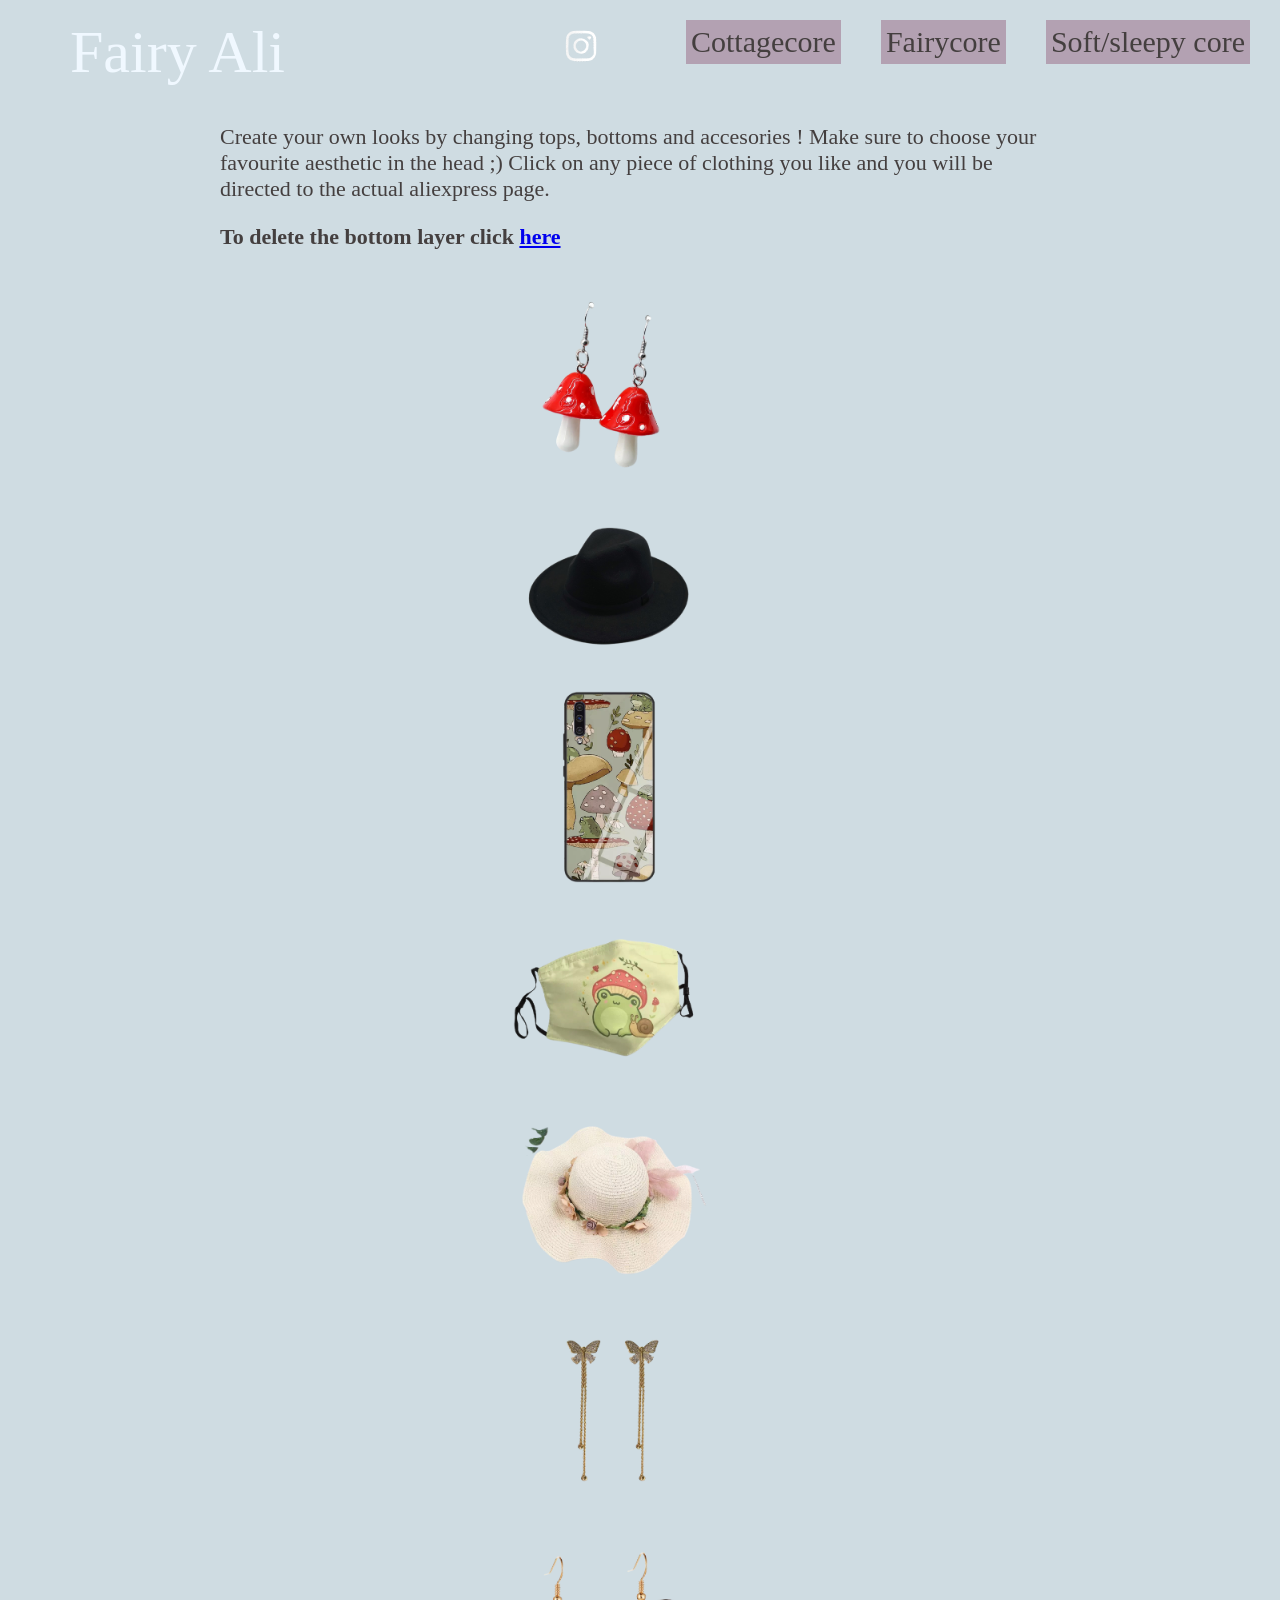
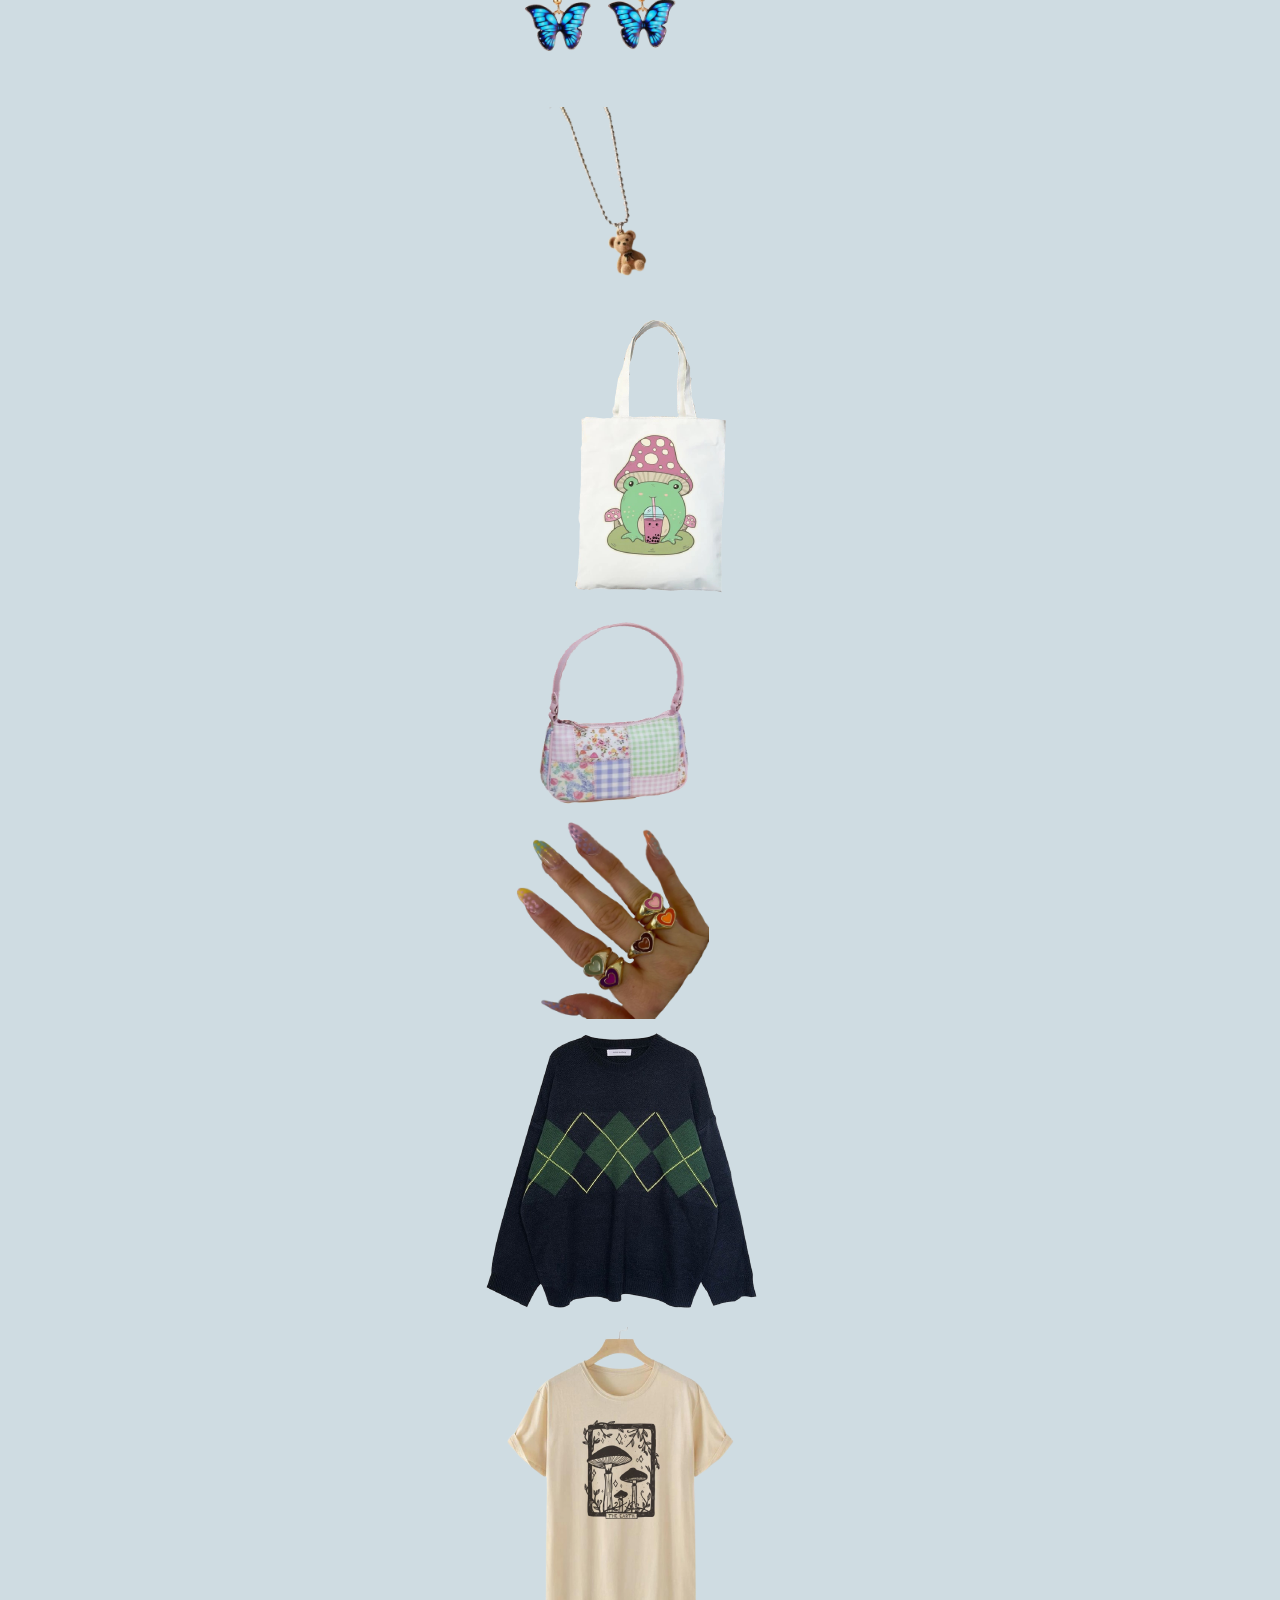
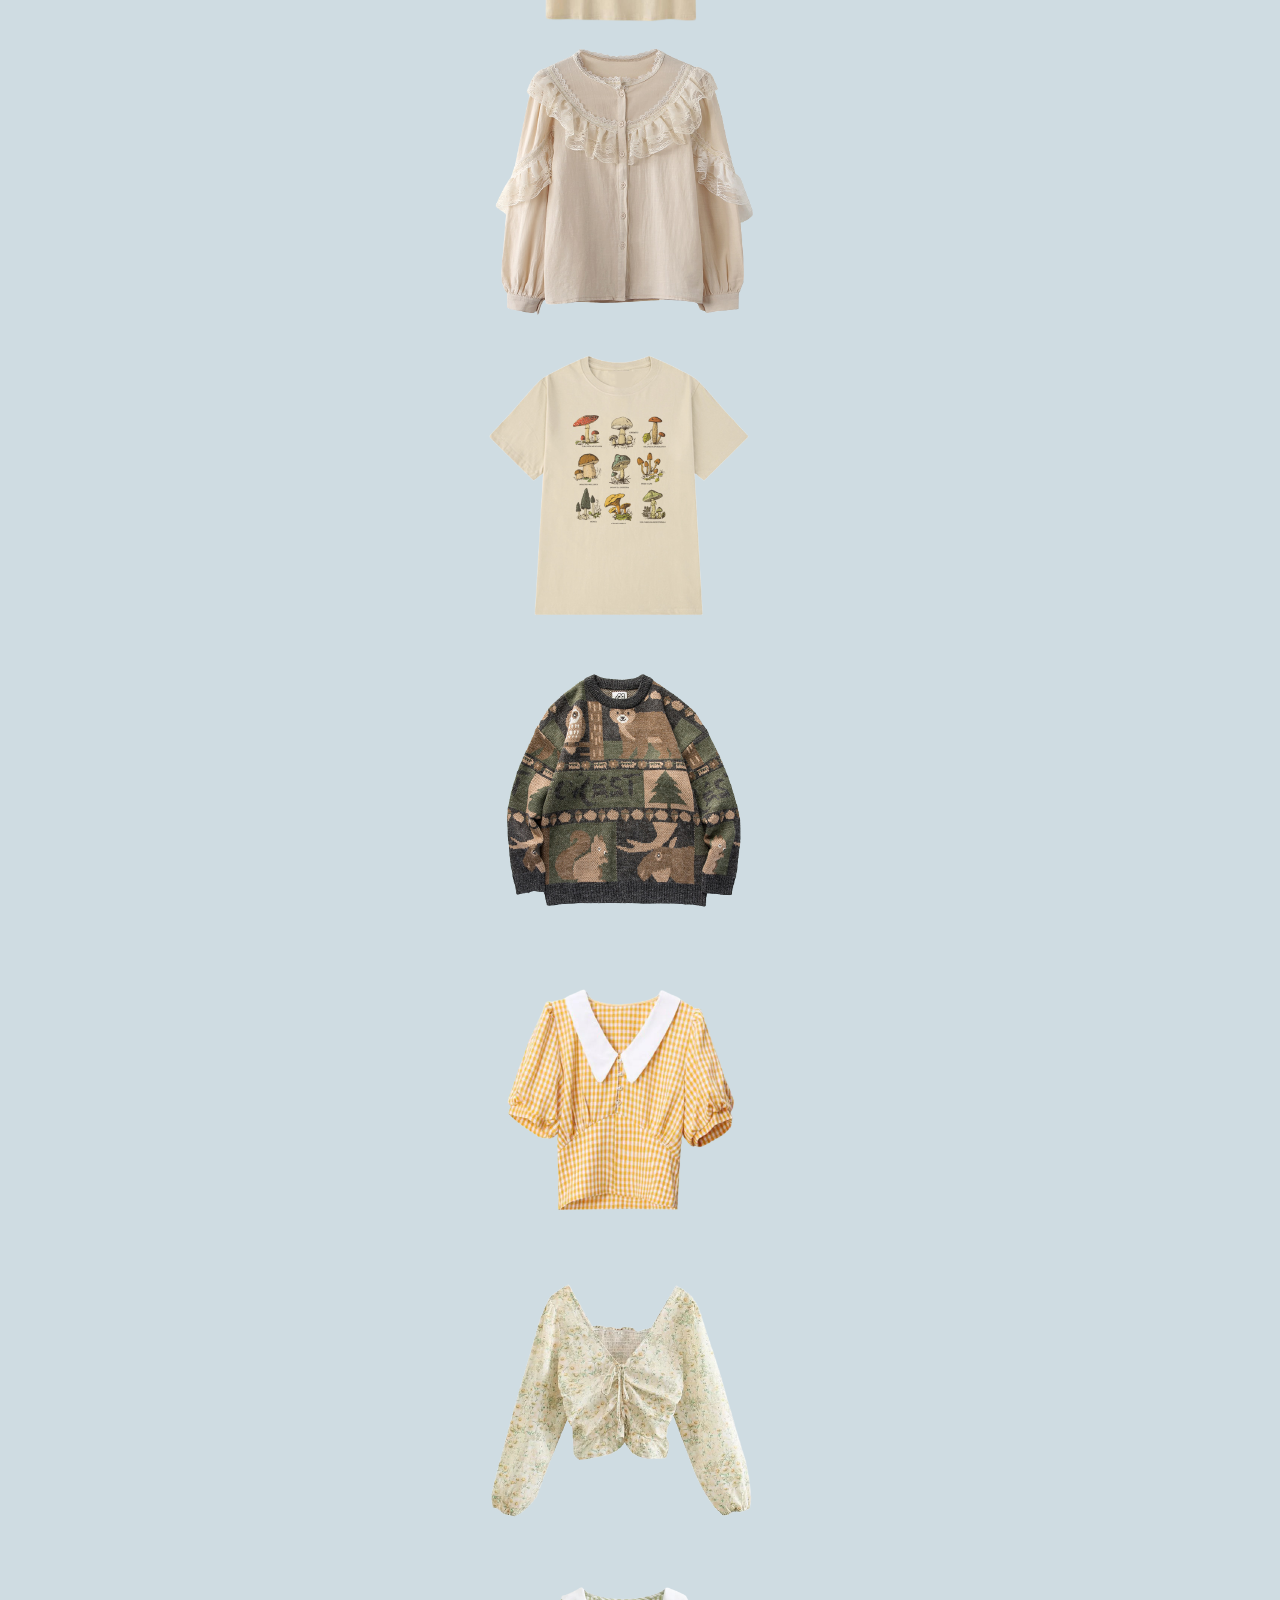
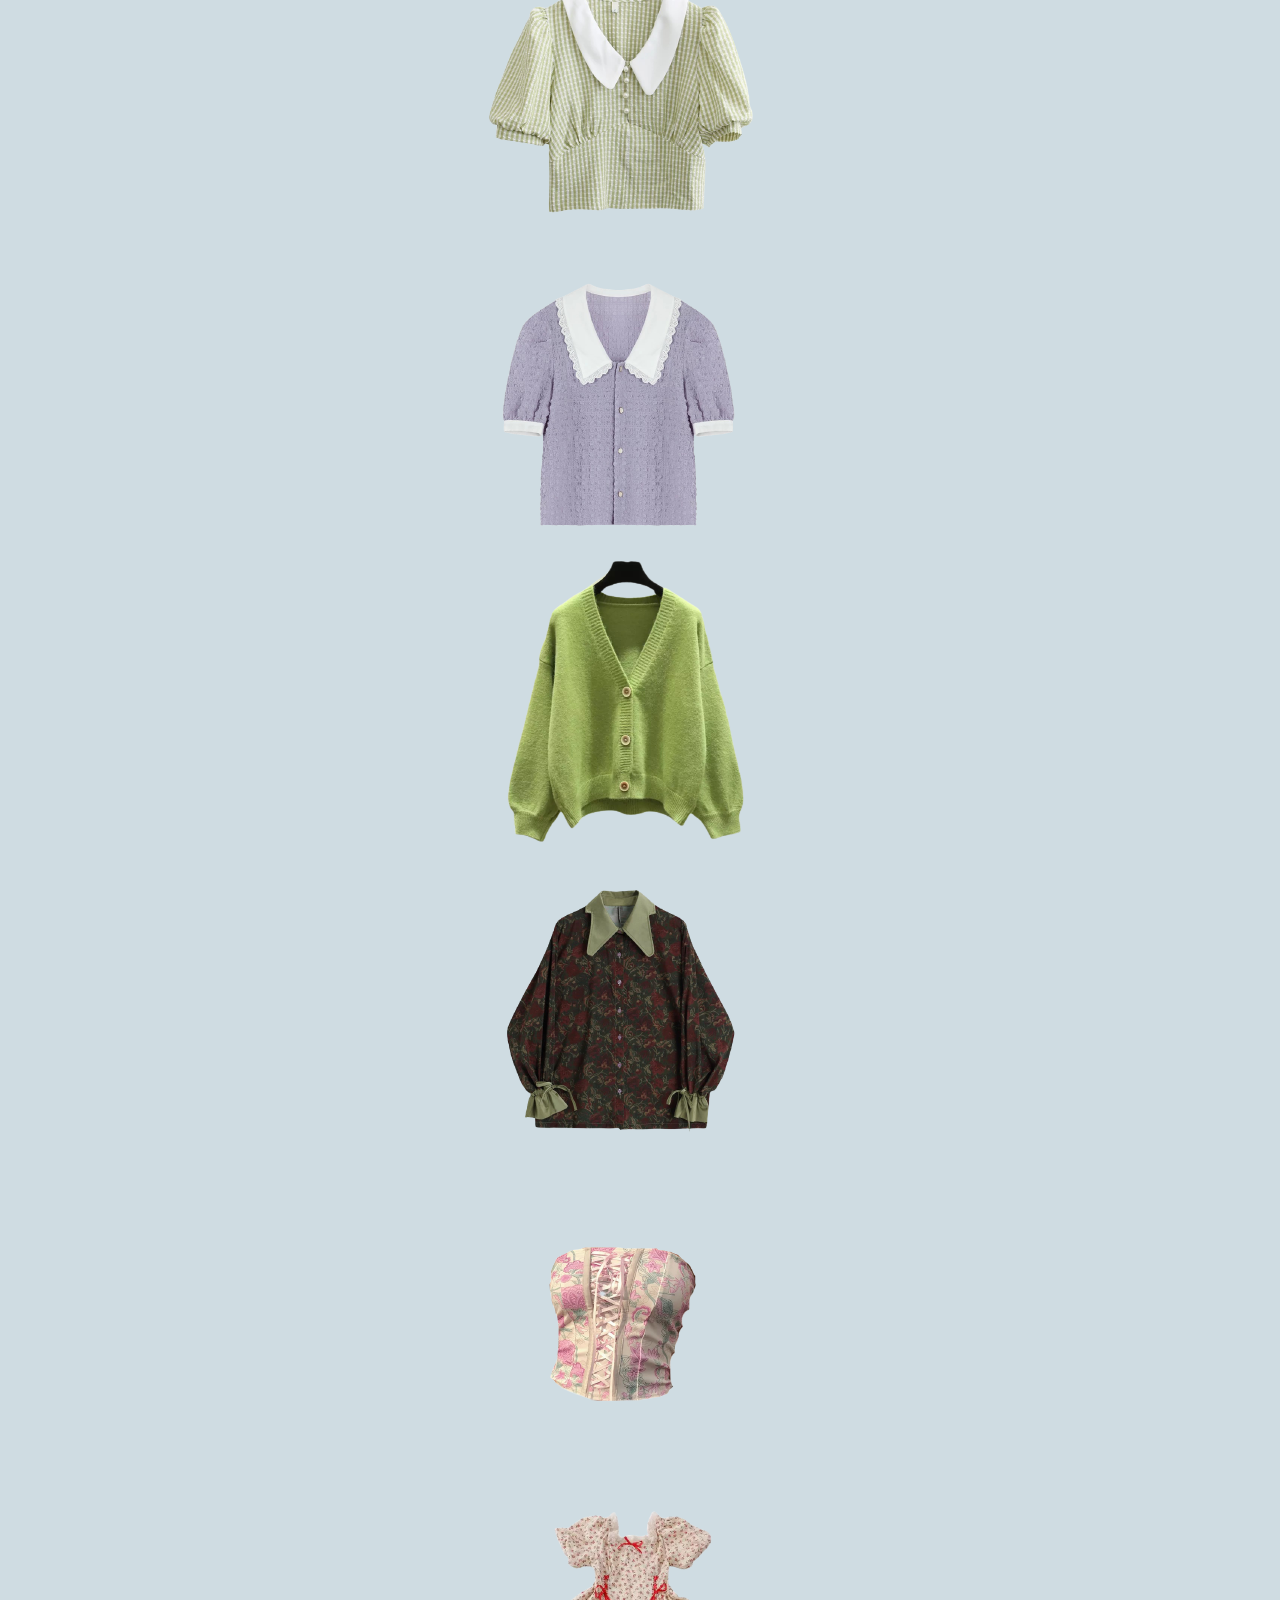
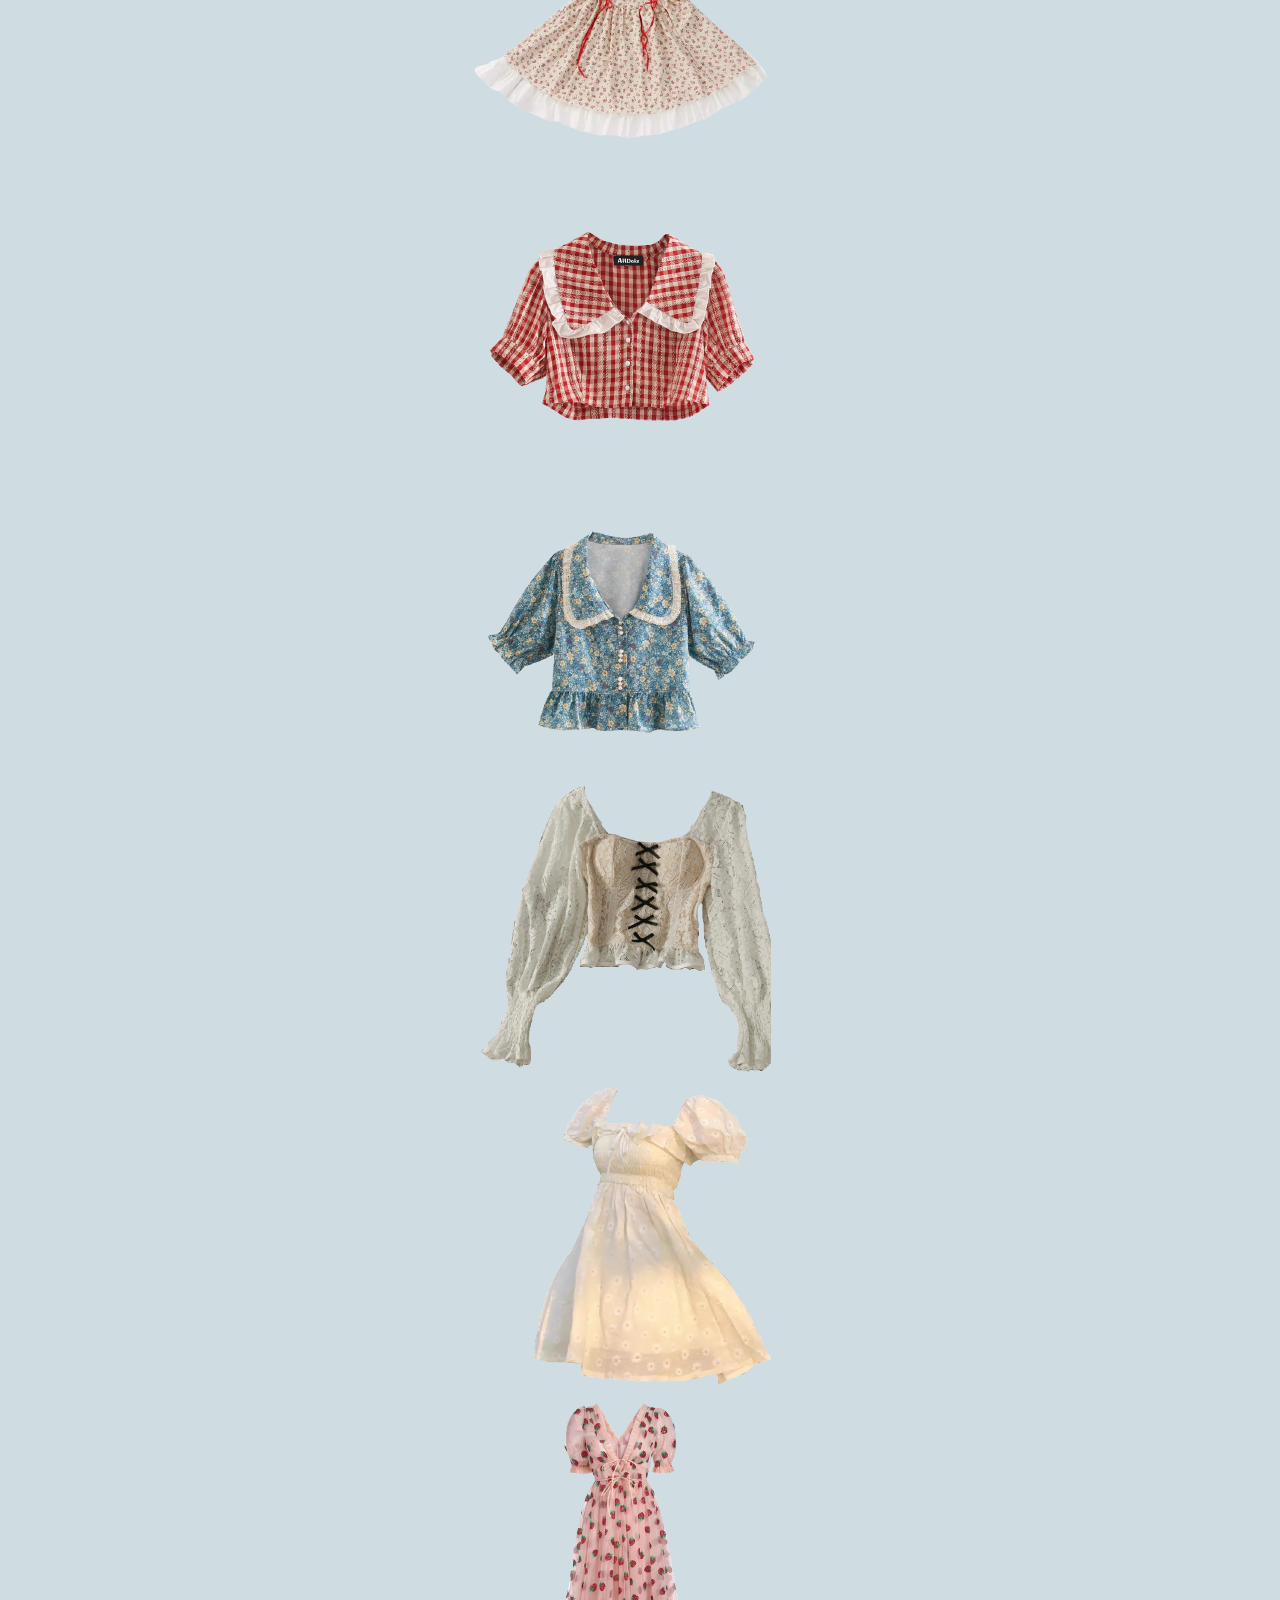
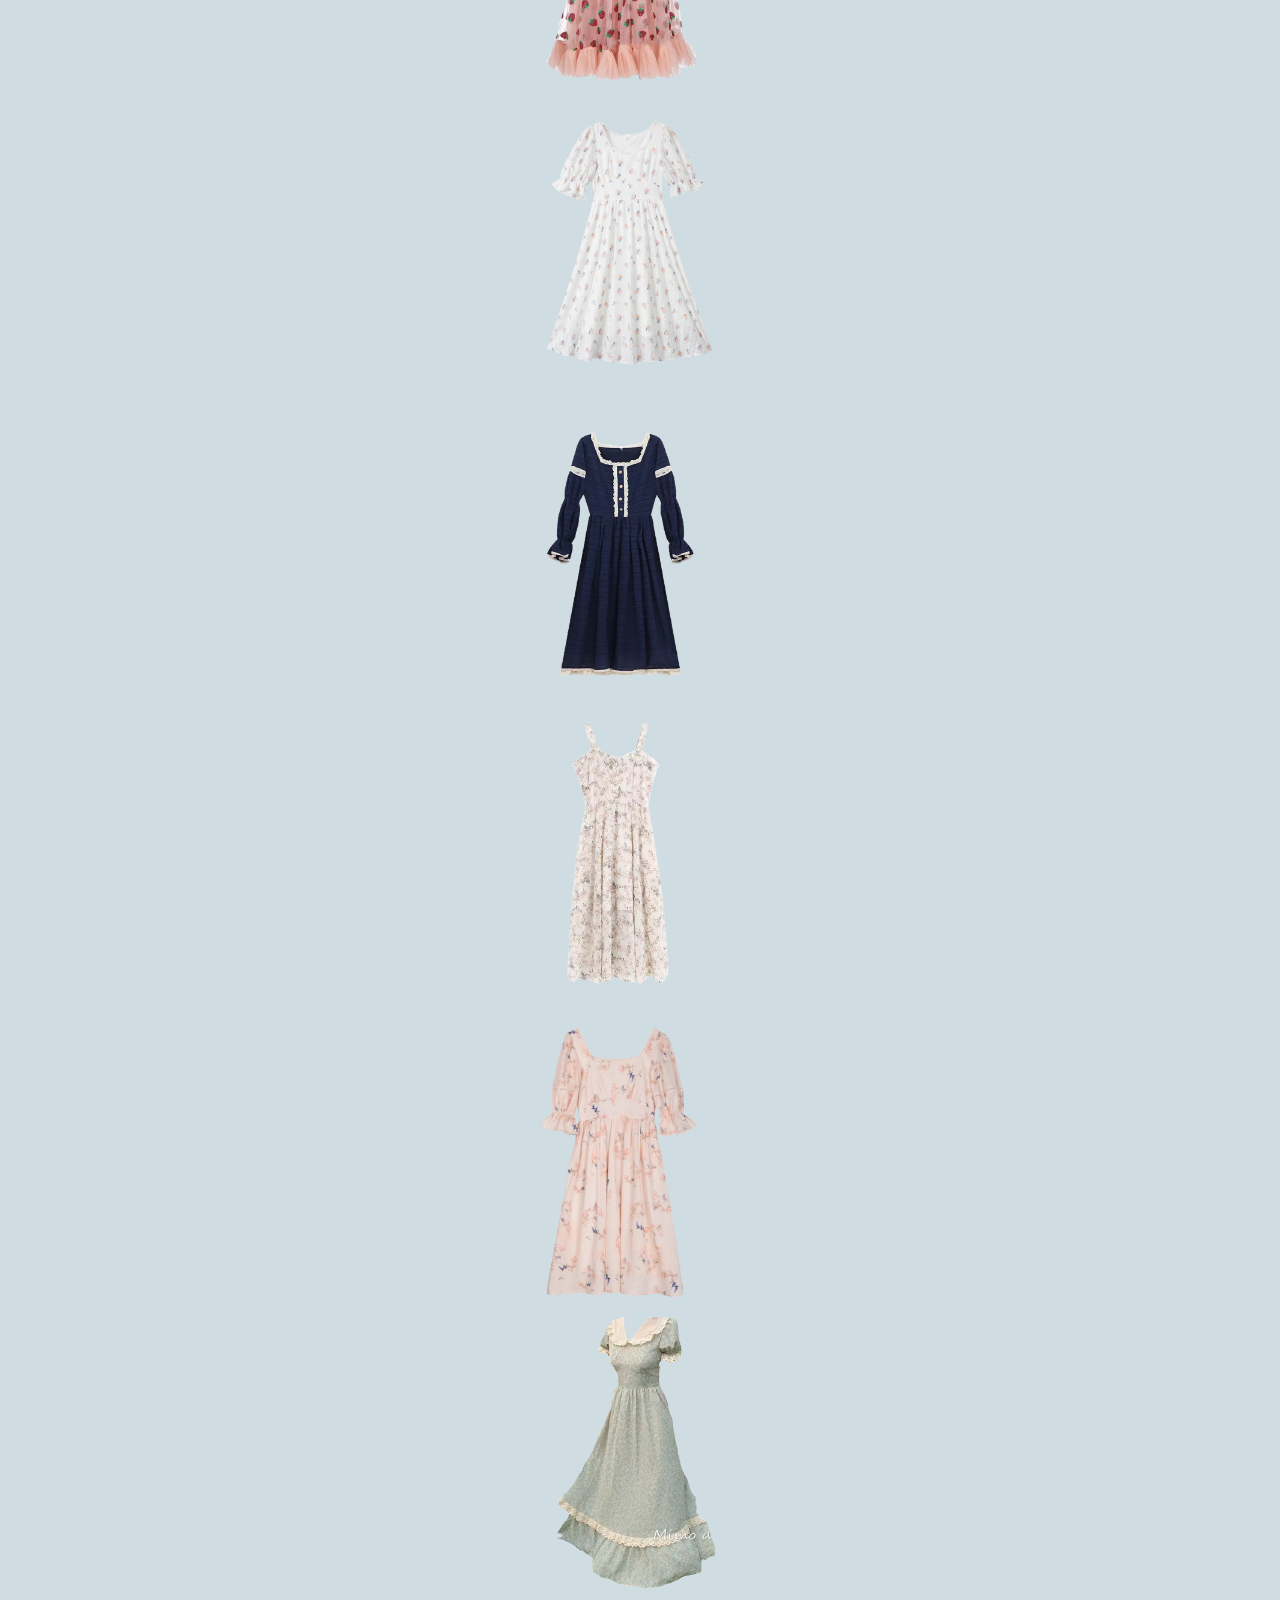
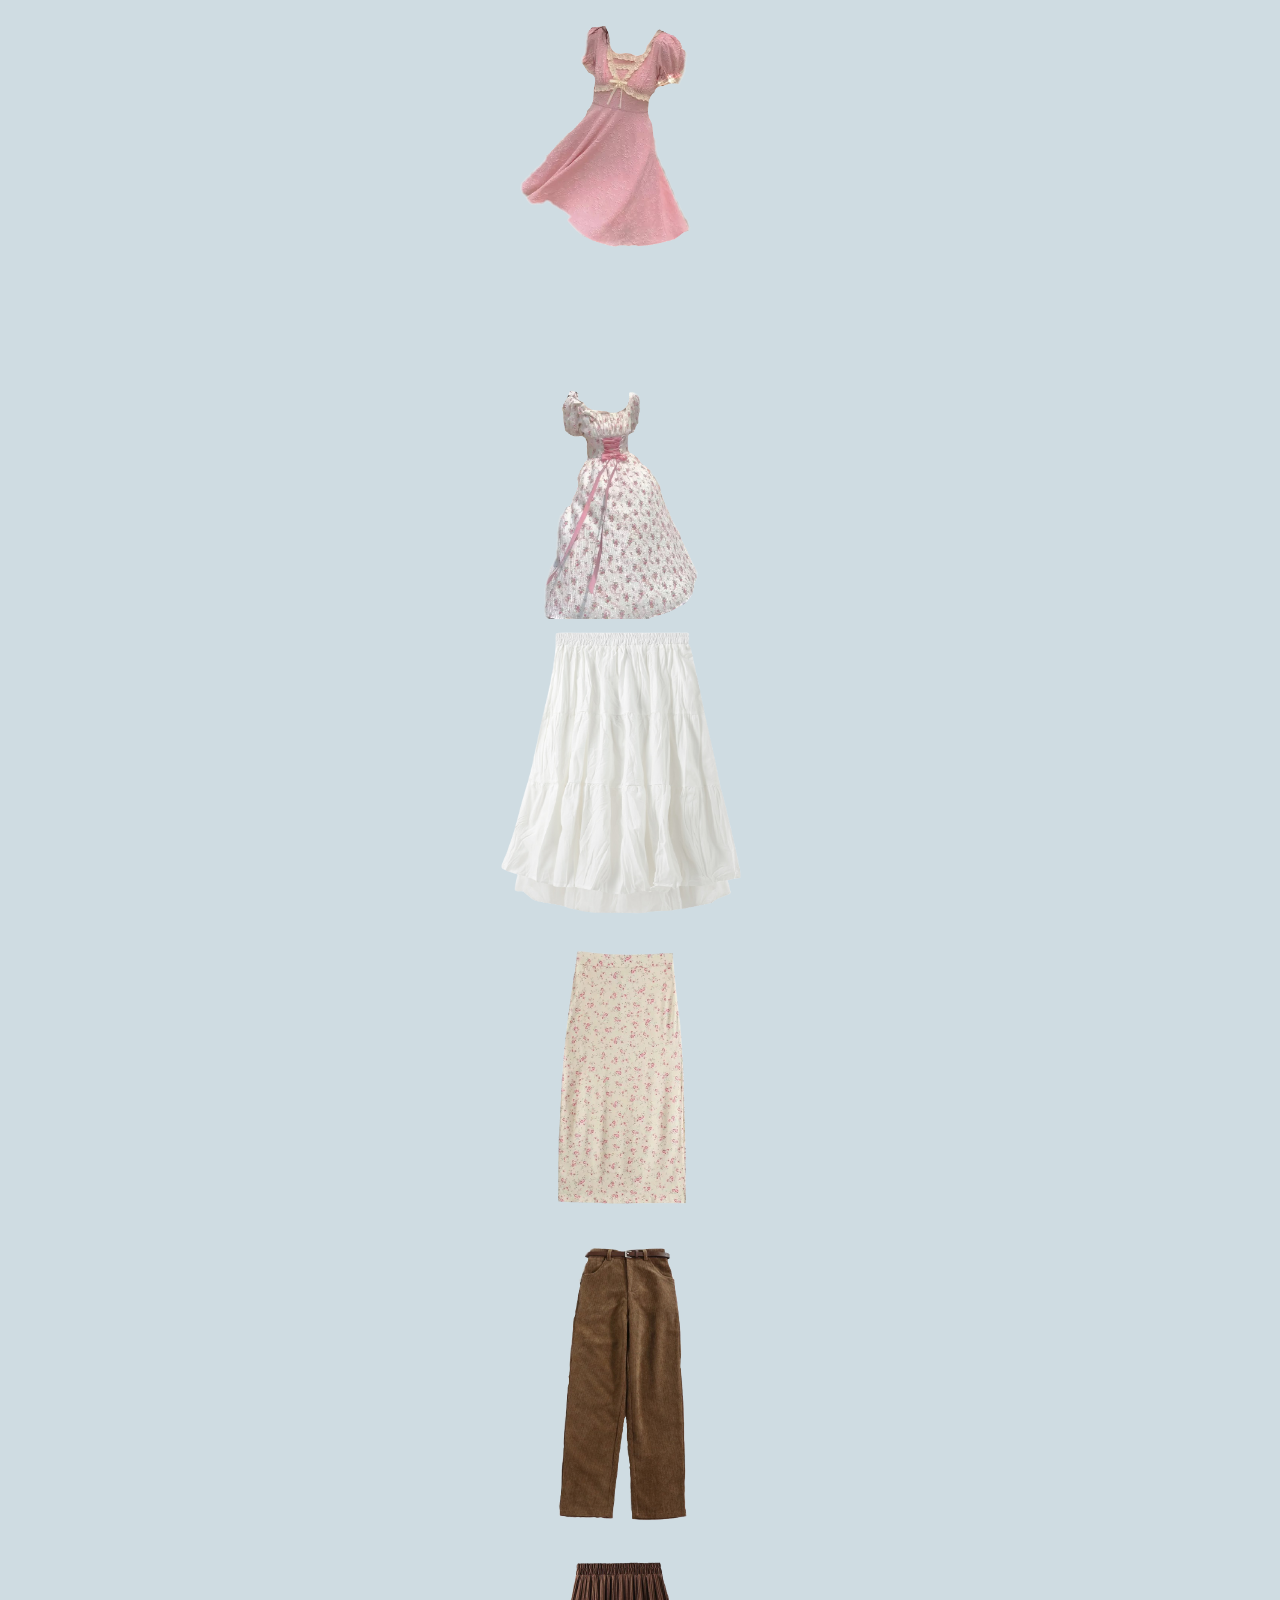
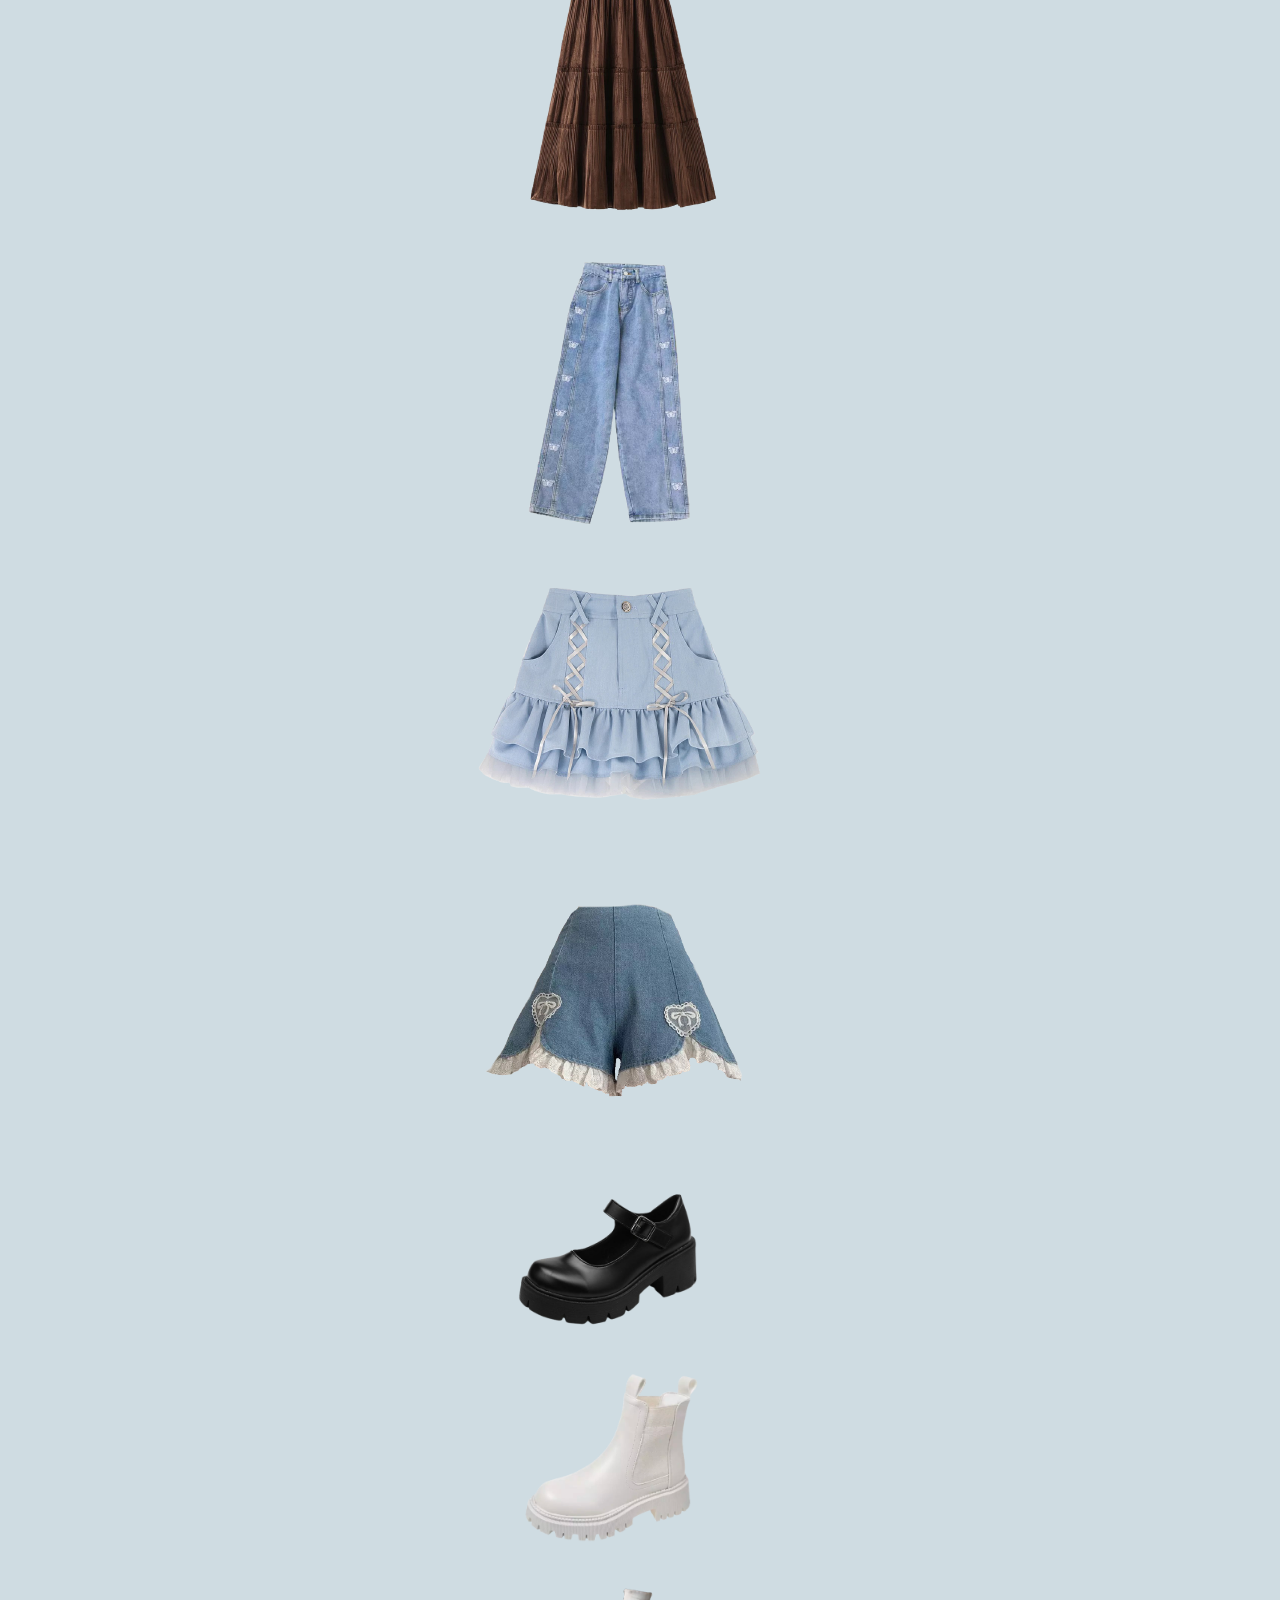
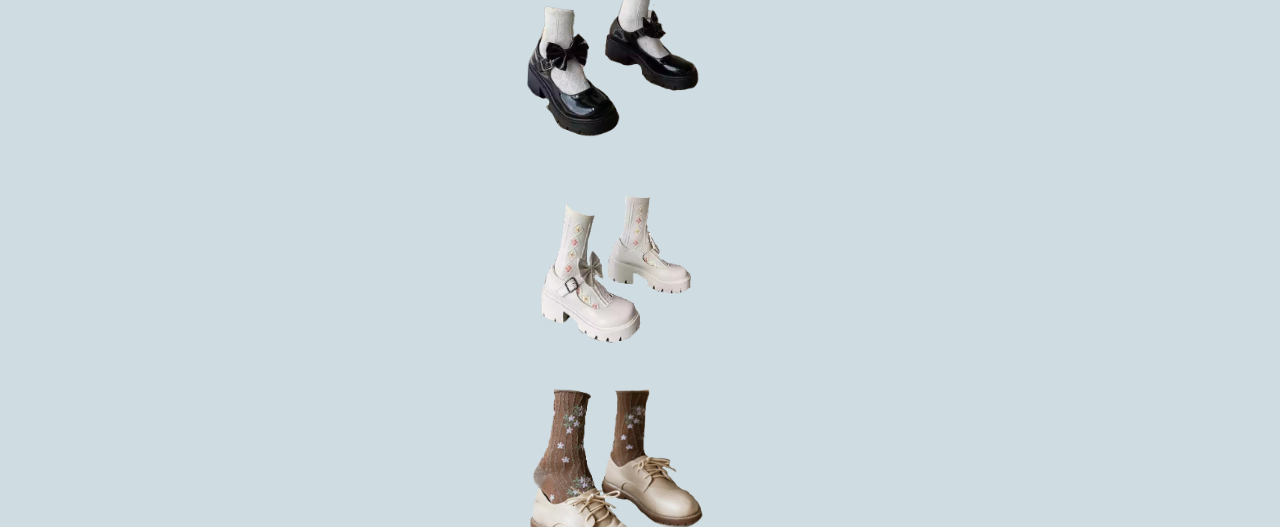
<file: index.html>
<!DOCTYPE html>
<html lang="en">
<head>
    <meta charset="UTF-8">
    <meta name="viewport" content="width=device-width, initial-scale=1.0">
    <title>FairyAli</title>
    <meta http-equiv="refresh" content="0; url=cottagecore.html">
</head>
<body>
    <p>Redirecting to <a href="cottagecore.html">Cottagecore</a>...</p>
</body>
</html>
</file>
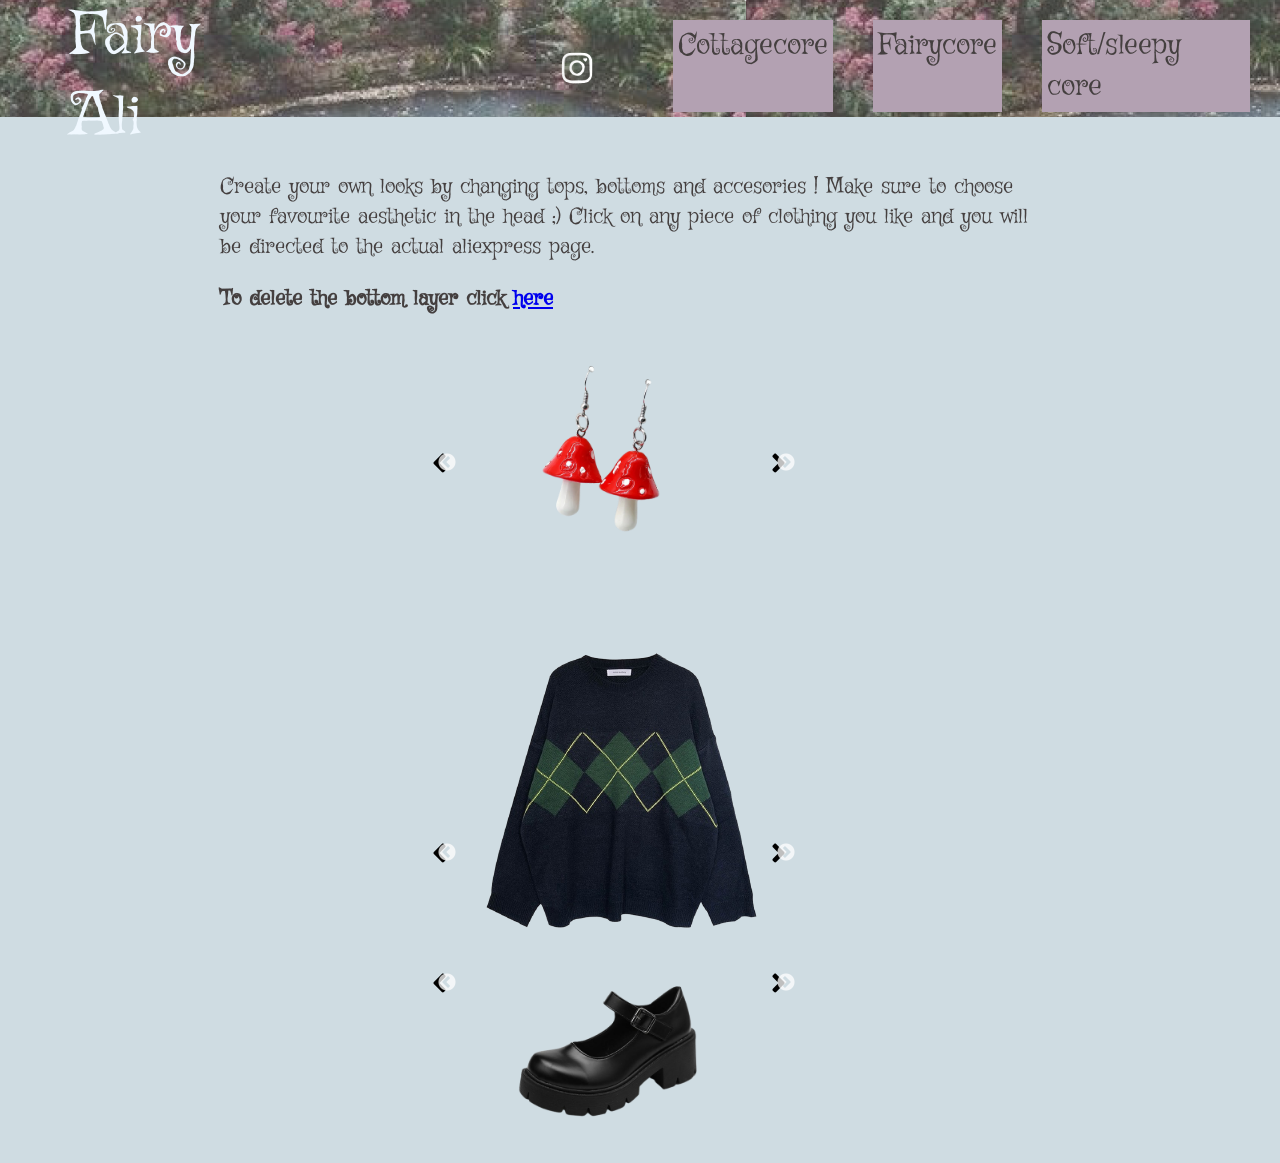
<file: cottagecore-nobottoms.html>
<!DOCTYPE html>
<html lang="en">
 <head>
  <link href="css/cottagecore.css" rel="stylesheet"/>
  <meta charset="utf-8"/>
  <meta content="width=device-width, initial-scale=1.0" name="viewport"/>
  <title>
   FairyAli
  </title>
  <link href="vendor/slick/slick.css" rel="stylesheet" type="text/css"/>
  <link href="vendor/slick/slick-theme.css" rel="stylesheet" type="text/css"/>
 </head>
 <body>
  <header class="header">
   <div class="container">
    <div class="header_body">
     <div class="web_name">
      Fairy Ali
     </div>
     <div class="insta">
      <a href="https://www.instagram.com/fifictional/" target="_blank">
       <img alt="Instagram" src="img/fairyali_insta.png"/>
      </a>
     </div>
     <div class="header_burger">
      <span>
      </span>
      <nav class="header_menu">
       <ul class="header_list">
        <li>
         <a class="header_link" href="cottagecore.html">
          Cottagecore
         </a>
        </li>
        <li>
         <a class="header_link" href="fairycore.html">
          Fairycore
         </a>
        </li>
        <li>
         <a class="header_link" href="softcore.html">
          Soft/sleepy core
         </a>
        </li>
       </ul>
      </nav>
     </div>
    </div>
   </div>
  </header>
  <div class="content">
   <div class="container">
    <div class="content_text">
     <div class="headtext">
      <p>
       Create your own looks by changing tops, bottoms and accesories !
                            Make sure to choose your favourite aesthetic in the head ;)
                            Click on any piece of clothing you like and you will be directed to the actual aliexpress page.
      </p>
      <h4>
       To delete the bottom layer click
       <a href="cottagecore-nobottoms.html">
        here
       </a>
      </h4>
     </div>
     <div class="slider_accesories">
      <div class="slider_item">
       <a href="https://aliexpress.ru/item/1005002870945655.html?srcSns=sns_SMS&amp;spreadType=socialShare&amp;bizType=ProductDetail&amp;social_params=20299729854&amp;aff_fcid=fb06f2656cf646ef91f44b32f35ef5db-1630074637499-09885-_mtgMHZd&amp;tt=MG&amp;aff_fsk=_mtgMHZd&amp;aff_platform=default&amp;sk=_mtgMHZd&amp;aff_trace_key=fb06f2656cf646ef91f44b32f35ef5db-1630074637499-09885-_mtgMHZd&amp;shareId=20299729854&amp;businessType=ProductDetail&amp;platform=AE&amp;terminal_id=4b6dd10d38564db7b15db9d574ed65c0" target="_blank">
        <img alt="cottagecore_accessory5" height="200px" src="img/cottagecore/fairyali_cottagecore_accessory5.png" width="200px"/>
       </a>
      </div>
      <div class="slider_item">
       <a href="https://aliexpress.ru/item/4000415798407.html?pid=808_0004_0109&amp;spm=a2g0n.productlist.0.0.15532693tIWCeO&amp;browser_id=c99b1c562bac4f37b63baa727143e922&amp;aff_trace_key=&amp;aff_platform=msite&amp;m_page_id=chhlfupwbk0cav9i17b8757531b1c92911beba47db&amp;gclid=" target="_blank">
        <img alt="cottagecore_accessory1" height="200px" src="img/cottagecore/fairyali_cottagecore_accessory2.png" width="200px"/>
       </a>
      </div>
      <div class="slider_item">
       <a href="https://aliexpress.ru/item/1005002790915265.html?srcSns=sns_SMS&amp;spreadType=socialShare&amp;bizType=ProductDetail&amp;social_params=20297220151&amp;aff_fcid=43f105e4786f4c529a29561233952800-1630074508978-02761-_mNnC8rV&amp;tt=MG&amp;aff_fsk=_mNnC8rV&amp;aff_platform=default&amp;sk=_mNnC8rV&amp;aff_trace_key=43f105e4786f4c529a29561233952800-1630074508978-02761-_mNnC8rV&amp;shareId=20297220151&amp;businessType=ProductDetail&amp;platform=AE&amp;terminal_id=4b6dd10d38564db7b15db9d574ed65c0" target="_blank">
        <img alt="cottagecore_accessory1" height="200px" src="img/cottagecore/fairyali_cottagecore_accessory3.png" width="200px"/>
       </a>
      </div>
      <div class="slider_item">
       <a href="https://aliexpress.ru/item/1005002590259181.html?srcSns=sns_SMS&amp;spreadType=socialShare&amp;bizType=ProductDetail&amp;social_params=20299727420&amp;aff_fcid=32e581ebaba5468eb5d87ca83775214d-1630074475733-09827-_mKHhgWF&amp;tt=MG&amp;aff_fsk=_mKHhgWF&amp;aff_platform=default&amp;sk=_mKHhgWF&amp;aff_trace_key=32e581ebaba5468eb5d87ca83775214d-1630074475733-09827-_mKHhgWF&amp;shareId=20299727420&amp;businessType=ProductDetail&amp;platform=AE&amp;terminal_id=4b6dd10d38564db7b15db9d574ed65c0&amp;item_id=1005002590259181&amp;sku_id=12000021294924635" target="_blank">
        <img alt="cottagecore_accessory1" height="200px" src="img/cottagecore/fairyali_cottagecore_accessory4.png" width="200px"/>
       </a>
      </div>
      <div class="slider_item">
       <a href="https://aliexpress.ru/item/32990423789.html?spm=a2g0n.productlist.0.0.796f367bB55wfj&amp;browser_id=c99b1c562bac4f37b63baa727143e922&amp;aff_trace_key=&amp;aff_platform=msite&amp;m_page_id=chhlfupwbk0cav9i17b0cab470923146e837e73902&amp;gclid=" target="_blank">
        <img alt="cottagecore_accessory1" height="200px" src="img/cottagecore/fairyali_cottagecore_accessory1.png" width="200px"/>
       </a>
      </div>
      <div>
       <a href="https://aliexpress.ru/item/1005001681628530.html?srcSns=sns_SMS&amp;spreadType=socialShare&amp;bizType=ProductDetail&amp;social_params=20301900402&amp;aff_fcid=ee44533f299a4803a6e110b61ebbee0a-1630149883802-01885-_mNiQBjv&amp;tt=MG&amp;aff_fsk=_mNiQBjv&amp;aff_platform=default&amp;sk=_mNiQBjv&amp;aff_trace_key=ee44533f299a4803a6e110b61ebbee0a-1630149883802-01885-_mNiQBjv&amp;shareId=20301900402&amp;businessType=ProductDetail&amp;platform=AE&amp;terminal_id=4b6dd10d38564db7b15db9d574ed65c0" target="_blank">
        <img alt="cottagecore_top6" height="200px" src="img/cottagecore/fairyali_cottagecore_accessory6.png" width="200px"/>
       </a>
      </div>
      <div>
       <a href="https://aliexpress.ru/item/1005002467913903.html?srcSns=sns_SMS&amp;spreadType=socialShare&amp;bizType=ProductDetail&amp;social_params=20300705113&amp;aff_fcid=ef5ec164b8e7474990ed198449e6e1dc-1630149897987-00348-_ms9tiO7&amp;tt=MG&amp;aff_fsk=_ms9tiO7&amp;aff_platform=default&amp;sk=_ms9tiO7&amp;aff_trace_key=ef5ec164b8e7474990ed198449e6e1dc-1630149897987-00348-_ms9tiO7&amp;shareId=20300705113&amp;businessType=ProductDetail&amp;platform=AE&amp;terminal_id=4b6dd10d38564db7b15db9d574ed65c0" target="_blank">
        <img alt="cottagecore_top7" height="200px" src="img/cottagecore/fairyali_cottagecore_accessory7.png" width="200px"/>
       </a>
      </div>
      <div>
       <a href="https://aliexpress.ru/item/1005002717994725.html?srcSns=sns_SMS&amp;spreadType=socialShare&amp;bizType=ProductDetail&amp;social_params=20301902885&amp;aff_fcid=c92f7380b7fe4bda90e57e0306d326c1-1630149912043-02965-_mNflTyf&amp;tt=MG&amp;aff_fsk=_mNflTyf&amp;aff_platform=default&amp;sk=_mNflTyf&amp;aff_trace_key=c92f7380b7fe4bda90e57e0306d326c1-1630149912043-02965-_mNflTyf&amp;shareId=20301902885&amp;businessType=ProductDetail&amp;platform=AE&amp;terminal_id=4b6dd10d38564db7b15db9d574ed65c0" target="_blank">
        <img alt="cottagecore_top8" height="200px" src="img/cottagecore/fairyali_cottagecore_accessory8.png" width="200px"/>
       </a>
      </div>
      <div>
       <a href="https://aliexpress.ru/item/1005003011764652.html?srcSns=sns_SMS&amp;spreadType=socialShare&amp;bizType=ProductDetail&amp;social_params=20301905317&amp;aff_fcid=e160306018cd4da18420730ca365b258-1630149921309-02938-_mshjrzV&amp;tt=MG&amp;aff_fsk=_mshjrzV&amp;aff_platform=default&amp;sk=_mshjrzV&amp;aff_trace_key=e160306018cd4da18420730ca365b258-1630149921309-02938-_mshjrzV&amp;shareId=20301905317&amp;businessType=ProductDetail&amp;platform=AE&amp;terminal_id=4b6dd10d38564db7b15db9d574ed65c0" target="_blank">
        <img alt="cottagecore_top9" height="300px" src="img/cottagecore/fairyali_cottagecore_accessory9.png" width="300px"/>
       </a>
      </div>
      <div>
       <a href="https://aliexpress.ru/item/1005002925846250.html?srcSns=sns_SMS&amp;spreadType=socialShare&amp;bizType=ProductDetail&amp;social_params=20300709071&amp;aff_fcid=0f83ef57149741b2b56a170274f28825-1630149932317-08551-_mP7MG11&amp;tt=MG&amp;aff_fsk=_mP7MG11&amp;aff_platform=default&amp;sk=_mP7MG11&amp;aff_trace_key=0f83ef57149741b2b56a170274f28825-1630149932317-08551-_mP7MG11&amp;shareId=20300709071&amp;businessType=ProductDetail&amp;platform=AE&amp;terminal_id=4b6dd10d38564db7b15db9d574ed65c0" target="_blank">
        <img alt="cottagecore_top10" height="200px" src="img/cottagecore/fairyali_cottagecore_accessory10.png" width="200px"/>
       </a>
      </div>
      <div>
       <a href="https://aliexpress.ru/item/1005002782444886.html?srcSns=sns_SMS&amp;spreadType=socialShare&amp;bizType=ProductDetail&amp;social_params=20301907732&amp;aff_fcid=4221b88e365f4424a51760a458469e12-1630149943071-07206-_mK9tx8n&amp;tt=MG&amp;aff_fsk=_mK9tx8n&amp;aff_platform=default&amp;sk=_mK9tx8n&amp;aff_trace_key=4221b88e365f4424a51760a458469e12-1630149943071-07206-_mK9tx8n&amp;shareId=20301907732&amp;businessType=ProductDetail&amp;platform=AE&amp;terminal_id=4b6dd10d38564db7b15db9d574ed65c0" target="_blank">
        <img alt="cottagecore_top11" height="200px" src="img/cottagecore/fairyali_cottagecore_accessory11.png" width="200px"/>
       </a>
      </div>
     </div>
     <div class="slider_top">
      <div class="slider_item">
       <a href="https://aliexpress.ru/item/1005001630847952.html?spm=a2g0n.detail.0.0.4add7c35IbiMCe&amp;gps-id=platformRecommendH5&amp;scm=1007.18499.178802.0&amp;scm_id=1007.18499.178802.0&amp;scm-url=1007.18499.178802.0&amp;pvid=f6bfbd88-acd9-428b-9be8-473c071bb295&amp;_t=gps-id%3AplatformRecommendH5%2Cscm-url%3A1007.18499.178802.0%2Cpvid%3Af6bfbd88-acd9-428b-9be8-473c071bb295%2Ctpp_buckets%3A8499%230%23178802%230_8499%234696%2321885%2320_21387%230%23233228%2335&amp;browser_id=c99b1c562bac4f37b63baa727143e922&amp;aff_trace_key=&amp;aff_platform=msite&amp;m_page_id=chhlfupwbk0cav9i17b87b98b5411e97621124050c&amp;gclid=&amp;_imgsrc_=ae01.alicdn.com%2Fkf%2FHe3369fe49c314f3596c11a0603be350en.jpg_640x640Q90.jpg" target="_blank">
        <img alt="cottagecore_top1" height="300px" src="img/cottagecore/fairyali_cottagecore_top3.png" width="300px"/>
       </a>
      </div>
      <div class="slider_item">
       <a href="https://aliexpress.ru/item/1005002802941400.html?spm=a2g0n.productlist.0.0.1c101845zi18d4&amp;browser_id=c99b1c562bac4f37b63baa727143e922&amp;aff_trace_key=&amp;aff_platform=msite&amp;m_page_id=chhlfupwbk0cav9i17b0cac073b22e8e12111295ef&amp;gclid=" target="_blank">
        <img alt="cottagecore_top2" height="300px" src="img/cottagecore/fairyali_cottagecore_top2.png" width="300px"/>
       </a>
      </div>
      <div class="slider_item">
       <a href="https://aliexpress.ru/item/4000631813809.html?pid=808_0004_0131&amp;spm=a2g0n.productlist.0.0.79ba1f674fEshD&amp;browser_id=c99b1c562bac4f37b63baa727143e922&amp;aff_trace_key=&amp;aff_platform=msite&amp;m_page_id=chhlfupwbk0cav9i17b0c9d3084b3a10b06cf5cf15&amp;gclid=" target="_blank">
        <img alt="cottagecore_top3" height="300px" src="img/cottagecore/fairyali_cottagecore_top1.png" width="300px"/>
       </a>
      </div>
      <div class="slider_item">
       <a href="https://aliexpress.ru/item/1005001838974108.html?spm=a2g0n.detail.0.0.27cf71583PoVtO&amp;gps-id=platformRecommendH5&amp;scm=1007.18499.178802.0&amp;scm_id=1007.18499.178802.0&amp;scm-url=1007.18499.178802.0&amp;pvid=be02bf55-cc10-44b7-b454-2e85405548ab&amp;_t=gps-id%3AplatformRecommendH5%2Cscm-url%3A1007.18499.178802.0%2Cpvid%3Abe02bf55-cc10-44b7-b454-2e85405548ab%2Ctpp_buckets%3A8499%230%23178802%230_8499%234696%2321885%2320_21387%230%23233228%2337&amp;browser_id=c99b1c562bac4f37b63baa727143e922&amp;aff_trace_key=&amp;aff_platform=msite&amp;m_page_id=chhlfupwbk0cav9i17b87baced5ece36e7c216ce68&amp;gclid=&amp;_imgsrc_=ae01.alicdn.com%2Fkf%2FHcb56005fcf284f2f885ceb25e51e73b8E.jpg_640x640Q90.jpg" target="_blank">
        <img alt="cottagecore_top4" height="300px" src="img/cottagecore/fairyali_cottagecore_top4.png" width="300px"/>
       </a>
      </div>
      <div class="slider_item">
       <a href="https://aliexpress.ru/item/1005001896684539.html?spm=a2g0n.detail.0.0.23e79ff0VGlWvC&amp;gps-id=storeRecommendH5&amp;scm=1007.18500.187585.0&amp;scm_id=1007.18500.187585.0&amp;scm-url=1007.18500.187585.0&amp;pvid=623507f7-cd94-4d5b-ba55-8d8ae5963011&amp;_t=gps-id%3AstoreRecommendH5%2Cscm-url%3A1007.18500.187585.0%2Cpvid%3A623507f7-cd94-4d5b-ba55-8d8ae5963011%2Ctpp_buckets%3A21387%230%23233228%2398&amp;browser_id=c99b1c562bac4f37b63baa727143e922&amp;aff_trace_key=&amp;aff_platform=msite&amp;m_page_id=chhlfupwbk0cav9i17b87bc684e16b8018c4113bad&amp;gclid=&amp;_imgsrc_=ae01.alicdn.com%2Fkf%2FHdf41f87d18a6445eb5cf03b62579e053X.jpg_640x640Q90.jpg" target="_blank">
        <img alt="cottagecore_top5" height="300px" src="img/cottagecore/fairyali_cottagecore_top5.png" width="300px"/>
       </a>
      </div>
      <div class="slider_item">
       <a href="https://aliexpress.ru/item/1005002860603854.html?srcSns=sns_SMS&amp;spreadType=socialShare&amp;bizType=ProductDetail&amp;social_params=20300805222&amp;aff_fcid=a8351e7bbf6942cea7f491adfeebc74e-1630076381092-00029-_mtoydHN&amp;tt=MG&amp;aff_fsk=_mtoydHN&amp;aff_platform=default&amp;sk=_mtoydHN&amp;aff_trace_key=a8351e7bbf6942cea7f491adfeebc74e-1630076381092-00029-_mtoydHN&amp;shareId=20300805222&amp;businessType=ProductDetail&amp;platform=AE&amp;terminal_id=4b6dd10d38564db7b15db9d574ed65c0" target="_blank">
        <img alt="cottagecore_top6" height="300px" src="img/cottagecore/fairyali_cottagecore_top6.png" width="300px"/>
       </a>
      </div>
      <div class="slider_item">
       <a href="https://aliexpress.ru/item/1005002231328111.html?srcSns=sns_SMS&amp;spreadType=socialShare&amp;bizType=ProductDetail&amp;social_params=20300802847&amp;aff_fcid=3353755b067345669773153425a44b84-1630076438735-03396-_mqN46dt&amp;tt=MG&amp;aff_fsk=_mqN46dt&amp;aff_platform=default&amp;sk=_mqN46dt&amp;aff_trace_key=3353755b067345669773153425a44b84-1630076438735-03396-_mqN46dt&amp;shareId=20300802847&amp;businessType=ProductDetail&amp;platform=AE&amp;terminal_id=4b6dd10d38564db7b15db9d574ed65c0" target="_blank">
        <img alt="cottagecore_top7" height="300px" src="img/cottagecore/fairyali_cottagecore_top7.png" width="300px"/>
       </a>
      </div>
      <div class="slider_item">
       <a href="https://aliexpress.ru/item/4001195848565.html?srcSns=sns_SMS&amp;spreadType=socialShare&amp;bizType=ProductDetail&amp;social_params=20297163283&amp;aff_fcid=dbb9cf4d92ce469fbeed39d8ad2bbf2e-1630076482823-07640-_m0yiOOL&amp;tt=MG&amp;aff_fsk=_m0yiOOL&amp;aff_platform=default&amp;sk=_m0yiOOL&amp;aff_trace_key=dbb9cf4d92ce469fbeed39d8ad2bbf2e-1630076482823-07640-_m0yiOOL&amp;shareId=20297163283&amp;businessType=ProductDetail&amp;platform=AE&amp;terminal_id=4b6dd10d38564db7b15db9d574ed65c0" target="_blank">
        <img alt="cottagecore_top8" height="300px" src="img/cottagecore/fairyali_cottagecore_top8.png" width="300px"/>
       </a>
      </div>
      <div class="slider_item">
       <a href="https://aliexpress.ru/item/4001007318213.html?srcSns=sns_SMS&amp;spreadType=socialShare&amp;bizType=ProductDetail&amp;social_params=20297204096&amp;aff_fcid=96691732e10543ceaf164fb0b38ea344-1630076530628-02439-_msColYT&amp;tt=MG&amp;aff_fsk=_msColYT&amp;aff_platform=default&amp;sk=_msColYT&amp;aff_trace_key=96691732e10543ceaf164fb0b38ea344-1630076530628-02439-_msColYT&amp;shareId=20297204096&amp;businessType=ProductDetail&amp;platform=AE&amp;terminal_id=4b6dd10d38564db7b15db9d574ed65c0" target="_blank">
        <img alt="cottagecore_top9" height="300px" src="img/cottagecore/fairyali_cottagecore_top9.png" width="300px"/>
       </a>
      </div>
      <div class="slider_item">
       <a href="https://aliexpress.ru/item/4001242030077.html?srcSns=sns_SMS&amp;spreadType=socialShare&amp;bizType=ProductDetail&amp;social_params=20299719539&amp;aff_fcid=794073071b9c4d7484f6864dcbc9a38f-1630076097696-05670-_mOYXSCB&amp;tt=MG&amp;aff_fsk=_mOYXSCB&amp;aff_platform=default&amp;sk=_mOYXSCB&amp;aff_trace_key=794073071b9c4d7484f6864dcbc9a38f-1630076097696-05670-_mOYXSCB&amp;shareId=20299719539&amp;businessType=ProductDetail&amp;platform=AE&amp;terminal_id=4b6dd10d38564db7b15db9d574ed65c0" target="_blank">
        <img alt="cottagecore_top10" height="300px" src="img/cottagecore/fairyali_cottagecore_top10.png" width="300px"/>
       </a>
      </div>
      <div class="slider_item">
       <a href="https://aliexpress.ru/item/1005001562701752.html?srcSns=sns_SMS&amp;spreadType=socialShare&amp;bizType=ProductDetail&amp;social_params=20301572660&amp;aff_fcid=cfbebd8d523b424a85b6b0cd7780195a-1630076123533-09903-_mKqGzz9&amp;tt=MG&amp;aff_fsk=_mKqGzz9&amp;aff_platform=default&amp;sk=_mKqGzz9&amp;aff_trace_key=cfbebd8d523b424a85b6b0cd7780195a-1630076123533-09903-_mKqGzz9&amp;shareId=20301572660&amp;businessType=ProductDetail&amp;platform=AE&amp;terminal_id=4b6dd10d38564db7b15db9d574ed65c0" target="_blank">
        <img alt="cottagecore_top11" height="300px" src="img/cottagecore/fairyali_cottagecore_top11.png" width="300px"/>
       </a>
      </div>
      <div class="slider_item">
       <a href="https://aliexpress.ru/item/1005003034256785.html?srcSns=sns_SMS&amp;spreadType=socialShare&amp;bizType=ProductDetail&amp;social_params=20297267273&amp;aff_fcid=993f3f6cdd7f4a45bf70e386f05c89d7-1630076244282-04287-_mPzEutD&amp;tt=MG&amp;aff_fsk=_mPzEutD&amp;aff_platform=default&amp;sk=_mPzEutD&amp;aff_trace_key=993f3f6cdd7f4a45bf70e386f05c89d7-1630076244282-04287-_mPzEutD&amp;shareId=20297267273&amp;businessType=ProductDetail&amp;platform=AE&amp;terminal_id=4b6dd10d38564db7b15db9d574ed65c0" target="_blank">
        <img alt="cottagecore_top12" height="300px" src="img/cottagecore/fairyali_cottagecore_top12.png" width="300px"/>
       </a>
      </div>
      <div>
       <a href="https://aliexpress.ru/item/1005002804567031.html?srcSns=sns_SMS&amp;spreadType=socialShare&amp;bizType=ProductDetail&amp;social_params=20301701424&amp;aff_fcid=c7c9d94d2845499a8ccace36481fa70b-1630081721741-01223-_mM99HYb&amp;tt=MG&amp;aff_fsk=_mM99HYb&amp;aff_platform=default&amp;sk=_mM99HYb&amp;aff_trace_key=c7c9d94d2845499a8ccace36481fa70b-1630081721741-01223-_mM99HYb&amp;shareId=20301701424&amp;businessType=ProductDetail&amp;platform=AE&amp;terminal_id=4b6dd10d38564db7b15db9d574ed65c0" target="_blank">
        <img alt="cottagecore_top1" height="300px" src="img/cottagecore/fairyali_cottagecore_top13.png" width="300px"/>
       </a>
      </div>
      <div>
       <a href="https://aliexpress.ru/item/4001078110757.html?srcSns=sns_SMS&amp;spreadType=socialShare&amp;bizType=ProductDetail&amp;social_params=20299822739&amp;aff_fcid=fa5d2acd900f4793ac8c3da67bdbf7f0-1630081789655-04565-_mKXQ4rl&amp;tt=MG&amp;aff_fsk=_mKXQ4rl&amp;aff_platform=default&amp;sk=_mKXQ4rl&amp;aff_trace_key=fa5d2acd900f4793ac8c3da67bdbf7f0-1630081789655-04565-_mKXQ4rl&amp;shareId=20299822739&amp;businessType=ProductDetail&amp;platform=AE&amp;terminal_id=4b6dd10d38564db7b15db9d574ed65c0" target="_blank">
        <img alt="cottagecore_top14" height="300px" src="img/cottagecore/fairyali_cottagecore_top14.png" width="300px"/>
       </a>
      </div>
      <div>
       <a href="https://aliexpress.ru/item/1005002079408257.html?srcSns=sns_SMS&amp;spreadType=socialShare&amp;bizType=ProductDetail&amp;social_params=20300949317&amp;aff_fcid=e3835d0db1eb4d389cd11b2dc7bd2fc1-1630081806288-09417-_m0kIWfV&amp;tt=MG&amp;aff_fsk=_m0kIWfV&amp;aff_platform=default&amp;sk=_m0kIWfV&amp;aff_trace_key=e3835d0db1eb4d389cd11b2dc7bd2fc1-1630081806288-09417-_m0kIWfV&amp;shareId=20300949317&amp;businessType=ProductDetail&amp;platform=AE&amp;terminal_id=4b6dd10d38564db7b15db9d574ed65c0" target="_blank">
        <img alt="cottagecore_top15" height="300px" src="img/cottagecore/fairyali_cottagecore_top15.png" width="300px"/>
       </a>
      </div>
      <div>
       <a href="https://aliexpress.ru/item/1005001959778217.html?srcSns=sns_SMS&amp;spreadType=socialShare&amp;bizType=ProductDetail&amp;social_params=20301696617&amp;aff_fcid=0ce91fe291ab4bfda2d1b7f81aa35341-1630081833380-09219-_mOXesph&amp;tt=MG&amp;aff_fsk=_mOXesph&amp;aff_platform=default&amp;sk=_mOXesph&amp;aff_trace_key=0ce91fe291ab4bfda2d1b7f81aa35341-1630081833380-09219-_mOXesph&amp;shareId=20301696617&amp;businessType=ProductDetail&amp;platform=AE&amp;terminal_id=4b6dd10d38564db7b15db9d574ed65c0" target="_blank">
        <img alt="cottagecore_top16" height="300px" src="img/cottagecore/fairyali_cottagecore_top16.png" width="300px"/>
       </a>
      </div>
      <div>
       <a href="https://aliexpress.ru/item/1005002072546541.html?srcSns=sns_SMS&amp;spreadType=socialShare&amp;bizType=ProductDetail&amp;social_params=20302544765&amp;aff_fcid=11c1f3e4c00146069bb92035362c33f5-1630143165499-03635-_mLbsQL9&amp;tt=MG&amp;aff_fsk=_mLbsQL9&amp;aff_platform=default&amp;sk=_mLbsQL9&amp;aff_trace_key=11c1f3e4c00146069bb92035362c33f5-1630143165499-03635-_mLbsQL9&amp;shareId=20302544765&amp;businessType=ProductDetail&amp;platform=AE&amp;terminal_id=4b6dd10d38564db7b15db9d574ed65c0" target="_blank">
        <img alt="cottagecore_top17" height="300px" src="img/cottagecore/fairyali_cottagecore_top17.png" width="300px"/>
       </a>
      </div>
      <div>
       <a href="https://aliexpress.ru/item/1005001472006118.html?srcSns=sns_SMS&amp;spreadType=socialShare&amp;bizType=ProductDetail&amp;social_params=20298227258&amp;aff_fcid=8698d7ff27fb4df199f555d3e030e131-1630143182048-01433-_m0xvzML&amp;tt=MG&amp;aff_fsk=_m0xvzML&amp;aff_platform=default&amp;sk=_m0xvzML&amp;aff_trace_key=8698d7ff27fb4df199f555d3e030e131-1630143182048-01433-_m0xvzML&amp;shareId=20298227258&amp;businessType=ProductDetail&amp;platform=AE&amp;terminal_id=4b6dd10d38564db7b15db9d574ed65c0" target="_blank">
        <img alt="cottagecore_top18" height="300px" src="img/cottagecore/fairyali_cottagecore_top18.png" width="300px"/>
       </a>
      </div>
      <div>
       <a href="https://aliexpress.ru/item/1005002313378681.html?srcSns=sns_SMS&amp;spreadType=socialShare&amp;bizType=ProductDetail&amp;social_params=20302549556&amp;aff_fcid=acc713d8827545d1ac8708583844a4a3-1630143233481-01109-_mtsaVwf&amp;tt=MG&amp;aff_fsk=_mtsaVwf&amp;aff_platform=default&amp;sk=_mtsaVwf&amp;aff_trace_key=acc713d8827545d1ac8708583844a4a3-1630143233481-01109-_mtsaVwf&amp;shareId=20302549556&amp;businessType=ProductDetail&amp;platform=AE&amp;terminal_id=4b6dd10d38564db7b15db9d574ed65c0" target="_blank">
        <img alt="cottagecore_top19" height="300px" src="img/cottagecore/fairyali_cottagecore_top19.png" width="300px"/>
       </a>
      </div>
      <div>
       <a href="https://aliexpress.ru/item/1005001598938197.html?srcSns=sns_SMS&amp;spreadType=socialShare&amp;bizType=ProductDetail&amp;social_params=20300650716&amp;aff_fcid=dc1f74038f6f4b13aa94e5e5ff00def6-1630143311934-04223-_mrP0BeR&amp;tt=MG&amp;aff_fsk=_mrP0BeR&amp;aff_platform=default&amp;sk=_mrP0BeR&amp;aff_trace_key=dc1f74038f6f4b13aa94e5e5ff00def6-1630143311934-04223-_mrP0BeR&amp;shareId=20300650716&amp;businessType=ProductDetail&amp;platform=AE&amp;terminal_id=4b6dd10d38564db7b15db9d574ed65c0" target="_blank">
        <img alt="cottagecore_top20" height="300px" src="img/cottagecore/fairyali_cottagecore_top20.png" width="300px"/>
       </a>
      </div>
      <div>
       <a href="https://aliexpress.ru/item/1005002205067447.html?srcSns=sns_SMS&amp;spreadType=socialShare&amp;bizType=ProductDetail&amp;social_params=20300651592&amp;aff_fcid=9697902b122b4c97907afcc986217246-1630143328401-07043-_mqYF427&amp;tt=MG&amp;aff_fsk=_mqYF427&amp;aff_platform=default&amp;sk=_mqYF427&amp;aff_trace_key=9697902b122b4c97907afcc986217246-1630143328401-07043-_mqYF427&amp;shareId=20300651592&amp;businessType=ProductDetail&amp;platform=AE&amp;terminal_id=4b6dd10d38564db7b15db9d574ed65c0" target="_blank">
        <img alt="cottagecore_top21" height="300px" src="img/cottagecore/fairyali_cottagecore_top21.png" width="300px"/>
       </a>
      </div>
      <div>
       <a href="https://aliexpress.ru/item/4001090653631.html?srcSns=sns_SMS&amp;spreadType=socialShare&amp;bizType=ProductDetail&amp;social_params=20302555106&amp;aff_fcid=76bf32f7d1df45bda5dc505106c84f43-1630143344910-08707-_m0AklIJ&amp;tt=MG&amp;aff_fsk=_m0AklIJ&amp;aff_platform=default&amp;sk=_m0AklIJ&amp;aff_trace_key=76bf32f7d1df45bda5dc505106c84f43-1630143344910-08707-_m0AklIJ&amp;shareId=20302555106&amp;businessType=ProductDetail&amp;platform=AE&amp;terminal_id=4b6dd10d38564db7b15db9d574ed65c0" target="_blank">
        <img alt="cottagecore_top22" height="300px" src="img/cottagecore/fairyali_cottagecore_top22.png" width="300px"/>
       </a>
      </div>
      <div>
       <a href="https://aliexpress.ru/item/1005002847478312.html?srcSns=sns_SMS&amp;spreadType=socialShare&amp;bizType=ProductDetail&amp;social_params=20298227337&amp;aff_fcid=e8e64073163542058586e1907fae0600-1630143196632-02149-_mOaj5Vl&amp;tt=MG&amp;aff_fsk=_mOaj5Vl&amp;aff_platform=default&amp;sk=_mOaj5Vl&amp;aff_trace_key=e8e64073163542058586e1907fae0600-1630143196632-02149-_mOaj5Vl&amp;shareId=20298227337&amp;businessType=ProductDetail&amp;platform=AE&amp;terminal_id=4b6dd10d38564db7b15db9d574ed65c0" target="_blank">
        <img alt="cottagecore_top23" height="300px" src="img/cottagecore/fairyali_cottagecore_top23.png" width="300px"/>
       </a>
      </div>
      <div>
       <a href="https://aliexpress.ru/item/1005002804996985.html?srcSns=sns_SMS&amp;spreadType=socialShare&amp;bizType=ProductDetail&amp;social_params=20300649077&amp;aff_fcid=43df21fafa174416ae825f94502e23b6-1630143217881-06258-_mPMZW7d&amp;tt=MG&amp;aff_fsk=_mPMZW7d&amp;aff_platform=default&amp;sk=_mPMZW7d&amp;aff_trace_key=43df21fafa174416ae825f94502e23b6-1630143217881-06258-_mPMZW7d&amp;shareId=20300649077&amp;businessType=ProductDetail&amp;platform=AE&amp;terminal_id=4b6dd10d38564db7b15db9d574ed65c0" target="_blank">
        <img alt="cottagecore_top24" height="300px" src="img/cottagecore/fairyali_cottagecore_top24.png" width="300px"/>
       </a>
      </div>
      <div>
       <a href="https://aliexpress.ru/item/1005002823524152.html?srcSns=sns_SMS&amp;spreadType=socialShare&amp;bizType=ProductDetail&amp;social_params=20302551832&amp;aff_fcid=46d1eb4be7b74ff8974c07e27c5b56e6-1630143258370-08551-_m0ztIYn&amp;tt=MG&amp;aff_fsk=_m0ztIYn&amp;aff_platform=default&amp;sk=_m0ztIYn&amp;aff_trace_key=46d1eb4be7b74ff8974c07e27c5b56e6-1630143258370-08551-_m0ztIYn&amp;shareId=20302551832&amp;businessType=ProductDetail&amp;platform=AE&amp;terminal_id=4b6dd10d38564db7b15db9d574ed65c0" target="_blank">
        <img alt="cottagecore_top25" height="300px" src="img/cottagecore/fairyali_cottagecore_top25.png" width="300px"/>
       </a>
      </div>
     </div>
     <div class="slider_shoes">
      <div class="slider_item">
       <a href="https://aliexpress.ru/item/1005001309527299.html?spm=a2g0n.productlist.0.0.2d5a5e08MlrOmn&amp;browser_id=c99b1c562bac4f37b63baa727143e922&amp;aff_trace_key=&amp;aff_platform=msite&amp;m_page_id=chhlfupwbk0cav9i17b0cb01d68e401b08a1e3b890&amp;gclid=" target="_blank">
        <img alt="cottagecore_top1" height="200px" src="img/cottagecore/fairyali_cottagecore_shoes1.png" width="200px"/>
       </a>
      </div>
      <div class="slider_item">
       <a href="https://aliexpress.ru/item/1005001524271812.html?spm=a2g0n.productlist.0.0.49e07f4fTzIe9s&amp;browser_id=c99b1c562bac4f37b63baa727143e922&amp;aff_trace_key=&amp;aff_platform=msite&amp;m_page_id=chhlfupwbk0cav9i17b0cb3c101242432106138e63&amp;gcli" target="_blank">
        <img alt="cottagecore_top2" height="200px" src="img/cottagecore/fairyali_cottagecore_shoes2.png" width="200px"/>
       </a>
      </div>
      <div class="slider_item">
       <a href="https://aliexpress.ru/item/1005001495239429.html?srcSns=sns_SMS&amp;spreadType=socialShare&amp;bizType=ProductDetail&amp;social_params=20301576669&amp;aff_fcid=347b3e016e124459a28cd542673ae914-1630146606472-06072-_mOxMJoF&amp;tt=MG&amp;aff_fsk=_mOxMJoF&amp;aff_platform=default&amp;sk=_mOxMJoF&amp;aff_trace_key=347b3e016e124459a28cd542673ae914-1630146606472-06072-_mOxMJoF&amp;shareId=20301576669&amp;businessType=ProductDetail&amp;platform=AE&amp;terminal_id=4b6dd10d38564db7b15db9d574ed65c0" target="_blank">
        <img alt="cottagecore_top3" height="200px" src="img/cottagecore/fairyali_cottagecore_shoes3.png" width="200px"/>
       </a>
      </div>
      <div class="slider_item">
       <a href="https://aliexpress.ru/item/1005001495239429.html?srcSns=sns_SMS&amp;spreadType=socialShare&amp;bizType=ProductDetail&amp;social_params=20301576669&amp;aff_fcid=347b3e016e124459a28cd542673ae914-1630146606472-06072-_mOxMJoF&amp;tt=MG&amp;aff_fsk=_mOxMJoF&amp;aff_platform=default&amp;sk=_mOxMJoF&amp;aff_trace_key=347b3e016e124459a28cd542673ae914-1630146606472-06072-_mOxMJoF&amp;shareId=20301576669&amp;businessType=ProductDetail&amp;platform=AE&amp;terminal_id=4b6dd10d38564db7b15db9d574ed65c0" target="_blank">
        <img alt="cottagecore_top4" height="200px" src="img/cottagecore/fairyali_cottagecore_shoes4.png" width="200px"/>
       </a>
      </div>
      <div class="slider_item">
       <a href="https://aliexpress.ru/item/1005001763867564.html?srcSns=sns_SMS&amp;spreadType=socialShare&amp;bizType=ProductDetail&amp;social_params=20301688772&amp;aff_fcid=1b2e7462770a4d0082fbcafdb319ac08-1630146619231-09949-_m0uvo8r&amp;tt=MG&amp;aff_fsk=_m0uvo8r&amp;aff_platform=default&amp;sk=_m0uvo8r&amp;aff_trace_key=1b2e7462770a4d0082fbcafdb319ac08-1630146619231-09949-_m0uvo8r&amp;shareId=20301688772&amp;businessType=ProductDetail&amp;platform=AE&amp;terminal_id=4b6dd10d38564db7b15db9d574ed65c0" target="_blank">
        <img alt="cottagecore_top5" height="200px" src="img/cottagecore/fairyali_cottagecore_shoes5.png" width="200px"/>
       </a>
      </div>
     </div>
    </div>
   </div>
  </div>
  <script src="https://code.jquery.com/jquery-3.6.0.min.js" type="text/javascript">
  </script>
  <script src="vendor/slick/slick.min.js" type="text/javascript">
  </script>
  <script>
   $ (function() {
                $('.slider_top').slick()
                $('.slider_accesories').slick()
                                $('.slider_shoes').slick()   
                $('.header_burger').click(function(event) {
                    $('.header_burger,.header_menu').toggleClass('active');

                });
                
            });
  </script>
 </body>
</html>
</file>
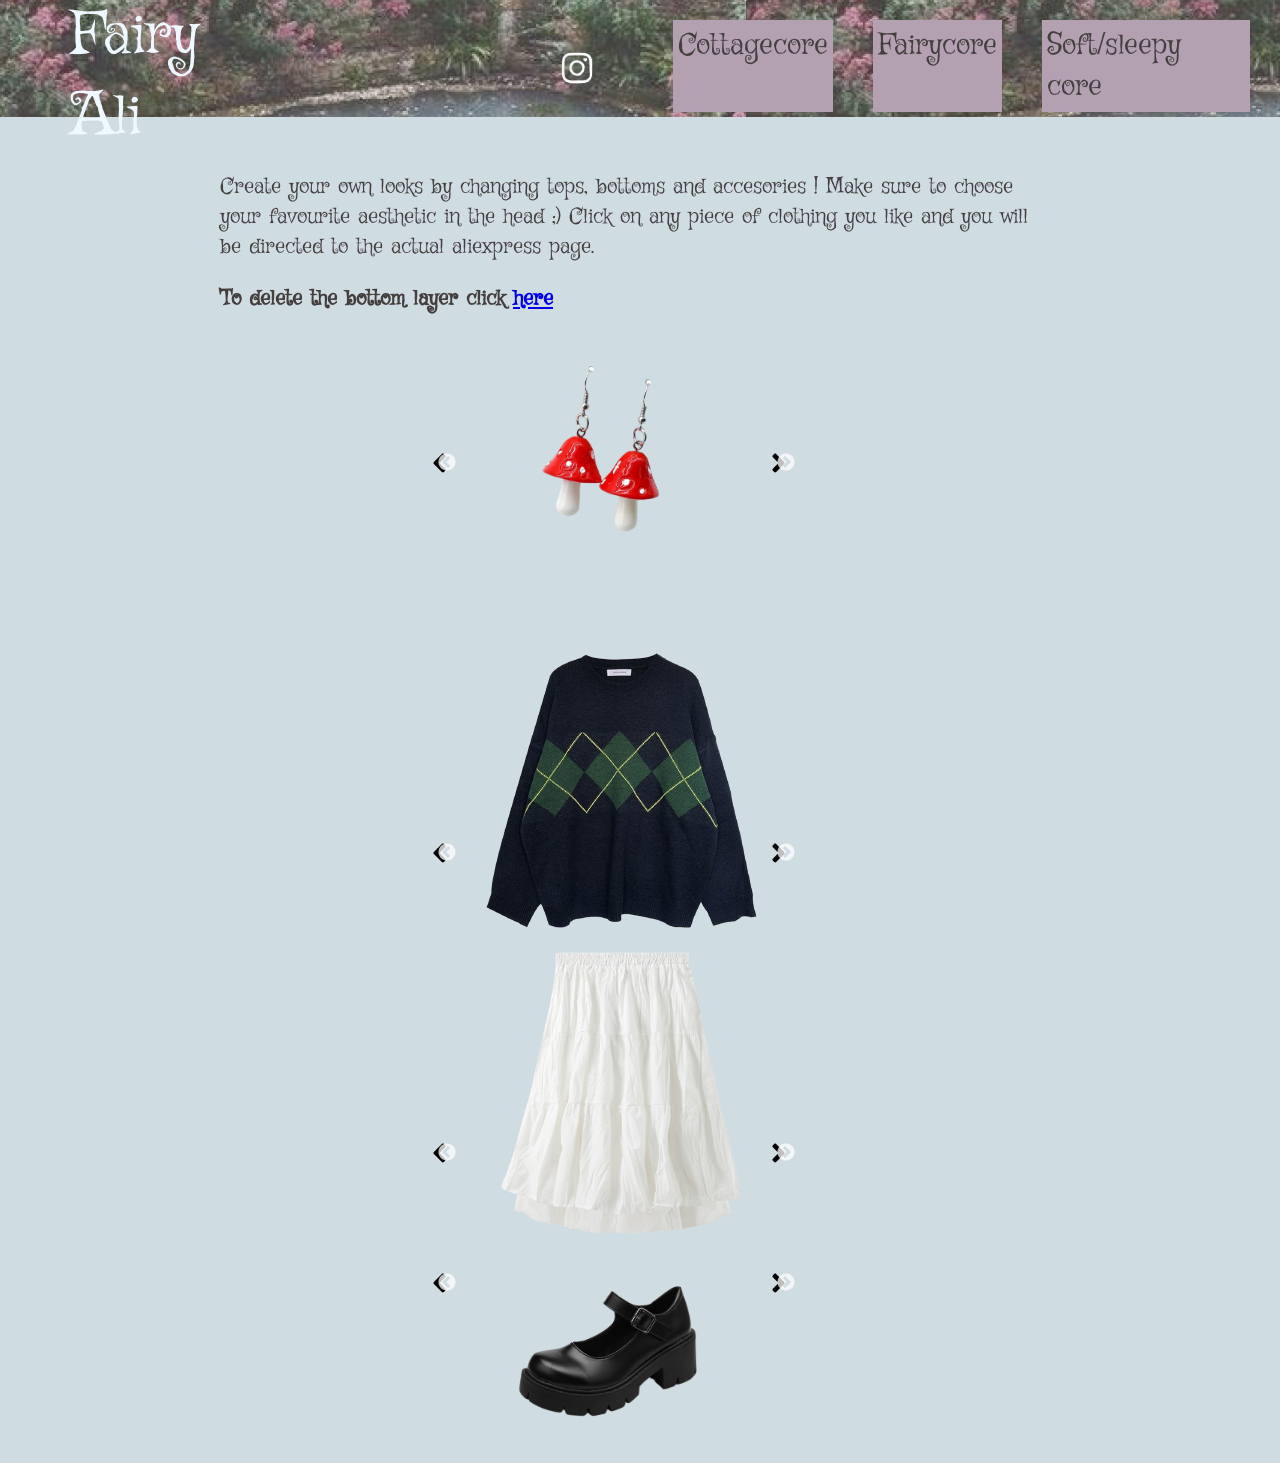
<file: cottagecore.html>
<!DOCTYPE html>
<html lang="en">
 <head>
  <link href="css/cottagecore.css" rel="stylesheet"/>
  <meta charset="utf-8"/>
  <meta content="width=device-width, initial-scale=1.0" name="viewport"/>
  <title>
   FairyAli
  </title>
  <link href="vendor/slick/slick.css" rel="stylesheet" type="text/css"/>
  <link href="vendor/slick/slick-theme.css" rel="stylesheet" type="text/css"/>
 </head>
 <body>
  <header class="header">
   <div class="container">
    <div class="header_body">
     <div class="web_name">
      Fairy Ali
     </div>
     <div class="insta">
      <a href="https://www.instagram.com/fifictional/" target="_blank">
       <img alt="Instagram" src="img/fairyali_insta.png"/>
      </a>
     </div>
     <div class="header_burger">
      <span>
      </span>
      <nav class="header_menu">
       <ul class="header_list">
        <li>
         <a class="header_link" href="cottagecore.html">
          Cottagecore
         </a>
        </li>
        <li>
         <a class="header_link" href="fairycore.html">
          Fairycore
         </a>
        </li>
        <li>
         <a class="header_link" href="softcore.html">
          Soft/sleepy core
         </a>
        </li>
       </ul>
      </nav>
     </div>
    </div>
   </div>
  </header>
  <div class="content">
   <div class="container">
    <div class="content_text">
     <div class="headtext">
      <p>
       Create your own looks by changing tops, bottoms and accesories !
                            Make sure to choose your favourite aesthetic in the head ;)
                            Click on any piece of clothing you like and you will be directed to the actual aliexpress page.
      </p>
      <h4>
       To delete the bottom layer click
       <a href="cottagecore-nobottoms.html">
        here
       </a>
      </h4>
     </div>
     <div class="slider_accesories">
      <div class="slider_item">
       <a href="https://aliexpress.ru/item/1005002870945655.html?srcSns=sns_SMS&amp;spreadType=socialShare&amp;bizType=ProductDetail&amp;social_params=20299729854&amp;aff_fcid=fb06f2656cf646ef91f44b32f35ef5db-1630074637499-09885-_mtgMHZd&amp;tt=MG&amp;aff_fsk=_mtgMHZd&amp;aff_platform=default&amp;sk=_mtgMHZd&amp;aff_trace_key=fb06f2656cf646ef91f44b32f35ef5db-1630074637499-09885-_mtgMHZd&amp;shareId=20299729854&amp;businessType=ProductDetail&amp;platform=AE&amp;terminal_id=4b6dd10d38564db7b15db9d574ed65c0" target="_blank">
        <img alt="cottagecore_accessory5" height="200px" src="img/cottagecore/fairyali_cottagecore_accessory5.png" width="200px"/>
       </a>
      </div>
      <div class="slider_item">
       <a href="https://aliexpress.ru/item/4000415798407.html?pid=808_0004_0109&amp;spm=a2g0n.productlist.0.0.15532693tIWCeO&amp;browser_id=c99b1c562bac4f37b63baa727143e922&amp;aff_trace_key=&amp;aff_platform=msite&amp;m_page_id=chhlfupwbk0cav9i17b8757531b1c92911beba47db&amp;gclid=" target="_blank">
        <img alt="cottagecore_accessory1" height="200px" src="img/cottagecore/fairyali_cottagecore_accessory2.png" width="200px"/>
       </a>
      </div>
      <div class="slider_item">
       <a href="https://aliexpress.ru/item/1005002790915265.html?srcSns=sns_SMS&amp;spreadType=socialShare&amp;bizType=ProductDetail&amp;social_params=20297220151&amp;aff_fcid=43f105e4786f4c529a29561233952800-1630074508978-02761-_mNnC8rV&amp;tt=MG&amp;aff_fsk=_mNnC8rV&amp;aff_platform=default&amp;sk=_mNnC8rV&amp;aff_trace_key=43f105e4786f4c529a29561233952800-1630074508978-02761-_mNnC8rV&amp;shareId=20297220151&amp;businessType=ProductDetail&amp;platform=AE&amp;terminal_id=4b6dd10d38564db7b15db9d574ed65c0" target="_blank">
        <img alt="cottagecore_accessory1" height="200px" src="img/cottagecore/fairyali_cottagecore_accessory3.png" width="200px"/>
       </a>
      </div>
      <div class="slider_item">
       <a href="https://aliexpress.ru/item/1005002590259181.html?srcSns=sns_SMS&amp;spreadType=socialShare&amp;bizType=ProductDetail&amp;social_params=20299727420&amp;aff_fcid=32e581ebaba5468eb5d87ca83775214d-1630074475733-09827-_mKHhgWF&amp;tt=MG&amp;aff_fsk=_mKHhgWF&amp;aff_platform=default&amp;sk=_mKHhgWF&amp;aff_trace_key=32e581ebaba5468eb5d87ca83775214d-1630074475733-09827-_mKHhgWF&amp;shareId=20299727420&amp;businessType=ProductDetail&amp;platform=AE&amp;terminal_id=4b6dd10d38564db7b15db9d574ed65c0&amp;item_id=1005002590259181&amp;sku_id=12000021294924635" target="_blank">
        <img alt="cottagecore_accessory1" height="200px" src="img/cottagecore/fairyali_cottagecore_accessory4.png" width="200px"/>
       </a>
      </div>
      <div class="slider_item">
       <a href="https://aliexpress.ru/item/32990423789.html?spm=a2g0n.productlist.0.0.796f367bB55wfj&amp;browser_id=c99b1c562bac4f37b63baa727143e922&amp;aff_trace_key=&amp;aff_platform=msite&amp;m_page_id=chhlfupwbk0cav9i17b0cab470923146e837e73902&amp;gclid=" target="_blank">
        <img alt="cottagecore_accessory1" height="200px" src="img/cottagecore/fairyali_cottagecore_accessory1.png" width="200px"/>
       </a>
      </div>
      <div>
       <a href="https://aliexpress.ru/item/1005001681628530.html?srcSns=sns_SMS&amp;spreadType=socialShare&amp;bizType=ProductDetail&amp;social_params=20301900402&amp;aff_fcid=ee44533f299a4803a6e110b61ebbee0a-1630149883802-01885-_mNiQBjv&amp;tt=MG&amp;aff_fsk=_mNiQBjv&amp;aff_platform=default&amp;sk=_mNiQBjv&amp;aff_trace_key=ee44533f299a4803a6e110b61ebbee0a-1630149883802-01885-_mNiQBjv&amp;shareId=20301900402&amp;businessType=ProductDetail&amp;platform=AE&amp;terminal_id=4b6dd10d38564db7b15db9d574ed65c0" target="_blank">
        <img alt="cottagecore_top6" height="200px" src="img/cottagecore/fairyali_cottagecore_accessory6.png" width="200px"/>
       </a>
      </div>
      <div>
       <a href="https://aliexpress.ru/item/1005002467913903.html?srcSns=sns_SMS&amp;spreadType=socialShare&amp;bizType=ProductDetail&amp;social_params=20300705113&amp;aff_fcid=ef5ec164b8e7474990ed198449e6e1dc-1630149897987-00348-_ms9tiO7&amp;tt=MG&amp;aff_fsk=_ms9tiO7&amp;aff_platform=default&amp;sk=_ms9tiO7&amp;aff_trace_key=ef5ec164b8e7474990ed198449e6e1dc-1630149897987-00348-_ms9tiO7&amp;shareId=20300705113&amp;businessType=ProductDetail&amp;platform=AE&amp;terminal_id=4b6dd10d38564db7b15db9d574ed65c0" target="_blank">
        <img alt="cottagecore_top7" height="200px" src="img/cottagecore/fairyali_cottagecore_accessory7.png" width="200px"/>
       </a>
      </div>
      <div>
       <a href="https://aliexpress.ru/item/1005002717994725.html?srcSns=sns_SMS&amp;spreadType=socialShare&amp;bizType=ProductDetail&amp;social_params=20301902885&amp;aff_fcid=c92f7380b7fe4bda90e57e0306d326c1-1630149912043-02965-_mNflTyf&amp;tt=MG&amp;aff_fsk=_mNflTyf&amp;aff_platform=default&amp;sk=_mNflTyf&amp;aff_trace_key=c92f7380b7fe4bda90e57e0306d326c1-1630149912043-02965-_mNflTyf&amp;shareId=20301902885&amp;businessType=ProductDetail&amp;platform=AE&amp;terminal_id=4b6dd10d38564db7b15db9d574ed65c0" target="_blank">
        <img alt="cottagecore_top8" height="200px" src="img/cottagecore/fairyali_cottagecore_accessory8.png" width="200px"/>
       </a>
      </div>
      <div>
       <a href="https://aliexpress.ru/item/1005003011764652.html?srcSns=sns_SMS&amp;spreadType=socialShare&amp;bizType=ProductDetail&amp;social_params=20301905317&amp;aff_fcid=e160306018cd4da18420730ca365b258-1630149921309-02938-_mshjrzV&amp;tt=MG&amp;aff_fsk=_mshjrzV&amp;aff_platform=default&amp;sk=_mshjrzV&amp;aff_trace_key=e160306018cd4da18420730ca365b258-1630149921309-02938-_mshjrzV&amp;shareId=20301905317&amp;businessType=ProductDetail&amp;platform=AE&amp;terminal_id=4b6dd10d38564db7b15db9d574ed65c0" target="_blank">
        <img alt="cottagecore_top9" height="300px" src="img/cottagecore/fairyali_cottagecore_accessory9.png" width="300px"/>
       </a>
      </div>
      <div>
       <a href="https://aliexpress.ru/item/1005002925846250.html?srcSns=sns_SMS&amp;spreadType=socialShare&amp;bizType=ProductDetail&amp;social_params=20300709071&amp;aff_fcid=0f83ef57149741b2b56a170274f28825-1630149932317-08551-_mP7MG11&amp;tt=MG&amp;aff_fsk=_mP7MG11&amp;aff_platform=default&amp;sk=_mP7MG11&amp;aff_trace_key=0f83ef57149741b2b56a170274f28825-1630149932317-08551-_mP7MG11&amp;shareId=20300709071&amp;businessType=ProductDetail&amp;platform=AE&amp;terminal_id=4b6dd10d38564db7b15db9d574ed65c0" target="_blank">
        <img alt="cottagecore_top10" height="200px" src="img/cottagecore/fairyali_cottagecore_accessory10.png" width="200px"/>
       </a>
      </div>
      <div>
       <a href="https://aliexpress.ru/item/1005002782444886.html?srcSns=sns_SMS&amp;spreadType=socialShare&amp;bizType=ProductDetail&amp;social_params=20301907732&amp;aff_fcid=4221b88e365f4424a51760a458469e12-1630149943071-07206-_mK9tx8n&amp;tt=MG&amp;aff_fsk=_mK9tx8n&amp;aff_platform=default&amp;sk=_mK9tx8n&amp;aff_trace_key=4221b88e365f4424a51760a458469e12-1630149943071-07206-_mK9tx8n&amp;shareId=20301907732&amp;businessType=ProductDetail&amp;platform=AE&amp;terminal_id=4b6dd10d38564db7b15db9d574ed65c0" target="_blank">
        <img alt="cottagecore_top11" height="200px" src="img/cottagecore/fairyali_cottagecore_accessory11.png" width="200px"/>
       </a>
      </div>
     </div>
     <div class="slider_top">
      <div class="slider_item">
       <a href="https://aliexpress.ru/item/1005001630847952.html?spm=a2g0n.detail.0.0.4add7c35IbiMCe&amp;gps-id=platformRecommendH5&amp;scm=1007.18499.178802.0&amp;scm_id=1007.18499.178802.0&amp;scm-url=1007.18499.178802.0&amp;pvid=f6bfbd88-acd9-428b-9be8-473c071bb295&amp;_t=gps-id%3AplatformRecommendH5%2Cscm-url%3A1007.18499.178802.0%2Cpvid%3Af6bfbd88-acd9-428b-9be8-473c071bb295%2Ctpp_buckets%3A8499%230%23178802%230_8499%234696%2321885%2320_21387%230%23233228%2335&amp;browser_id=c99b1c562bac4f37b63baa727143e922&amp;aff_trace_key=&amp;aff_platform=msite&amp;m_page_id=chhlfupwbk0cav9i17b87b98b5411e97621124050c&amp;gclid=&amp;_imgsrc_=ae01.alicdn.com%2Fkf%2FHe3369fe49c314f3596c11a0603be350en.jpg_640x640Q90.jpg" target="_blank">
        <img alt="cottagecore_top1" height="300px" src="img/cottagecore/fairyali_cottagecore_top3.png" width="300px"/>
       </a>
      </div>
      <div class="slider_item">
       <a href="https://aliexpress.ru/item/1005002802941400.html?spm=a2g0n.productlist.0.0.1c101845zi18d4&amp;browser_id=c99b1c562bac4f37b63baa727143e922&amp;aff_trace_key=&amp;aff_platform=msite&amp;m_page_id=chhlfupwbk0cav9i17b0cac073b22e8e12111295ef&amp;gclid=" target="_blank">
        <img alt="cottagecore_top2" height="300px" src="img/cottagecore/fairyali_cottagecore_top2.png" width="300px"/>
       </a>
      </div>
      <div class="slider_item">
       <a href="https://aliexpress.ru/item/4000631813809.html?pid=808_0004_0131&amp;spm=a2g0n.productlist.0.0.79ba1f674fEshD&amp;browser_id=c99b1c562bac4f37b63baa727143e922&amp;aff_trace_key=&amp;aff_platform=msite&amp;m_page_id=chhlfupwbk0cav9i17b0c9d3084b3a10b06cf5cf15&amp;gclid=" target="_blank">
        <img alt="cottagecore_top3" height="300px" src="img/cottagecore/fairyali_cottagecore_top1.png" width="300px"/>
       </a>
      </div>
      <div class="slider_item">
       <a href="https://aliexpress.ru/item/1005001838974108.html?spm=a2g0n.detail.0.0.27cf71583PoVtO&amp;gps-id=platformRecommendH5&amp;scm=1007.18499.178802.0&amp;scm_id=1007.18499.178802.0&amp;scm-url=1007.18499.178802.0&amp;pvid=be02bf55-cc10-44b7-b454-2e85405548ab&amp;_t=gps-id%3AplatformRecommendH5%2Cscm-url%3A1007.18499.178802.0%2Cpvid%3Abe02bf55-cc10-44b7-b454-2e85405548ab%2Ctpp_buckets%3A8499%230%23178802%230_8499%234696%2321885%2320_21387%230%23233228%2337&amp;browser_id=c99b1c562bac4f37b63baa727143e922&amp;aff_trace_key=&amp;aff_platform=msite&amp;m_page_id=chhlfupwbk0cav9i17b87baced5ece36e7c216ce68&amp;gclid=&amp;_imgsrc_=ae01.alicdn.com%2Fkf%2FHcb56005fcf284f2f885ceb25e51e73b8E.jpg_640x640Q90.jpg" target="_blank">
        <img alt="cottagecore_top4" height="300px" src="img/cottagecore/fairyali_cottagecore_top4.png" width="300px"/>
       </a>
      </div>
      <div class="slider_item">
       <a href="https://aliexpress.ru/item/1005001896684539.html?spm=a2g0n.detail.0.0.23e79ff0VGlWvC&amp;gps-id=storeRecommendH5&amp;scm=1007.18500.187585.0&amp;scm_id=1007.18500.187585.0&amp;scm-url=1007.18500.187585.0&amp;pvid=623507f7-cd94-4d5b-ba55-8d8ae5963011&amp;_t=gps-id%3AstoreRecommendH5%2Cscm-url%3A1007.18500.187585.0%2Cpvid%3A623507f7-cd94-4d5b-ba55-8d8ae5963011%2Ctpp_buckets%3A21387%230%23233228%2398&amp;browser_id=c99b1c562bac4f37b63baa727143e922&amp;aff_trace_key=&amp;aff_platform=msite&amp;m_page_id=chhlfupwbk0cav9i17b87bc684e16b8018c4113bad&amp;gclid=&amp;_imgsrc_=ae01.alicdn.com%2Fkf%2FHdf41f87d18a6445eb5cf03b62579e053X.jpg_640x640Q90.jpg" target="_blank">
        <img alt="cottagecore_top5" height="300px" src="img/cottagecore/fairyali_cottagecore_top5.png" width="300px"/>
       </a>
      </div>
      <div class="slider_item">
       <a href="https://aliexpress.ru/item/1005002860603854.html?srcSns=sns_SMS&amp;spreadType=socialShare&amp;bizType=ProductDetail&amp;social_params=20300805222&amp;aff_fcid=a8351e7bbf6942cea7f491adfeebc74e-1630076381092-00029-_mtoydHN&amp;tt=MG&amp;aff_fsk=_mtoydHN&amp;aff_platform=default&amp;sk=_mtoydHN&amp;aff_trace_key=a8351e7bbf6942cea7f491adfeebc74e-1630076381092-00029-_mtoydHN&amp;shareId=20300805222&amp;businessType=ProductDetail&amp;platform=AE&amp;terminal_id=4b6dd10d38564db7b15db9d574ed65c0" target="_blank">
        <img alt="cottagecore_top6" height="300px" src="img/cottagecore/fairyali_cottagecore_top6.png" width="300px"/>
       </a>
      </div>
      <div class="slider_item">
       <a href="https://aliexpress.ru/item/1005002231328111.html?srcSns=sns_SMS&amp;spreadType=socialShare&amp;bizType=ProductDetail&amp;social_params=20300802847&amp;aff_fcid=3353755b067345669773153425a44b84-1630076438735-03396-_mqN46dt&amp;tt=MG&amp;aff_fsk=_mqN46dt&amp;aff_platform=default&amp;sk=_mqN46dt&amp;aff_trace_key=3353755b067345669773153425a44b84-1630076438735-03396-_mqN46dt&amp;shareId=20300802847&amp;businessType=ProductDetail&amp;platform=AE&amp;terminal_id=4b6dd10d38564db7b15db9d574ed65c0" target="_blank">
        <img alt="cottagecore_top7" height="300px" src="img/cottagecore/fairyali_cottagecore_top7.png" width="300px"/>
       </a>
      </div>
      <div class="slider_item">
       <a href="https://aliexpress.ru/item/4001195848565.html?srcSns=sns_SMS&amp;spreadType=socialShare&amp;bizType=ProductDetail&amp;social_params=20297163283&amp;aff_fcid=dbb9cf4d92ce469fbeed39d8ad2bbf2e-1630076482823-07640-_m0yiOOL&amp;tt=MG&amp;aff_fsk=_m0yiOOL&amp;aff_platform=default&amp;sk=_m0yiOOL&amp;aff_trace_key=dbb9cf4d92ce469fbeed39d8ad2bbf2e-1630076482823-07640-_m0yiOOL&amp;shareId=20297163283&amp;businessType=ProductDetail&amp;platform=AE&amp;terminal_id=4b6dd10d38564db7b15db9d574ed65c0" target="_blank">
        <img alt="cottagecore_top8" height="300px" src="img/cottagecore/fairyali_cottagecore_top8.png" width="300px"/>
       </a>
      </div>
      <div class="slider_item">
       <a href="https://aliexpress.ru/item/4001007318213.html?srcSns=sns_SMS&amp;spreadType=socialShare&amp;bizType=ProductDetail&amp;social_params=20297204096&amp;aff_fcid=96691732e10543ceaf164fb0b38ea344-1630076530628-02439-_msColYT&amp;tt=MG&amp;aff_fsk=_msColYT&amp;aff_platform=default&amp;sk=_msColYT&amp;aff_trace_key=96691732e10543ceaf164fb0b38ea344-1630076530628-02439-_msColYT&amp;shareId=20297204096&amp;businessType=ProductDetail&amp;platform=AE&amp;terminal_id=4b6dd10d38564db7b15db9d574ed65c0" target="_blank">
        <img alt="cottagecore_top9" height="300px" src="img/cottagecore/fairyali_cottagecore_top9.png" width="300px"/>
       </a>
      </div>
      <div class="slider_item">
       <a href="https://aliexpress.ru/item/4001242030077.html?srcSns=sns_SMS&amp;spreadType=socialShare&amp;bizType=ProductDetail&amp;social_params=20299719539&amp;aff_fcid=794073071b9c4d7484f6864dcbc9a38f-1630076097696-05670-_mOYXSCB&amp;tt=MG&amp;aff_fsk=_mOYXSCB&amp;aff_platform=default&amp;sk=_mOYXSCB&amp;aff_trace_key=794073071b9c4d7484f6864dcbc9a38f-1630076097696-05670-_mOYXSCB&amp;shareId=20299719539&amp;businessType=ProductDetail&amp;platform=AE&amp;terminal_id=4b6dd10d38564db7b15db9d574ed65c0" target="_blank">
        <img alt="cottagecore_top10" height="300px" src="img/cottagecore/fairyali_cottagecore_top10.png" width="300px"/>
       </a>
      </div>
      <div class="slider_item">
       <a href="https://aliexpress.ru/item/1005001562701752.html?srcSns=sns_SMS&amp;spreadType=socialShare&amp;bizType=ProductDetail&amp;social_params=20301572660&amp;aff_fcid=cfbebd8d523b424a85b6b0cd7780195a-1630076123533-09903-_mKqGzz9&amp;tt=MG&amp;aff_fsk=_mKqGzz9&amp;aff_platform=default&amp;sk=_mKqGzz9&amp;aff_trace_key=cfbebd8d523b424a85b6b0cd7780195a-1630076123533-09903-_mKqGzz9&amp;shareId=20301572660&amp;businessType=ProductDetail&amp;platform=AE&amp;terminal_id=4b6dd10d38564db7b15db9d574ed65c0" target="_blank">
        <img alt="cottagecore_top11" height="300px" src="img/cottagecore/fairyali_cottagecore_top11.png" width="300px"/>
       </a>
      </div>
      <div class="slider_item">
       <a href="https://aliexpress.ru/item/1005003034256785.html?srcSns=sns_SMS&amp;spreadType=socialShare&amp;bizType=ProductDetail&amp;social_params=20297267273&amp;aff_fcid=993f3f6cdd7f4a45bf70e386f05c89d7-1630076244282-04287-_mPzEutD&amp;tt=MG&amp;aff_fsk=_mPzEutD&amp;aff_platform=default&amp;sk=_mPzEutD&amp;aff_trace_key=993f3f6cdd7f4a45bf70e386f05c89d7-1630076244282-04287-_mPzEutD&amp;shareId=20297267273&amp;businessType=ProductDetail&amp;platform=AE&amp;terminal_id=4b6dd10d38564db7b15db9d574ed65c0" target="_blank">
        <img alt="cottagecore_top12" height="300px" src="img/cottagecore/fairyali_cottagecore_top12.png" width="300px"/>
       </a>
      </div>
      <div>
       <a href="https://aliexpress.ru/item/1005002804567031.html?srcSns=sns_SMS&amp;spreadType=socialShare&amp;bizType=ProductDetail&amp;social_params=20301701424&amp;aff_fcid=c7c9d94d2845499a8ccace36481fa70b-1630081721741-01223-_mM99HYb&amp;tt=MG&amp;aff_fsk=_mM99HYb&amp;aff_platform=default&amp;sk=_mM99HYb&amp;aff_trace_key=c7c9d94d2845499a8ccace36481fa70b-1630081721741-01223-_mM99HYb&amp;shareId=20301701424&amp;businessType=ProductDetail&amp;platform=AE&amp;terminal_id=4b6dd10d38564db7b15db9d574ed65c0" target="_blank">
        <img alt="cottagecore_top1" height="300px" src="img/cottagecore/fairyali_cottagecore_top13.png" width="300px"/>
       </a>
      </div>
      <div>
       <a href="https://aliexpress.ru/item/4001078110757.html?srcSns=sns_SMS&amp;spreadType=socialShare&amp;bizType=ProductDetail&amp;social_params=20299822739&amp;aff_fcid=fa5d2acd900f4793ac8c3da67bdbf7f0-1630081789655-04565-_mKXQ4rl&amp;tt=MG&amp;aff_fsk=_mKXQ4rl&amp;aff_platform=default&amp;sk=_mKXQ4rl&amp;aff_trace_key=fa5d2acd900f4793ac8c3da67bdbf7f0-1630081789655-04565-_mKXQ4rl&amp;shareId=20299822739&amp;businessType=ProductDetail&amp;platform=AE&amp;terminal_id=4b6dd10d38564db7b15db9d574ed65c0" target="_blank">
        <img alt="cottagecore_top14" height="300px" src="img/cottagecore/fairyali_cottagecore_top14.png" width="300px"/>
       </a>
      </div>
      <div>
       <a href="https://aliexpress.ru/item/1005002079408257.html?srcSns=sns_SMS&amp;spreadType=socialShare&amp;bizType=ProductDetail&amp;social_params=20300949317&amp;aff_fcid=e3835d0db1eb4d389cd11b2dc7bd2fc1-1630081806288-09417-_m0kIWfV&amp;tt=MG&amp;aff_fsk=_m0kIWfV&amp;aff_platform=default&amp;sk=_m0kIWfV&amp;aff_trace_key=e3835d0db1eb4d389cd11b2dc7bd2fc1-1630081806288-09417-_m0kIWfV&amp;shareId=20300949317&amp;businessType=ProductDetail&amp;platform=AE&amp;terminal_id=4b6dd10d38564db7b15db9d574ed65c0" target="_blank">
        <img alt="cottagecore_top15" height="300px" src="img/cottagecore/fairyali_cottagecore_top15.png" width="300px"/>
       </a>
      </div>
      <div>
       <a href="https://aliexpress.ru/item/1005001959778217.html?srcSns=sns_SMS&amp;spreadType=socialShare&amp;bizType=ProductDetail&amp;social_params=20301696617&amp;aff_fcid=0ce91fe291ab4bfda2d1b7f81aa35341-1630081833380-09219-_mOXesph&amp;tt=MG&amp;aff_fsk=_mOXesph&amp;aff_platform=default&amp;sk=_mOXesph&amp;aff_trace_key=0ce91fe291ab4bfda2d1b7f81aa35341-1630081833380-09219-_mOXesph&amp;shareId=20301696617&amp;businessType=ProductDetail&amp;platform=AE&amp;terminal_id=4b6dd10d38564db7b15db9d574ed65c0" target="_blank">
        <img alt="cottagecore_top16" height="300px" src="img/cottagecore/fairyali_cottagecore_top16.png" width="300px"/>
       </a>
      </div>
      <div>
       <a href="https://aliexpress.ru/item/1005002072546541.html?srcSns=sns_SMS&amp;spreadType=socialShare&amp;bizType=ProductDetail&amp;social_params=20302544765&amp;aff_fcid=11c1f3e4c00146069bb92035362c33f5-1630143165499-03635-_mLbsQL9&amp;tt=MG&amp;aff_fsk=_mLbsQL9&amp;aff_platform=default&amp;sk=_mLbsQL9&amp;aff_trace_key=11c1f3e4c00146069bb92035362c33f5-1630143165499-03635-_mLbsQL9&amp;shareId=20302544765&amp;businessType=ProductDetail&amp;platform=AE&amp;terminal_id=4b6dd10d38564db7b15db9d574ed65c0" target="_blank">
        <img alt="cottagecore_top17" height="300px" src="img/cottagecore/fairyali_cottagecore_top17.png" width="300px"/>
       </a>
      </div>
      <div>
       <a href="https://aliexpress.ru/item/1005001472006118.html?srcSns=sns_SMS&amp;spreadType=socialShare&amp;bizType=ProductDetail&amp;social_params=20298227258&amp;aff_fcid=8698d7ff27fb4df199f555d3e030e131-1630143182048-01433-_m0xvzML&amp;tt=MG&amp;aff_fsk=_m0xvzML&amp;aff_platform=default&amp;sk=_m0xvzML&amp;aff_trace_key=8698d7ff27fb4df199f555d3e030e131-1630143182048-01433-_m0xvzML&amp;shareId=20298227258&amp;businessType=ProductDetail&amp;platform=AE&amp;terminal_id=4b6dd10d38564db7b15db9d574ed65c0" target="_blank">
        <img alt="cottagecore_top18" height="300px" src="img/cottagecore/fairyali_cottagecore_top18.png" width="300px"/>
       </a>
      </div>
      <div>
       <a href="https://aliexpress.ru/item/1005002313378681.html?srcSns=sns_SMS&amp;spreadType=socialShare&amp;bizType=ProductDetail&amp;social_params=20302549556&amp;aff_fcid=acc713d8827545d1ac8708583844a4a3-1630143233481-01109-_mtsaVwf&amp;tt=MG&amp;aff_fsk=_mtsaVwf&amp;aff_platform=default&amp;sk=_mtsaVwf&amp;aff_trace_key=acc713d8827545d1ac8708583844a4a3-1630143233481-01109-_mtsaVwf&amp;shareId=20302549556&amp;businessType=ProductDetail&amp;platform=AE&amp;terminal_id=4b6dd10d38564db7b15db9d574ed65c0" target="_blank">
        <img alt="cottagecore_top19" height="300px" src="img/cottagecore/fairyali_cottagecore_top19.png" width="300px"/>
       </a>
      </div>
      <div>
       <a href="https://aliexpress.ru/item/1005001598938197.html?srcSns=sns_SMS&amp;spreadType=socialShare&amp;bizType=ProductDetail&amp;social_params=20300650716&amp;aff_fcid=dc1f74038f6f4b13aa94e5e5ff00def6-1630143311934-04223-_mrP0BeR&amp;tt=MG&amp;aff_fsk=_mrP0BeR&amp;aff_platform=default&amp;sk=_mrP0BeR&amp;aff_trace_key=dc1f74038f6f4b13aa94e5e5ff00def6-1630143311934-04223-_mrP0BeR&amp;shareId=20300650716&amp;businessType=ProductDetail&amp;platform=AE&amp;terminal_id=4b6dd10d38564db7b15db9d574ed65c0" target="_blank">
        <img alt="cottagecore_top20" height="300px" src="img/cottagecore/fairyali_cottagecore_top20.png" width="300px"/>
       </a>
      </div>
      <div>
       <a href="https://aliexpress.ru/item/1005002205067447.html?srcSns=sns_SMS&amp;spreadType=socialShare&amp;bizType=ProductDetail&amp;social_params=20300651592&amp;aff_fcid=9697902b122b4c97907afcc986217246-1630143328401-07043-_mqYF427&amp;tt=MG&amp;aff_fsk=_mqYF427&amp;aff_platform=default&amp;sk=_mqYF427&amp;aff_trace_key=9697902b122b4c97907afcc986217246-1630143328401-07043-_mqYF427&amp;shareId=20300651592&amp;businessType=ProductDetail&amp;platform=AE&amp;terminal_id=4b6dd10d38564db7b15db9d574ed65c0" target="_blank">
        <img alt="cottagecore_top21" height="300px" src="img/cottagecore/fairyali_cottagecore_top21.png" width="300px"/>
       </a>
      </div>
      <div>
       <a href="https://aliexpress.ru/item/4001090653631.html?srcSns=sns_SMS&amp;spreadType=socialShare&amp;bizType=ProductDetail&amp;social_params=20302555106&amp;aff_fcid=76bf32f7d1df45bda5dc505106c84f43-1630143344910-08707-_m0AklIJ&amp;tt=MG&amp;aff_fsk=_m0AklIJ&amp;aff_platform=default&amp;sk=_m0AklIJ&amp;aff_trace_key=76bf32f7d1df45bda5dc505106c84f43-1630143344910-08707-_m0AklIJ&amp;shareId=20302555106&amp;businessType=ProductDetail&amp;platform=AE&amp;terminal_id=4b6dd10d38564db7b15db9d574ed65c0" target="_blank">
        <img alt="cottagecore_top22" height="300px" src="img/cottagecore/fairyali_cottagecore_top22.png" width="300px"/>
       </a>
      </div>
      <div>
       <a href="https://aliexpress.ru/item/1005002847478312.html?srcSns=sns_SMS&amp;spreadType=socialShare&amp;bizType=ProductDetail&amp;social_params=20298227337&amp;aff_fcid=e8e64073163542058586e1907fae0600-1630143196632-02149-_mOaj5Vl&amp;tt=MG&amp;aff_fsk=_mOaj5Vl&amp;aff_platform=default&amp;sk=_mOaj5Vl&amp;aff_trace_key=e8e64073163542058586e1907fae0600-1630143196632-02149-_mOaj5Vl&amp;shareId=20298227337&amp;businessType=ProductDetail&amp;platform=AE&amp;terminal_id=4b6dd10d38564db7b15db9d574ed65c0" target="_blank">
        <img alt="cottagecore_top23" height="300px" src="img/cottagecore/fairyali_cottagecore_top23.png" width="300px"/>
       </a>
      </div>
      <div>
       <a href="https://aliexpress.ru/item/1005002804996985.html?srcSns=sns_SMS&amp;spreadType=socialShare&amp;bizType=ProductDetail&amp;social_params=20300649077&amp;aff_fcid=43df21fafa174416ae825f94502e23b6-1630143217881-06258-_mPMZW7d&amp;tt=MG&amp;aff_fsk=_mPMZW7d&amp;aff_platform=default&amp;sk=_mPMZW7d&amp;aff_trace_key=43df21fafa174416ae825f94502e23b6-1630143217881-06258-_mPMZW7d&amp;shareId=20300649077&amp;businessType=ProductDetail&amp;platform=AE&amp;terminal_id=4b6dd10d38564db7b15db9d574ed65c0" target="_blank">
        <img alt="cottagecore_top24" height="300px" src="img/cottagecore/fairyali_cottagecore_top24.png" width="300px"/>
       </a>
      </div>
      <div>
       <a href="https://aliexpress.ru/item/1005002823524152.html?srcSns=sns_SMS&amp;spreadType=socialShare&amp;bizType=ProductDetail&amp;social_params=20302551832&amp;aff_fcid=46d1eb4be7b74ff8974c07e27c5b56e6-1630143258370-08551-_m0ztIYn&amp;tt=MG&amp;aff_fsk=_m0ztIYn&amp;aff_platform=default&amp;sk=_m0ztIYn&amp;aff_trace_key=46d1eb4be7b74ff8974c07e27c5b56e6-1630143258370-08551-_m0ztIYn&amp;shareId=20302551832&amp;businessType=ProductDetail&amp;platform=AE&amp;terminal_id=4b6dd10d38564db7b15db9d574ed65c0" target="_blank">
        <img alt="cottagecore_top25" height="300px" src="img/cottagecore/fairyali_cottagecore_top25.png" width="300px"/>
       </a>
      </div>
     </div>
     <div class="slider_bottom">
      <div class="slider_item">
       <a href="https://aliexpress.ru/item/4000657190572.html?srcSns=sns_SMS&amp;spreadType=socialShare&amp;bizType=ProductDetail&amp;social_params=20302542347&amp;aff_fcid=4a33b73a07ab4f5282b9bdcdd71f9b44-1630140753562-09482-_mOZVVc7&amp;tt=MG&amp;aff_fsk=_mOZVVc7&amp;aff_platform=default&amp;sk=_mOZVVc7&amp;aff_trace_key=4a33b73a07ab4f5282b9bdcdd71f9b44-1630140753562-09482-_mOZVVc7&amp;shareId=20302542347&amp;businessType=ProductDetail&amp;platform=AE&amp;terminal_id=4b6dd10d38564db7b15db9d574ed65c0" target="_blank">
        <img alt="cottagecore_bottom2" height="300px" src="img/cottagecore/fairyali_cottagecore_bottom2.png" width="300px"/>
       </a>
      </div>
      <div class="slider_item">
       <a href="https://aliexpress.ru/item/1005003083802063.html?srcSns=sns_SMS&amp;spreadType=socialShare&amp;bizType=ProductDetail&amp;social_params=20298220913&amp;aff_fcid=9a2b81db285f4bdc927613ce4cd08feb-1630140767841-09543-_mLrTrH5&amp;tt=MG&amp;aff_fsk=_mLrTrH5&amp;aff_platform=default&amp;sk=_mLrTrH5&amp;aff_trace_key=9a2b81db285f4bdc927613ce4cd08feb-1630140767841-09543-_mLrTrH5&amp;shareId=20298220913&amp;businessType=ProductDetail&amp;platform=AE&amp;terminal_id=4b6dd10d38564db7b15db9d574ed65c0" target="_blank">
        <img alt="cottagecore_bottom1" height="300px" src="img/cottagecore/fairyali_cottagecore_bottom1.png" width="300px"/>
       </a>
      </div>
      <div class="slider_item">
       <a href="https://aliexpress.ru/item/4000589117982.html?srcSns=sns_SMS&amp;spreadType=socialShare&amp;bizType=ProductDetail&amp;social_params=20300639473&amp;aff_fcid=8f29a211ca2c49aa820ce06128565c05-1630140708642-05013-_mrN5GLz&amp;tt=MG&amp;aff_fsk=_mrN5GLz&amp;aff_platform=default&amp;sk=_mrN5GLz&amp;aff_trace_key=8f29a211ca2c49aa820ce06128565c05-1630140708642-05013-_mrN5GLz&amp;shareId=20300639473&amp;businessType=ProductDetail&amp;platform=AE&amp;terminal_id=4b6dd10d38564db7b15db9d574ed65c0" target="_blank">
        <img alt="cottagecore_bottom3" height="300px" src="img/cottagecore/fairyali_cottagecore_bottom3.png" width="300px"/>
       </a>
      </div>
      <div class="slider_item">
       <a href="https://aliexpress.ru/item/1005001361245985.html?srcSns=sns_SMS&amp;spreadType=socialShare&amp;bizType=ProductDetail&amp;social_params=20302542259&amp;aff_fcid=6809235e465b43258468760a4293647d-1630140724876-01747-_mPUg2DD&amp;tt=MG&amp;aff_fsk=_mPUg2DD&amp;aff_platform=default&amp;sk=_mPUg2DD&amp;aff_trace_key=6809235e465b43258468760a4293647d-1630140724876-01747-_mPUg2DD&amp;shareId=20302542259&amp;businessType=ProductDetail&amp;platform=AE&amp;terminal_id=4b6dd10d38564db7b15db9d574ed65c0" target="_blank">
        <img alt="cottagecore_bottom4" height="300px" src="img/cottagecore/fairyali_cottagecore_bottom4.png" width="300px"/>
       </a>
      </div>
      <div class="slider_item">
       <a href="https://aliexpress.ru/item/1005001839342165.html?srcSns=sns_SMS&amp;spreadType=socialShare&amp;bizType=ProductDetail&amp;social_params=20300941385&amp;aff_fcid=dc30fca82e1d4617b36e3c61bf2a9309-1630140291161-05992-_mtp6YHv&amp;tt=MG&amp;aff_fsk=_mtp6YHv&amp;aff_platform=default&amp;sk=_mtp6YHv&amp;aff_trace_key=dc30fca82e1d4617b36e3c61bf2a9309-1630140291161-05992-_mtp6YHv&amp;shareId=20300941385&amp;businessType=ProductDetail&amp;platform=AE&amp;terminal_id=4b6dd10d38564db7b15db9d574ed65c0" target="_blank">
        <img alt="cottagecore_bottom5" height="300px" src="img/cottagecore/fairyali_cottagecore_bottom5.png" width="300px"/>
       </a>
      </div>
      <div class="slider_item">
       <a href="https://aliexpress.ru/item/1005002748517702.html?srcSns=sns_SMS&amp;spreadType=socialShare&amp;bizType=ProductDetail&amp;social_params=20301699022&amp;aff_fcid=f44b1e464a1645b99acb46d187d5e7d6-1630140338119-07235-_mq5mwBH&amp;tt=MG&amp;aff_fsk=_mq5mwBH&amp;aff_platform=default&amp;sk=_mq5mwBH&amp;aff_trace_key=f44b1e464a1645b99acb46d187d5e7d6-1630140338119-07235-_mq5mwBH&amp;shareId=20301699022&amp;businessType=ProductDetail&amp;platform=AE&amp;terminal_id=4b6dd10d38564db7b15db9d574ed65c0" target="_blank">
        <img alt="cottagecore_bottom6" height="300px" src="img/cottagecore/fairyali_cottagecore_bottom6.png" width="300px"/>
       </a>
      </div>
      <div class="slider_item">
       <a href="https://aliexpress.ru/item/1005002334299122.html?srcSns=sns_SMS&amp;spreadType=socialShare&amp;bizType=ProductDetail&amp;social_params=20299825064&amp;aff_fcid=33105a352673465e9df1e1e4c1965506-1630140318279-01700-_mLylvqP&amp;tt=MG&amp;aff_fsk=_mLylvqP&amp;aff_platform=default&amp;sk=_mLylvqP&amp;aff_trace_key=33105a352673465e9df1e1e4c1965506-1630140318279-01700-_mLylvqP&amp;shareId=20299825064&amp;businessType=ProductDetail&amp;platform=AE&amp;terminal_id=4b6dd10d38564db7b15db9d574ed65c0" target="_blank">
        <img alt="cottagecore_bottom7" height="300px" src="img/cottagecore/fairyali_cottagecore_bottom7.png" width="300px"/>
       </a>
      </div>
     </div>
     <div class="slider_shoes">
      <div class="slider_item">
       <a href="https://aliexpress.ru/item/1005001309527299.html?spm=a2g0n.productlist.0.0.2d5a5e08MlrOmn&amp;browser_id=c99b1c562bac4f37b63baa727143e922&amp;aff_trace_key=&amp;aff_platform=msite&amp;m_page_id=chhlfupwbk0cav9i17b0cb01d68e401b08a1e3b890&amp;gclid=" target="_blank">
        <img alt="cottagecore_top1" height="200px" src="img/cottagecore/fairyali_cottagecore_shoes1.png" width="200px"/>
       </a>
      </div>
      <div class="slider_item">
       <a href="https://aliexpress.ru/item/1005001524271812.html?spm=a2g0n.productlist.0.0.49e07f4fTzIe9s&amp;browser_id=c99b1c562bac4f37b63baa727143e922&amp;aff_trace_key=&amp;aff_platform=msite&amp;m_page_id=chhlfupwbk0cav9i17b0cb3c101242432106138e63&amp;gcli" target="_blank">
        <img alt="cottagecore_top2" height="200px" src="img/cottagecore/fairyali_cottagecore_shoes2.png" width="200px"/>
       </a>
      </div>
      <div class="slider_item">
       <a href="https://aliexpress.ru/item/1005001495239429.html?srcSns=sns_SMS&amp;spreadType=socialShare&amp;bizType=ProductDetail&amp;social_params=20301576669&amp;aff_fcid=347b3e016e124459a28cd542673ae914-1630146606472-06072-_mOxMJoF&amp;tt=MG&amp;aff_fsk=_mOxMJoF&amp;aff_platform=default&amp;sk=_mOxMJoF&amp;aff_trace_key=347b3e016e124459a28cd542673ae914-1630146606472-06072-_mOxMJoF&amp;shareId=20301576669&amp;businessType=ProductDetail&amp;platform=AE&amp;terminal_id=4b6dd10d38564db7b15db9d574ed65c0" target="_blank">
        <img alt="cottagecore_top3" height="200px" src="img/cottagecore/fairyali_cottagecore_shoes3.png" width="200px"/>
       </a>
      </div>
      <div class="slider_item">
       <a href="https://aliexpress.ru/item/1005001495239429.html?srcSns=sns_SMS&amp;spreadType=socialShare&amp;bizType=ProductDetail&amp;social_params=20301576669&amp;aff_fcid=347b3e016e124459a28cd542673ae914-1630146606472-06072-_mOxMJoF&amp;tt=MG&amp;aff_fsk=_mOxMJoF&amp;aff_platform=default&amp;sk=_mOxMJoF&amp;aff_trace_key=347b3e016e124459a28cd542673ae914-1630146606472-06072-_mOxMJoF&amp;shareId=20301576669&amp;businessType=ProductDetail&amp;platform=AE&amp;terminal_id=4b6dd10d38564db7b15db9d574ed65c0" target="_blank">
        <img alt="cottagecore_top4" height="200px" src="img/cottagecore/fairyali_cottagecore_shoes4.png" width="200px"/>
       </a>
      </div>
      <div class="slider_item">
       <a href="https://aliexpress.ru/item/1005001763867564.html?srcSns=sns_SMS&amp;spreadType=socialShare&amp;bizType=ProductDetail&amp;social_params=20301688772&amp;aff_fcid=1b2e7462770a4d0082fbcafdb319ac08-1630146619231-09949-_m0uvo8r&amp;tt=MG&amp;aff_fsk=_m0uvo8r&amp;aff_platform=default&amp;sk=_m0uvo8r&amp;aff_trace_key=1b2e7462770a4d0082fbcafdb319ac08-1630146619231-09949-_m0uvo8r&amp;shareId=20301688772&amp;businessType=ProductDetail&amp;platform=AE&amp;terminal_id=4b6dd10d38564db7b15db9d574ed65c0" target="_blank">
        <img alt="cottagecore_top5" height="200px" src="img/cottagecore/fairyali_cottagecore_shoes5.png" width="200px"/>
       </a>
      </div>
     </div>
    </div>
   </div>
  </div>
  <script src="https://code.jquery.com/jquery-3.6.0.min.js" type="text/javascript">
  </script>
  <script src="vendor/slick/slick.min.js" type="text/javascript">
  </script>
  <script>
   $ (function() {
                $('.slider_top').slick()
                $('.slider_accesories').slick()
                $('.slider_bottom').slick()
                $('.slider_shoes').slick()   
                $('.header_burger').click(function(event) {
                    $('.header_burger,.header_menu').toggleClass('active');

                });
                
            });
  </script>
 </body>
</html>
</file>
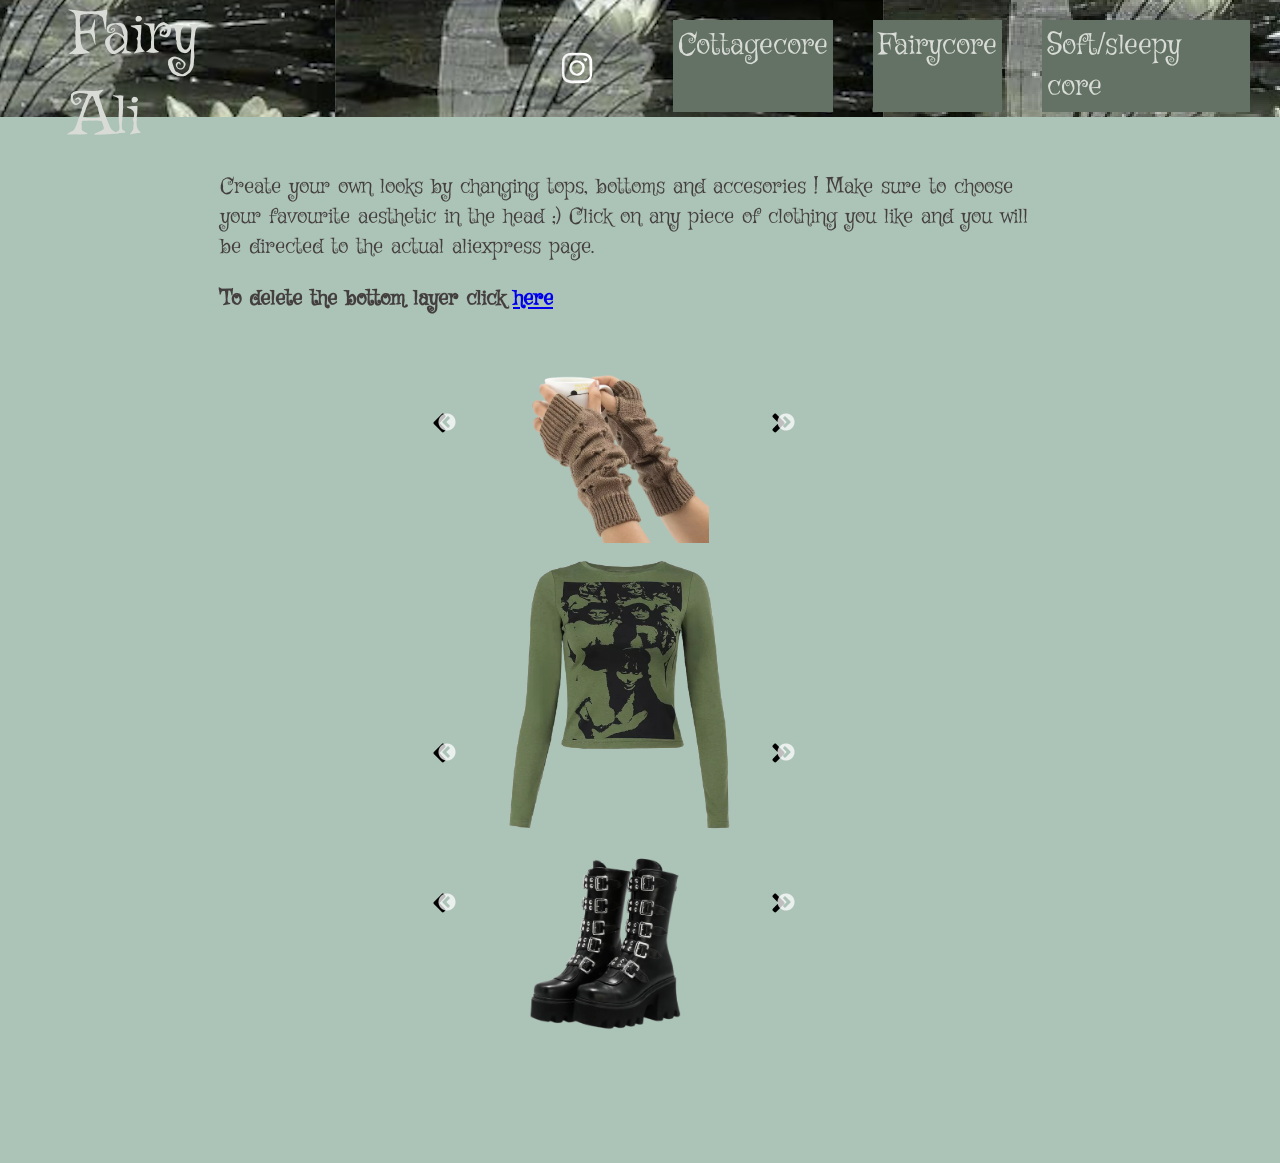
<file: fairycore-nobottoms.html>
<!DOCTYPE html>
<html lang="en">
 <head>
  <link href="css/fairycore.css" rel="stylesheet"/>
  <meta charset="utf-8"/>
  <meta content="width=device-width, initial-scale=1.0" name="viewport"/>
  <title>
   FairyAli
  </title>
  <link href="vendor/slick/slick.css" rel="stylesheet" type="text/css"/>
  <link href="vendor/slick/slick-theme.css" rel="stylesheet" type="text/css">
  
 </head>
 <body>
  <header class="header">
   <div class="container">
    <div class="header_body">
     <div class="web_name">
      Fairy Ali
     </div>
     <div class="insta">
      <a href="https://www.instagram.com/fifictional/" target="_blank">
       <img alt="Instagram" src="img/fairyali_insta.png"/>
      </a>
     </div>
     <div class="header_burger">
      <span>
      </span>
      <nav class="header_menu">
       <ul class="header_list">
        <li>
         <a class="header_link" href="cottagecore.html">
          Cottagecore
         </a>
        </li>
        <li>
         <a class="header_link" href="fairycore.html">
          Fairycore
         </a>
        </li>
        <li>
         <a class="header_link" href="softcore.html">
          Soft/sleepy core
         </a>
        </li>
       </ul>
      </nav>
     </div>
    </div>
   </div>
  </header>
  <div class="content">
   <div class="container">
    <div class="content_text">
     <div class="headtext">
      <p>
       Create your own looks by changing tops, bottoms and accesories !
                            Make sure to choose your favourite aesthetic in the head ;)
                            Click on any piece of clothing you like and you will be directed to the actual aliexpress page.
      </p>
      <h4>
       To delete the bottom layer click
       <a href="fairycore-nobottoms.html">
        here
       </a>
      </h4>
     </div>
     <div class="slider_accesories">
      <div class="slider_item">
       <a href="https://aliexpress.ru/item/1005001332924154.html?srcSns=sns_SMS&amp;spreadType=socialShare&amp;bizType=ProductDetail&amp;social_params=20313118348&amp;aff_fcid=0bb4bcdb3b2e4f149a8fad84af41eefb-1631045068024-00575-_mMBQ7HN&amp;tt=MG&amp;aff_fsk=_mMBQ7HN&amp;aff_platform=default&amp;sk=_mMBQ7HN&amp;aff_trace_key=0bb4bcdb3b2e4f149a8fad84af41eefb-1631045068024-00575-_mMBQ7HN&amp;shareId=20313118348&amp;businessType=ProductDetail&amp;platform=AE&amp;terminal_id=4b6dd10d38564db7b15db9d574ed65c0" target="_blank">
        <img alt="fairycore_accessory5" height="200px" src="img/fairycore/fairyali_fairycore_accessory9.png" width="200px"/>
       </a>
      </div>
      <div class="slider_item">
       <a href="https://aliexpress.ru/item/32825354049.html?srcSns=sns_SMS&amp;spreadType=socialShare&amp;bizType=ProductDetail&amp;social_params=20308752110&amp;aff_fcid=3bf49736a11846e28f176c312c0a9378-1631044899742-09988-_mNwaSKF&amp;tt=MG&amp;aff_fsk=_mNwaSKF&amp;aff_platform=default&amp;sk=_mNwaSKF&amp;aff_trace_key=3bf49736a11846e28f176c312c0a9378-1631044899742-09988-_mNwaSKF&amp;shareId=20308752110&amp;businessType=ProductDetail&amp;platform=AE&amp;terminal_id=4b6dd10d38564db7b15db9d574ed65c0" target="_blank">
        <img alt="fairycore_accessory5" height="200px" src="img/fairycore/fairyali_fairycore_accessory2.png" width="200px"/>
       </a>
      </div>
      <div class="slider_item">
       <a href="https://aliexpress.ru/item/1005001976217416.html?srcSns=sns_SMS&amp;spreadType=socialShare&amp;bizType=ProductDetail&amp;social_params=20308752923&amp;aff_fcid=267774751a1a4612a8db2ab25c5a85ab-1631044913380-04583-_mN6NuvZ&amp;tt=MG&amp;aff_fsk=_mN6NuvZ&amp;aff_platform=default&amp;sk=_mN6NuvZ&amp;aff_trace_key=267774751a1a4612a8db2ab25c5a85ab-1631044913380-04583-_mN6NuvZ&amp;shareId=20308752923&amp;businessType=ProductDetail&amp;platform=AE&amp;terminal_id=4b6dd10d38564db7b15db9d574ed65c0" target="_blank">
        <img alt="fairycore_accessory5" height="200px" src="img/fairycore/fairyali_fairycore_accessory3.png" width="200px"/>
       </a>
      </div>
      <div class="slider_item">
       <a href="https://aliexpress.ru/item/4001090908948.html?srcSns=sns_SMS&amp;spreadType=socialShare&amp;bizType=ProductDetail&amp;social_params=20312466881&amp;aff_fcid=69e275f0895b4f239e50955653181cc0-1631044926311-06689-_mNoD8oB&amp;tt=MG&amp;aff_fsk=_mNoD8oB&amp;aff_platform=default&amp;sk=_mNoD8oB&amp;aff_trace_key=69e275f0895b4f239e50955653181cc0-1631044926311-06689-_mNoD8oB&amp;shareId=20312466881&amp;businessType=ProductDetail&amp;platform=AE&amp;terminal_id=4b6dd10d38564db7b15db9d574ed65c0" target="_blank">
        <img alt="fairycore_accessory5" height="200px" src="img/fairycore/fairyali_fairycore_accessory4.png" width="200px"/>
       </a>
      </div>
      <div class="slider_item">
       <a href="https://aliexpress.ru/item/1005001356009202.html?srcSns=sns_SMS&amp;spreadType=socialShare&amp;bizType=ProductDetail&amp;social_params=20312562989&amp;aff_fcid=39ade12d30b94d61aa27be1782daa881-1631044947711-09551-_mPQXljZ&amp;tt=MG&amp;aff_fsk=_mPQXljZ&amp;aff_platform=default&amp;sk=_mPQXljZ&amp;aff_trace_key=39ade12d30b94d61aa27be1782daa881-1631044947711-09551-_mPQXljZ&amp;shareId=20312562989&amp;businessType=ProductDetail&amp;platform=AE&amp;terminal_id=4b6dd10d38564db7b15db9d574ed65c0" target="_blank">
        <img alt="fairycore_accessory5" height="200px" src="img/fairycore/fairyali_fairycore_accessory5.png" width="200px"/>
       </a>
      </div>
      <div class="slider_item">
       <a href="https://aliexpress.ru/item/32894545258.html?srcSns=sns_SMS&amp;spreadType=socialShare&amp;bizType=ProductDetail&amp;social_params=20313120634&amp;aff_fcid=2e2803d256014f76bf0233fd85234a98-1631044974289-00078-_mMKkCQL&amp;tt=MG&amp;aff_fsk=_mMKkCQL&amp;aff_platform=default&amp;sk=_mMKkCQL&amp;aff_trace_key=2e2803d256014f76bf0233fd85234a98-1631044974289-00078-_mMKkCQL&amp;shareId=20313120634&amp;businessType=ProductDetail&amp;platform=AE&amp;terminal_id=4b6dd10d38564db7b15db9d574ed65c0" target="_blank">
        <img alt="fairycore_accessory5" height="200px" src="img/fairycore/fairyali_fairycore_accessory6.png" width="200px"/>
       </a>
      </div>
      <div class="slider_item">
       <a href="https://aliexpress.ru/item/1005003104259903.html?srcSns=sns_SMS&amp;spreadType=socialShare&amp;bizType=ProductDetail&amp;social_params=20313196679&amp;aff_fcid=d92996b66894430599b8babdd3a9b254-1631044989661-04960-_mMMTI9Z&amp;tt=MG&amp;aff_fsk=_mMMTI9Z&amp;aff_platform=default&amp;sk=_mMMTI9Z&amp;aff_trace_key=d92996b66894430599b8babdd3a9b254-1631044989661-04960-_mMMTI9Z&amp;shareId=20313196679&amp;businessType=ProductDetail&amp;platform=AE&amp;terminal_id=4b6dd10d38564db7b15db9d574ed65c0" target="_blank">
        <img alt="fairycore_accessory5" height="200px" src="img/fairycore/fairyali_fairycore_accessory7.png" width="200px"/>
       </a>
      </div>
      <div class="slider_item">
       <a href="https://aliexpress.ru/item/1005002673652258.html?srcSns=sns_SMS&amp;spreadType=socialShare&amp;bizType=ProductDetail&amp;social_params=20313211102&amp;aff_fcid=13426ac89ccb43f4b2733836db41d7ac-1631045004954-06144-_mrOuuMB&amp;tt=MG&amp;aff_fsk=_mrOuuMB&amp;aff_platform=default&amp;sk=_mrOuuMB&amp;aff_trace_key=13426ac89ccb43f4b2733836db41d7ac-1631045004954-06144-_mrOuuMB&amp;shareId=20313211102&amp;businessType=ProductDetail&amp;platform=AE&amp;terminal_id=4b6dd10d38564db7b15db9d574ed65c0" target="_blank">
        <img alt="fairycore_accessory5" height="200px" src="img/fairycore/fairyali_fairycore_accessory8.png" width="200px"/>
       </a>
      </div>
      <div class="slider_item">
       <a href="https://aliexpress.ru/item/1005003119807942.html?af=10546_1&amp;af=10546_1&amp;cv=89827&amp;cv=89827&amp;cn=42qz2y8vv91e94smiqej6m0tzo1qu100&amp;cn=42qz2y8vv91e94smiqej6m0tzo1qu100&amp;dp=v5_42qz2y8vv91e94smiqej6m0tzo1qu100&amp;dp=v5_42qz2y8vv91e94smiqej6m0tzo1qu100&amp;utm_source=epn&amp;utm_medium=cpa&amp;utm_campaign=10546_1&amp;utm_content=89827&amp;product_id=1005003119807942&amp;afref=http%3A%2F%2Faway.vk.com&amp;aff_fcid=6ffa886a353d4e4783178f415641b1f1-1631044832608-01202-_9G57Xi&amp;aff_fsk=_9G57Xi&amp;aff_platform=portals-hotproduct&amp;sk=_9G57Xi&amp;aff_trace_key=6ffa886a353d4e4783178f415641b1f1-1631044832608-01202-_9G57Xi&amp;terminal_id=4b6dd10d38564db7b15db9d574ed65c0" target="_blank">
        <img alt="fairycore_accessory5" height="200px" src="img/fairycore/fairyali_fairycore_accessory1.png" width="200px"/>
       </a>
      </div>
      <div class="slider_item">
       <a href="https://aliexpress.ru/item/1005001928959696.html?srcSns=sns_SMS&amp;spreadType=socialShare&amp;bizType=ProductDetail&amp;social_params=20311328342&amp;aff_fcid=e4654058e8e24b8591ba7f72c88a9abd-1631045083777-02973-_mOhMIWj&amp;tt=MG&amp;aff_fsk=_mOhMIWj&amp;aff_platform=default&amp;sk=_mOhMIWj&amp;aff_trace_key=e4654058e8e24b8591ba7f72c88a9abd-1631045083777-02973-_mOhMIWj&amp;shareId=20311328342&amp;businessType=ProductDetail&amp;platform=AE&amp;terminal_id=4b6dd10d38564db7b15db9d574ed65c0" target="_blank">
        <img alt="fairycore_accessory5" height="200px" src="img/fairycore/fairyali_fairycore_accessory10.png" width="200px"/>
       </a>
      </div>
     </div>
     <div class="slider_top">
      <div class="slider_item">
       <a href="https://aliexpress.ru/item/1005002920254169.html?srcSns=sns_More&amp;spreadType=socialShare&amp;bizType=ProductDetail&amp;social_params=60095446969&amp;aff_fcid=94f38cbd3c294ab6a66c60e63acc36fe-1631555654153-00210-_vURAwm&amp;tt=MG&amp;aff_fsk=_vURAwm&amp;aff_platform=default&amp;sk=_vURAwm&amp;aff_trace_key=94f38cbd3c294ab6a66c60e63acc36fe-1631555654153-00210-_vURAwm&amp;shareId=60095446969&amp;businessType=ProductDetail&amp;platform=AE&amp;terminal_id=4b6dd10d38564db7b15db9d574ed65c0" target="_blank">
        <img alt="fairycore_top1" height="300px" src="img/fairycore/fairyali_fairycore_top12.png" width="300px"/>
       </a>
      </div>
      <div class="slider_item">
       <a href="https://aliexpress.ru/item/1005002902378229.html?srcSns=sns_More&amp;spreadType=socialShare&amp;bizType=ProductDetail&amp;social_params=60095378336&amp;aff_fcid=4c09f90a90174bcd8e17aa614e4994f6-1631555673425-02651-_uZdYl8&amp;tt=MG&amp;aff_fsk=_uZdYl8&amp;aff_platform=default&amp;sk=_uZdYl8&amp;aff_trace_key=4c09f90a90174bcd8e17aa614e4994f6-1631555673425-02651-_uZdYl8&amp;shareId=60095378336&amp;businessType=ProductDetail&amp;platform=AE&amp;terminal_id=4b6dd10d38564db7b15db9d574ed65c0" target="_blank">
        <img alt="fairycore_top1" height="300px" src="img/fairycore/fairyali_fairycore_top13.png" width="300px"/>
       </a>
      </div>
      <div class="slider_item">
       <a href="https://aliexpress.ru/item/1005002834275903.html?srcSns=sns_More&amp;spreadType=socialShare&amp;bizType=ProductDetail&amp;social_params=60095378362&amp;aff_fcid=97e8ec5b8fd749b48b6b8f937ff584d9-1631555689908-07993-_uwiExY&amp;tt=MG&amp;aff_fsk=_uwiExY&amp;aff_platform=default&amp;sk=_uwiExY&amp;aff_trace_key=97e8ec5b8fd749b48b6b8f937ff584d9-1631555689908-07993-_uwiExY&amp;shareId=60095378362&amp;businessType=ProductDetail&amp;platform=AE&amp;terminal_id=4b6dd10d38564db7b15db9d574ed65c0" target="_blank">
        <img alt="fairycore_top1" height="300px" src="img/fairycore/fairyali_fairycore_top14.png" width="300px"/>
       </a>
      </div>
      <div class="slider_item">
       <a href="https://aliexpress.ru/item/32834124112.html?srcSns=sns_More&amp;spreadType=socialShare&amp;bizType=ProductDetail&amp;social_params=60094785668&amp;aff_fcid=3b7774067f3a42be904002087e076559-1631555707320-01124-_uW6paE&amp;tt=MG&amp;aff_fsk=_uW6paE&amp;aff_platform=default&amp;sk=_uW6paE&amp;aff_trace_key=3b7774067f3a42be904002087e076559-1631555707320-01124-_uW6paE&amp;shareId=60094785668&amp;businessType=ProductDetail&amp;platform=AE&amp;terminal_id=4b6dd10d38564db7b15db9d574ed65c0" target="_blank">
        <img alt="fairycore_top1" height="300px" src="img/fairycore/fairyali_fairycore_top16.png" width="300px"/>
       </a>
      </div>
      <div class="slider_item">
       <a href="https://aliexpress.ru/item/1005002311292673.html?srcSns=sns_More&amp;spreadType=socialShare&amp;bizType=ProductDetail&amp;social_params=60094785688&amp;aff_fcid=0f22fa0162f346859b9207946bdac1a0-1631556346785-05747-_uY1pWw&amp;tt=MG&amp;aff_fsk=_uY1pWw&amp;aff_platform=default&amp;sk=_uY1pWw&amp;aff_trace_key=0f22fa0162f346859b9207946bdac1a0-1631556346785-05747-_uY1pWw&amp;shareId=60094785688&amp;businessType=ProductDetail&amp;platform=AE&amp;terminal_id=4b6dd10d38564db7b15db9d574ed65c0" target="_blank">
        <img alt="fairycore_top1" height="300px" src="img/fairycore/fairyali_fairycore_top17.png" width="300px"/>
       </a>
      </div>
      <div class="slider_item">
       <a href="https://aliexpress.ru/item/1005002783905282.html?srcSns=sns_More&amp;spreadType=socialShare&amp;bizType=ProductDetail&amp;social_params=60094786541&amp;aff_fcid=0e497780d5ea455490814789286e0daa-1631556403391-05963-_uwAgnC&amp;tt=MG&amp;aff_fsk=_uwAgnC&amp;aff_platform=default&amp;sk=_uwAgnC&amp;aff_trace_key=0e497780d5ea455490814789286e0daa-1631556403391-05963-_uwAgnC&amp;shareId=60094786541&amp;businessType=ProductDetail&amp;platform=AE&amp;terminal_id=4b6dd10d38564db7b15db9d574ed65c0" target="_blank">
        <img alt="fairycore_top1" height="300px" src="img/fairycore/fairyali_fairycore_top20.png" width="300px"/>
       </a>
      </div>
      <div class="slider_item">
       <a href="https://aliexpress.ru/item/1005001483609885.html?srcSns=sns_More&amp;spreadType=socialShare&amp;bizType=ProductDetail&amp;social_params=60094785745&amp;aff_fcid=f1d03d4f6e0a41e8a7e14859127bc12f-1631556419103-07910-_uuJsmA&amp;tt=MG&amp;aff_fsk=_uuJsmA&amp;aff_platform=default&amp;sk=_uuJsmA&amp;aff_trace_key=f1d03d4f6e0a41e8a7e14859127bc12f-1631556419103-07910-_uuJsmA&amp;shareId=60094785745&amp;businessType=ProductDetail&amp;platform=AE&amp;terminal_id=4b6dd10d38564db7b15db9d574ed65c0" target="_blank">
        <img alt="fairycore_top1" height="300px" src="img/fairycore/fairyali_fairycore_top8.png" width="270px"/>
       </a>
      </div>
      <div class="slider_item">
       <a href="https://aliexpress.ru/item/1005001483609885.html?srcSns=sns_More&amp;spreadType=socialShare&amp;bizType=ProductDetail&amp;social_params=60094785745&amp;aff_fcid=f1d03d4f6e0a41e8a7e14859127bc12f-1631556419103-07910-_uuJsmA&amp;tt=MG&amp;aff_fsk=_uuJsmA&amp;aff_platform=default&amp;sk=_uuJsmA&amp;aff_trace_key=f1d03d4f6e0a41e8a7e14859127bc12f-1631556419103-07910-_uuJsmA&amp;shareId=60094785745&amp;businessType=ProductDetail&amp;platform=AE&amp;terminal_id=4b6dd10d38564db7b15db9d574ed65c0" target="_blank">
        <img alt="fairycore_top1" height="300px" src="img/fairycore/fairyali_fairycore_top9.png" width="300px"/>
       </a>
      </div>
      <div class="slider_item">
       <a href="https://aliexpress.ru/item/1005001483609885.html?srcSns=sns_More&amp;spreadType=socialShare&amp;bizType=ProductDetail&amp;social_params=60094785745&amp;aff_fcid=f1d03d4f6e0a41e8a7e14859127bc12f-1631556419103-07910-_uuJsmA&amp;tt=MG&amp;aff_fsk=_uuJsmA&amp;aff_platform=default&amp;sk=_uuJsmA&amp;aff_trace_key=f1d03d4f6e0a41e8a7e14859127bc12f-1631556419103-07910-_uuJsmA&amp;shareId=60094785745&amp;businessType=ProductDetail&amp;platform=AE&amp;terminal_id=4b6dd10d38564db7b15db9d574ed65c0" target="_blank">
        <img alt="fairycore_top1" height="300px" src="img/fairycore/fairyali_fairycore_top10.png" width="300px"/>
       </a>
      </div>
      <div class="slider_item">
       <a href="https://aliexpress.ru/item/1005001483609885.html?srcSns=sns_More&amp;spreadType=socialShare&amp;bizType=ProductDetail&amp;social_params=60094785745&amp;aff_fcid=f1d03d4f6e0a41e8a7e14859127bc12f-1631556419103-07910-_uuJsmA&amp;tt=MG&amp;aff_fsk=_uuJsmA&amp;aff_platform=default&amp;sk=_uuJsmA&amp;aff_trace_key=f1d03d4f6e0a41e8a7e14859127bc12f-1631556419103-07910-_uuJsmA&amp;shareId=60094785745&amp;businessType=ProductDetail&amp;platform=AE&amp;terminal_id=4b6dd10d38564db7b15db9d574ed65c0" target="_blank">
        <img alt="fairycore_top1" height="300px" src="img/fairycore/fairyali_fairycore_top11.png" width="300px"/>
       </a>
      </div>
      <div class="slider_item">
       <a href="https://aliexpress.ru/item/1005001483609885.html?srcSns=sns_More&amp;spreadType=socialShare&amp;bizType=ProductDetail&amp;social_params=60094785745&amp;aff_fcid=f1d03d4f6e0a41e8a7e14859127bc12f-1631556419103-07910-_uuJsmA&amp;tt=MG&amp;aff_fsk=_uuJsmA&amp;aff_platform=default&amp;sk=_uuJsmA&amp;aff_trace_key=f1d03d4f6e0a41e8a7e14859127bc12f-1631556419103-07910-_uuJsmA&amp;shareId=60094785745&amp;businessType=ProductDetail&amp;platform=AE&amp;terminal_id=4b6dd10d38564db7b15db9d574ed65c0" target="_blank">
        <img alt="fairycore_top1" height="300px" src="img/fairycore/fairyali_fairycore_top1.png" width="300px"/>
       </a>
      </div>
      <div class="slider_item">
       <a href="https://aliexpress.ru/item/1005001483609885.html?srcSns=sns_More&amp;spreadType=socialShare&amp;bizType=ProductDetail&amp;social_params=60094785745&amp;aff_fcid=f1d03d4f6e0a41e8a7e14859127bc12f-1631556419103-07910-_uuJsmA&amp;tt=MG&amp;aff_fsk=_uuJsmA&amp;aff_platform=default&amp;sk=_uuJsmA&amp;aff_trace_key=f1d03d4f6e0a41e8a7e14859127bc12f-1631556419103-07910-_uuJsmA&amp;shareId=60094785745&amp;businessType=ProductDetail&amp;platform=AE&amp;terminal_id=4b6dd10d38564db7b15db9d574ed65c0" target="_blank">
        <img alt="fairycore_top1" height="300px" src="img/fairycore/fairyali_fairycore_top2.png" width="200px"/>
       </a>
      </div>
      <div class="slider_item">
       <a href="https://aliexpress.ru/item/1005001483609885.html?srcSns=sns_More&amp;spreadType=socialShare&amp;bizType=ProductDetail&amp;social_params=60094785745&amp;aff_fcid=f1d03d4f6e0a41e8a7e14859127bc12f-1631556419103-07910-_uuJsmA&amp;tt=MG&amp;aff_fsk=_uuJsmA&amp;aff_platform=default&amp;sk=_uuJsmA&amp;aff_trace_key=f1d03d4f6e0a41e8a7e14859127bc12f-1631556419103-07910-_uuJsmA&amp;shareId=60094785745&amp;businessType=ProductDetail&amp;platform=AE&amp;terminal_id=4b6dd10d38564db7b15db9d574ed65c0" target="_blank">
        <img alt="fairycore_top1" height="300px" src="img/fairycore/fairyali_fairycore_top3.png" width="200px"/>
       </a>
      </div>
      <div class="slider_item">
       <a href="https://aliexpress.ru/item/1005003032349015.html?srcSns=sns_More&amp;spreadType=socialShare&amp;bizType=ProductDetail&amp;social_params=60095449236&amp;aff_fcid=92676216ce4c43bba6861f3314e83c4f-1631556473673-03943-_v3w2DU&amp;tt=MG&amp;aff_fsk=_v3w2DU&amp;aff_platform=default&amp;sk=_v3w2DU&amp;aff_trace_key=92676216ce4c43bba6861f3314e83c4f-1631556473673-03943-_v3w2DU&amp;shareId=60095449236&amp;businessType=ProductDetail&amp;platform=AE&amp;terminal_id=4b6dd10d38564db7b15db9d574ed65c0" target="_blank">
        <img alt="fairycore_top1" height="300px" src="img/fairycore/fairyali_fairycore_top15.png" width="300px"/>
       </a>
      </div>
      <div class="slider_item">
       <a href="https://aliexpress.ru/item/1005002587565236.html?srcSns=sns_More&amp;spreadType=socialShare&amp;bizType=ProductDetail&amp;social_params=60094950660&amp;aff_fcid=620d57099df941f7969420d2b3cb0819-1631556499685-04338-_vsW6ju&amp;tt=MG&amp;aff_fsk=_vsW6ju&amp;aff_platform=default&amp;sk=_vsW6ju&amp;aff_trace_key=620d57099df941f7969420d2b3cb0819-1631556499685-04338-_vsW6ju&amp;shareId=60094950660&amp;businessType=ProductDetail&amp;platform=AE&amp;terminal_id=4b6dd10d38564db7b15db9d574ed65c0" target="_blank">
        <img alt="fairycore_top1" height="300px" src="img/fairycore/fairyali_fairycore_top4.png" width="200px"/>
       </a>
      </div>
      <div class="slider_item">
       <a href="https://aliexpress.ru/item/1005002587565236.html?srcSns=sns_More&amp;spreadType=socialShare&amp;bizType=ProductDetail&amp;social_params=60094950660&amp;aff_fcid=620d57099df941f7969420d2b3cb0819-1631556499685-04338-_vsW6ju&amp;tt=MG&amp;aff_fsk=_vsW6ju&amp;aff_platform=default&amp;sk=_vsW6ju&amp;aff_trace_key=620d57099df941f7969420d2b3cb0819-1631556499685-04338-_vsW6ju&amp;shareId=60094950660&amp;businessType=ProductDetail&amp;platform=AE&amp;terminal_id=4b6dd10d38564db7b15db9d574ed65c0" target="_blank">
        <img alt="fairycore_top1" height="300px" src="img/fairycore/fairyali_fairycore_top5.png" width="200px"/>
       </a>
      </div>
      <div class="slider_item">
       <a href="https://aliexpress.ru/item/1005002703391402.html?srcSns=sns_More&amp;spreadType=socialShare&amp;bizType=ProductDetail&amp;social_params=60094950697&amp;aff_fcid=d9f619f2cac54060bc7f1ada3e8b34c1-1631556557187-05671-_vYR9Sa&amp;tt=MG&amp;aff_fsk=_vYR9Sa&amp;aff_platform=default&amp;sk=_vYR9Sa&amp;aff_trace_key=d9f619f2cac54060bc7f1ada3e8b34c1-1631556557187-05671-_vYR9Sa&amp;shareId=60094950697&amp;businessType=ProductDetail&amp;platform=AE&amp;terminal_id=4b6dd10d38564db7b15db9d574ed65c0" target="_blank">
        <img alt="fairycore_top1" height="300px" src="img/fairycore/fairyali_fairycore_top18.png" width="300px"/>
       </a>
      </div>
      <div class="slider_item">
       <a href="https://aliexpress.ru/item/1005001483609885.html?srcSns=sns_More&amp;spreadType=socialShare&amp;bizType=ProductDetail&amp;social_params=60094785745&amp;aff_fcid=f1d03d4f6e0a41e8a7e14859127bc12f-1631556419103-07910-_uuJsmA&amp;tt=MG&amp;aff_fsk=_uuJsmA&amp;aff_platform=default&amp;sk=_uuJsmA&amp;aff_trace_key=f1d03d4f6e0a41e8a7e14859127bc12f-1631556419103-07910-_uuJsmA&amp;shareId=60094785745&amp;businessType=ProductDetail&amp;platform=AE&amp;terminal_id=4b6dd10d38564db7b15db9d574ed65c0" target="_blank">
        <img alt="fairycore_top1" height="300px" src="img/fairycore/fairyali_fairycore_top7.png" width="300px"/>
       </a>
      </div>
      <div class="slider_item">
       <a href="https://aliexpress.ru/item/1005002587565236.html?srcSns=sns_More&amp;spreadType=socialShare&amp;bizType=ProductDetail&amp;social_params=60094950660&amp;aff_fcid=620d57099df941f7969420d2b3cb0819-1631556499685-04338-_vsW6ju&amp;tt=MG&amp;aff_fsk=_vsW6ju&amp;aff_platform=default&amp;sk=_vsW6ju&amp;aff_trace_key=620d57099df941f7969420d2b3cb0819-1631556499685-04338-_vsW6ju&amp;shareId=60094950660&amp;businessType=ProductDetail&amp;platform=AE&amp;terminal_id=4b6dd10d38564db7b15db9d574ed65c0" target="_blank">
        <img alt="fairycore_top1" height="300px" src="img/fairycore/fairyali_fairycore_top21.png" width="300px"/>
       </a>
      </div>
      <div class="slider_item">
       <a href="https://aliexpress.ru/item/1005002810856031.html?srcSns=sns_More&amp;spreadType=socialShare&amp;bizType=ProductDetail&amp;social_params=60095449388&amp;aff_fcid=40c853efdbb7476f864337b41ca993c5-1631556567727-00354-_uXOkfY&amp;tt=MG&amp;aff_fsk=_uXOkfY&amp;aff_platform=default&amp;sk=_uXOkfY&amp;aff_trace_key=40c853efdbb7476f864337b41ca993c5-1631556567727-00354-_uXOkfY&amp;shareId=60095449388&amp;businessType=ProductDetail&amp;platform=AE&amp;terminal_id=4b6dd10d38564db7b15db9d574ed65c0" target="_blank">
        <img alt="fairycore_top1" height="300px" src="img/fairycore/fairyali_fairycore_top22.png" width="300px"/>
       </a>
      </div>
      <div class="slider_item">
       <a href="https://aliexpress.ru/item/1005003282617187.html?srcSns=sns_More&amp;spreadType=socialShare&amp;bizType=ProductDetail&amp;social_params=40107956721&amp;aff_fcid=bcb8a3df8d2b454cb4d003dfead15e4b-1633814363615-05388-_A4B96j&amp;tt=MG&amp;aff_fsk=_A4B96j&amp;aff_platform=default&amp;sk=_A4B96j&amp;aff_trace_key=bcb8a3df8d2b454cb4d003dfead15e4b-1633814363615-05388-_A4B96j&amp;shareId=40107956721&amp;businessType=ProductDetail&amp;platform=AE&amp;terminal_id=4b6dd10d38564db7b15db9d574ed65c0" target="_blank">
        <img alt="fairycore_top1" height="300px" src="img/fairycore/fairyali_fairycore_top23.png" width="300px"/>
       </a>
      </div>
      <div class="slider_item">
       <a href="https://aliexpress.ru/item/1005003258591503.html?srcSns=sns_More&amp;spreadType=socialShare&amp;bizType=ProductDetail&amp;social_params=40107960710&amp;aff_fcid=59f6324fd73845faadfc969121bf806a-1633814384138-01544-_A4a7Pz&amp;tt=MG&amp;aff_fsk=_A4a7Pz&amp;aff_platform=default&amp;sk=_A4a7Pz&amp;aff_trace_key=59f6324fd73845faadfc969121bf806a-1633814384138-01544-_A4a7Pz&amp;shareId=40107960710&amp;businessType=ProductDetail&amp;platform=AE&amp;terminal_id=4b6dd10d38564db7b15db9d574ed65c0" target="_blank">
        <img alt="fairycore_top1" height="300px" src="img/fairycore/fairyali_fairycore_top24.png" width="300px"/>
       </a>
      </div>
      <div class="slider_item">
       <a href="https://aliexpress.ru/item/1005003258591503.html?srcSns=sns_More&amp;spreadType=socialShare&amp;bizType=ProductDetail&amp;social_params=40107960710&amp;aff_fcid=59f6324fd73845faadfc969121bf806a-1633814384138-01544-_A4a7Pz&amp;tt=MG&amp;aff_fsk=_A4a7Pz&amp;aff_platform=default&amp;sk=_A4a7Pz&amp;aff_trace_key=59f6324fd73845faadfc969121bf806a-1633814384138-01544-_A4a7Pz&amp;shareId=40107960710&amp;businessType=ProductDetail&amp;platform=AE&amp;terminal_id=4b6dd10d38564db7b15db9d574ed65c0" target="_blank">
        <img alt="fairycore_top1" height="300px" src="img/fairycore/fairyali_fairycore_top25.png" width="300px"/>
       </a>
      </div>
      <div class="slider_item">
       <a href="https://aliexpress.ru/item/1005003091825829.html?srcSns=sns_More&amp;spreadType=socialShare&amp;bizType=ProductDetail&amp;social_params=40107955884&amp;aff_fcid=84d42afdd5cf4272b7bec1956506af97-1633814316921-05150-_A8wrex&amp;tt=MG&amp;aff_fsk=_A8wrex&amp;aff_platform=default&amp;sk=_A8wrex&amp;aff_trace_key=84d42afdd5cf4272b7bec1956506af97-1633814316921-05150-_A8wrex&amp;shareId=40107955884&amp;businessType=ProductDetail&amp;platform=AE&amp;terminal_id=4b6dd10d38564db7b15db9d574ed65c0" target="_blank">
        <img alt="fairycore_top1" height="300px" src="img/fairycore/fairyali_fairycore_top26.png" width="300px"/>
       </a>
      </div>
      <div class="slider_item">
       <a href="https://aliexpress.ru/item/1005003108843263.html?srcSns=sns_More&amp;spreadType=socialShare&amp;bizType=ProductDetail&amp;social_params=40107415687&amp;aff_fcid=dfcf492b900749fc9024296373404a5e-1633814419068-09169-_Acqyrt&amp;tt=MG&amp;aff_fsk=_Acqyrt&amp;aff_platform=default&amp;sk=_Acqyrt&amp;aff_trace_key=dfcf492b900749fc9024296373404a5e-1633814419068-09169-_Acqyrt&amp;shareId=40107415687&amp;businessType=ProductDetail&amp;platform=AE&amp;terminal_id=4b6dd10d38564db7b15db9d574ed65c0" target="_blank">
        <img alt="fairycore_top1" height="300px" src="img/fairycore/fairyali_fairycore_top27.png" width="300px"/>
       </a>
      </div>
      <div class="slider_item">
       <a href="https://aliexpress.ru/item/1005003002342251.html?srcSns=sns_More&amp;spreadType=socialShare&amp;bizType=ProductDetail&amp;social_params=40106894728&amp;aff_fcid=7ab44f433639480884b69c4dfdc7460d-1633814444931-01335-_ACTBtt&amp;tt=MG&amp;aff_fsk=_ACTBtt&amp;aff_platform=default&amp;sk=_ACTBtt&amp;aff_trace_key=7ab44f433639480884b69c4dfdc7460d-1633814444931-01335-_ACTBtt&amp;shareId=40106894728&amp;businessType=ProductDetail&amp;platform=AE&amp;terminal_id=4b6dd10d38564db7b15db9d574ed65c0" target="_blank">
        <img alt="fairycore_top1" height="300px" src="img/fairycore/fairyali_fairycore_top28.png" width="200px"/>
       </a>
      </div>
      <div class="slider_item">
       <a href="" target="_blank">
        <img alt="fairycore_top1" height="300px" src="img/fairycore/fairyali_fairycore_top29.png" width="300px"/>
       </a>
      </div>
     </div>
     <div class="slider_shoes">
      <div class="slider_item">
       <a href="https://aliexpress.ru/item/1005001420012924.html?srcSns=sns_More&amp;spreadType=socialShare&amp;bizType=ProductDetail&amp;social_params=60096173974&amp;aff_fcid=45606189db3e4b71b7624ad281feca9f-1631956675343-03788-_vN2J3g&amp;tt=MG&amp;aff_fsk=_vN2J3g&amp;aff_platform=default&amp;sk=_vN2J3g&amp;aff_trace_key=45606189db3e4b71b7624ad281feca9f-1631956675343-03788-_vN2J3g&amp;shareId=60096173974&amp;businessType=ProductDetail&amp;platform=AE&amp;terminal_id=4b6dd10d38564db7b15db9d574ed65c0" target="_blank">
        <img alt="fairycore_top1" height="200px" src="img/fairycore/fairyali_fairycore_shoes3.png" width="200px"/>
       </a>
      </div>
      <div class="slider_item">
       <a href="https://aliexpress.ru/item/1005001634034758.html?srcSns=sns_More&amp;spreadType=socialShare&amp;bizType=ProductDetail&amp;social_params=60096621500&amp;aff_fcid=0c892937778d4b5b97a7d4b8e6e01399-1631956693311-09379-_uYnIjM&amp;tt=MG&amp;aff_fsk=_uYnIjM&amp;aff_platform=default&amp;sk=_uYnIjM&amp;aff_trace_key=0c892937778d4b5b97a7d4b8e6e01399-1631956693311-09379-_uYnIjM&amp;shareId=60096621500&amp;businessType=ProductDetail&amp;platform=AE&amp;terminal_id=4b6dd10d38564db7b15db9d574ed65c0" target="_blank">
        <img alt="fairycore_top2" height="200px" src="img/fairycore/fairyali_fairycore_shoes2.png" width="200px"/>
       </a>
      </div>
      <div class="slider_item">
       <a href="https://aliexpress.ru/item/1005002851079675.html?srcSns=sns_More&amp;spreadType=socialShare&amp;bizType=ProductDetail&amp;social_params=60096621526&amp;aff_fcid=f4d8b7674b724f48a89503cb2ddcfee5-1631956723172-06656-_uAXRFs&amp;tt=MG&amp;aff_fsk=_uAXRFs&amp;aff_platform=default&amp;sk=_uAXRFs&amp;aff_trace_key=f4d8b7674b724f48a89503cb2ddcfee5-1631956723172-06656-_uAXRFs&amp;shareId=60096621526&amp;businessType=ProductDetail&amp;platform=AE&amp;terminal_id=4b6dd10d38564db7b15db9d574ed65c0" target="_blank">
        <img alt="fairycore_top3" height="200px" src="img/fairycore/fairyali_fairycore_shoes1.png" width="200px"/>
       </a>
      </div>
      <div class="slider_item">
       <a href="https://aliexpress.ru/item/1005001942830770.html?srcSns=sns_More&amp;spreadType=socialShare&amp;bizType=ProductDetail&amp;social_params=60096710953&amp;aff_fcid=511acb37c3264ddead20a1d7b8653bd1-1631956739421-06322-_v2NxR0&amp;tt=MG&amp;aff_fsk=_v2NxR0&amp;aff_platform=default&amp;sk=_v2NxR0&amp;aff_trace_key=511acb37c3264ddead20a1d7b8653bd1-1631956739421-06322-_v2NxR0&amp;shareId=60096710953&amp;businessType=ProductDetail&amp;platform=AE&amp;terminal_id=4b6dd10d38564db7b15db9d574ed65c0" target="_blank">
        <img alt="fairycore_top4" height="200px" src="img/fairycore/fairyali_fairycore_shoes4.png" width="200px"/>
       </a>
      </div>
      <div class="slider_item">
       <a href="https://aliexpress.ru/item/1005003146334260.html?srcSns=sns_More&amp;spreadType=socialShare&amp;bizType=ProductDetail&amp;social_params=60096622253&amp;aff_fcid=24846d72b7f849baa34478058a8d04ee-1631956752746-02151-_uIdzlG&amp;tt=MG&amp;aff_fsk=_uIdzlG&amp;aff_platform=default&amp;sk=_uIdzlG&amp;aff_trace_key=24846d72b7f849baa34478058a8d04ee-1631956752746-02151-_uIdzlG&amp;shareId=60096622253&amp;businessType=ProductDetail&amp;platform=AE&amp;terminal_id=4b6dd10d38564db7b15db9d574ed65c0" target="_blank">
        <img alt="fairycore_top5" height="200px" src="img/fairycore/fairyali_fairycore_shoes5.png" width="200px"/>
       </a>
      </div>
      <div class="slider_item">
       <a href="https://aliexpress.ru/item/1005003147353644.html?srcSns=sns_More&amp;spreadType=socialShare&amp;bizType=ProductDetail&amp;social_params=60096621577&amp;aff_fcid=d9259beaa4fb466488b1d4ce757302ac-1631956763902-05559-_vtvwby&amp;tt=MG&amp;aff_fsk=_vtvwby&amp;aff_platform=default&amp;sk=_vtvwby&amp;aff_trace_key=d9259beaa4fb466488b1d4ce757302ac-1631956763902-05559-_vtvwby&amp;shareId=60096621577&amp;businessType=ProductDetail&amp;platform=AE&amp;terminal_id=4b6dd10d38564db7b15db9d574ed65c0" target="_blank">
        <img alt="fairycore_top6" height="200px" src="img/fairycore/fairyali_fairycore_shoes6.png" width="200px"/>
       </a>
      </div>
      <div class="slider_item">
       <a href="https://aliexpress.ru/item/1005002745348933.html?srcSns=sns_More&amp;spreadType=socialShare&amp;bizType=ProductDetail&amp;social_params=60096623003&amp;aff_fcid=cc93a1809bb848ab94c177f04449f74c-1631956774090-08987-_uxWhBg&amp;tt=MG&amp;aff_fsk=_uxWhBg&amp;aff_platform=default&amp;sk=_uxWhBg&amp;aff_trace_key=cc93a1809bb848ab94c177f04449f74c-1631956774090-08987-_uxWhBg&amp;shareId=60096623003&amp;businessType=ProductDetail&amp;platform=AE&amp;terminal_id=4b6dd10d38564db7b15db9d574ed65c0" target="_blank">
        <img alt="fairycore_top7" height="200px" src="img/fairycore/fairyali_fairycore_shoes7.png" width="200px"/>
       </a>
      </div>
      <div class="slider_item">
       <a href="https://aliexpress.ru/item/1005001743152208.html?srcSns=sns_More&amp;spreadType=socialShare&amp;bizType=ProductDetail&amp;social_params=60096622317&amp;aff_fcid=d2817771f32f46c1a25d326d4e8af32b-1631956788956-01700-_vTM8T8&amp;tt=MG&amp;aff_fsk=_vTM8T8&amp;aff_platform=default&amp;sk=_vTM8T8&amp;aff_trace_key=d2817771f32f46c1a25d326d4e8af32b-1631956788956-01700-_vTM8T8&amp;shareId=60096622317&amp;businessType=ProductDetail&amp;platform=AE&amp;terminal_id=4b6dd10d38564db7b15db9d574ed65c0" target="_blank">
        <img alt="fairycore_top8" height="300px" src="img/fairycore/fairyali_fairycore_shoes8.png" width="200px"/>
       </a>
      </div>
     </div>
    </div>
   </div>
  </div>
  <script src="https://code.jquery.com/jquery-3.6.0.min.js" type="text/javascript">
  </script>
  <script src="vendor/slick/slick.min.js" type="text/javascript">
  </script>
  <script>
   $ (function() {
                $('.slider_accesories').slick()
                $('.slider_top').slick()
                                $('.slider_shoes').slick()   
                $('.header_burger').click(function(event) {
                    $('.header_burger,.header_menu').toggleClass('active');

                });
                
            });
  </script>
 </body>
</html>
</file>
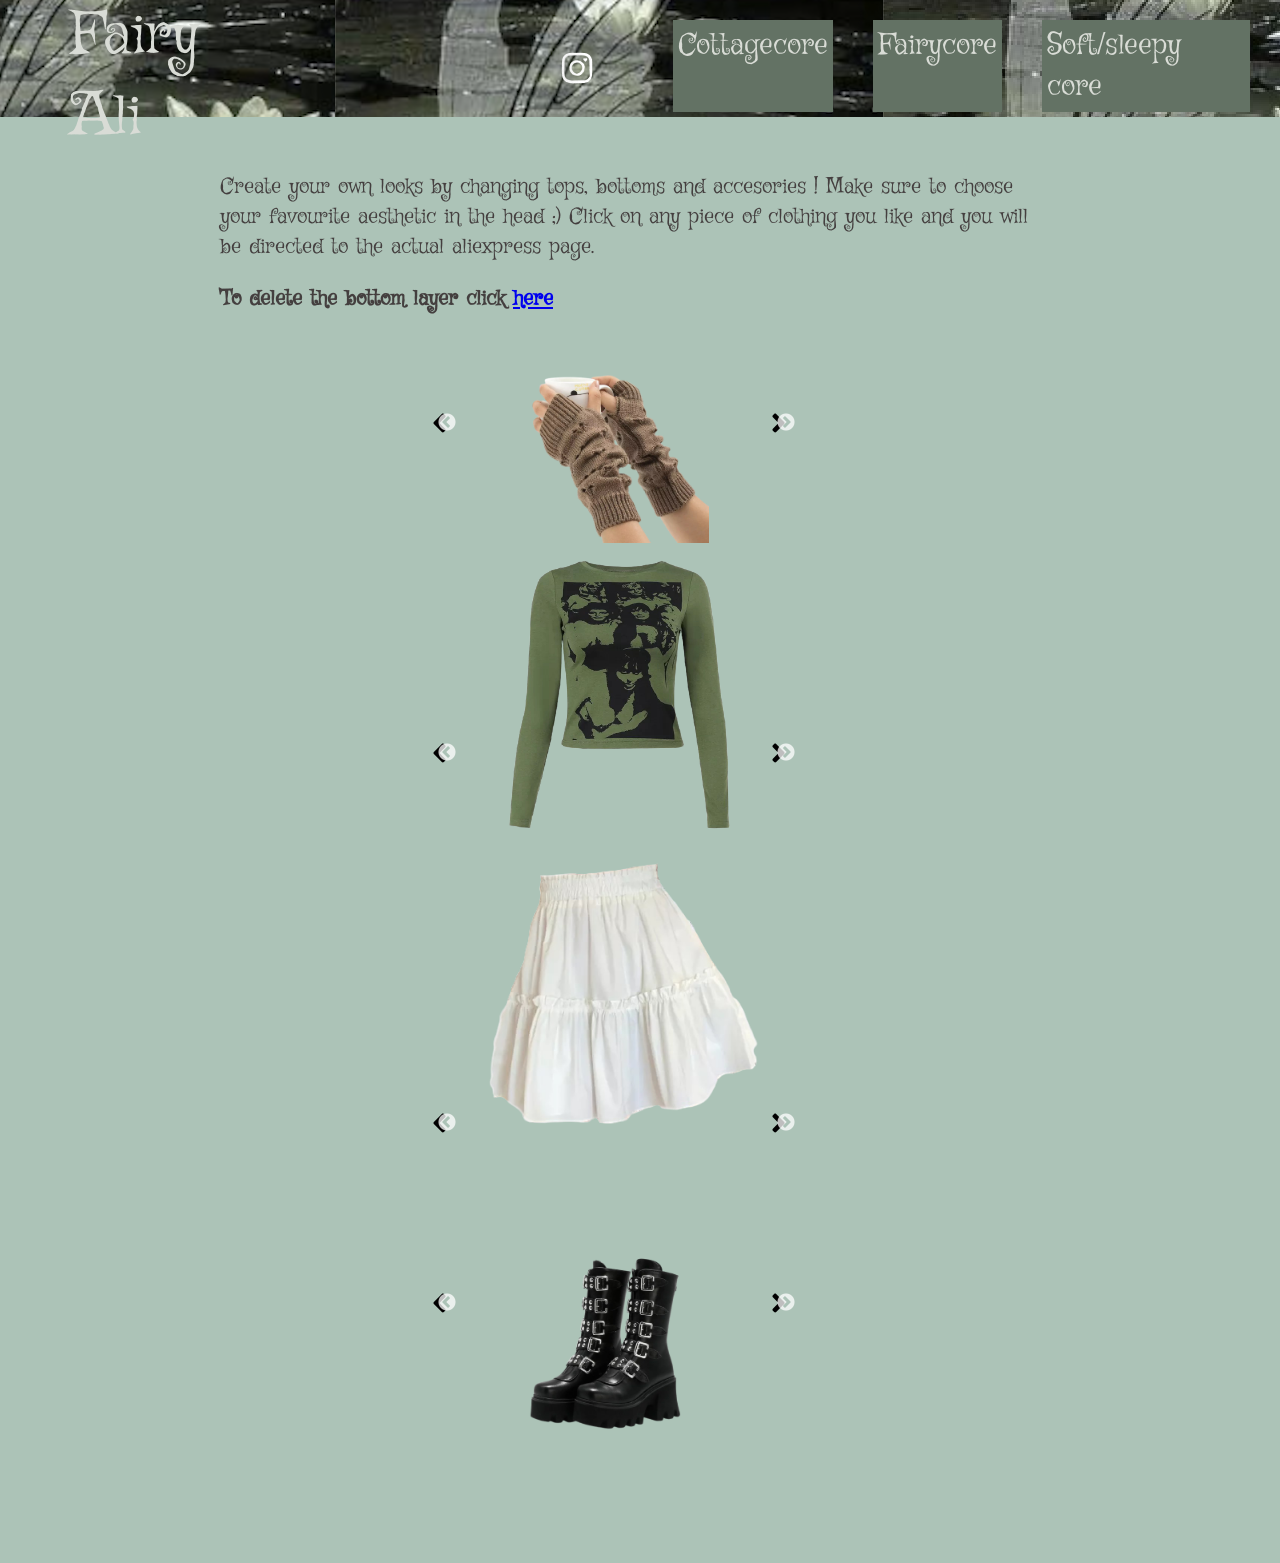
<file: fairycore.html>
<!DOCTYPE html>
<html lang="en">
 <head>
  <link href="css/fairycore.css" rel="stylesheet"/>
  <meta charset="utf-8"/>
  <meta content="width=device-width, initial-scale=1.0" name="viewport"/>
  <title>
   FairyAli
  </title>
  <link href="vendor/slick/slick.css" rel="stylesheet" type="text/css"/>
  <link href="vendor/slick/slick-theme.css" rel="stylesheet" type="text/css">
  
 </head>
 <body>
  <header class="header">
   <div class="container">
    <div class="header_body">
     <div class="web_name">
      Fairy Ali
     </div>
     <div class="insta">
      <a href="https://www.instagram.com/fifictional/" target="_blank">
       <img alt="Instagram" src="img/fairyali_insta.png"/>
      </a>
     </div>
     <div class="header_burger">
      <span>
      </span>
      <nav class="header_menu">
       <ul class="header_list">
        <li>
         <a class="header_link" href="cottagecore.html">
          Cottagecore
         </a>
        </li>
        <li>
         <a class="header_link" href="fairycore.html">
          Fairycore
         </a>
        </li>
        <li>
         <a class="header_link" href="softcore.html">
          Soft/sleepy core
         </a>
        </li>
       </ul>
      </nav>
     </div>
    </div>
   </div>
  </header>
  <div class="content">
   <div class="container">
    <div class="content_text">
     <div class="headtext">
      <p>
       Create your own looks by changing tops, bottoms and accesories !
                            Make sure to choose your favourite aesthetic in the head ;)
                            Click on any piece of clothing you like and you will be directed to the actual aliexpress page.
      </p>
      <h4>
       To delete the bottom layer click
       <a href="fairycore-nobottoms.html">
        here
       </a>
      </h4>
     </div>
     <div class="slider_accesories">
      <div class="slider_item">
       <a href="https://aliexpress.ru/item/1005001332924154.html?srcSns=sns_SMS&amp;spreadType=socialShare&amp;bizType=ProductDetail&amp;social_params=20313118348&amp;aff_fcid=0bb4bcdb3b2e4f149a8fad84af41eefb-1631045068024-00575-_mMBQ7HN&amp;tt=MG&amp;aff_fsk=_mMBQ7HN&amp;aff_platform=default&amp;sk=_mMBQ7HN&amp;aff_trace_key=0bb4bcdb3b2e4f149a8fad84af41eefb-1631045068024-00575-_mMBQ7HN&amp;shareId=20313118348&amp;businessType=ProductDetail&amp;platform=AE&amp;terminal_id=4b6dd10d38564db7b15db9d574ed65c0" target="_blank">
        <img alt="fairycore_accessory5" height="200px" src="img/fairycore/fairyali_fairycore_accessory9.png" width="200px"/>
       </a>
      </div>
      <div class="slider_item">
       <a href="https://aliexpress.ru/item/32825354049.html?srcSns=sns_SMS&amp;spreadType=socialShare&amp;bizType=ProductDetail&amp;social_params=20308752110&amp;aff_fcid=3bf49736a11846e28f176c312c0a9378-1631044899742-09988-_mNwaSKF&amp;tt=MG&amp;aff_fsk=_mNwaSKF&amp;aff_platform=default&amp;sk=_mNwaSKF&amp;aff_trace_key=3bf49736a11846e28f176c312c0a9378-1631044899742-09988-_mNwaSKF&amp;shareId=20308752110&amp;businessType=ProductDetail&amp;platform=AE&amp;terminal_id=4b6dd10d38564db7b15db9d574ed65c0" target="_blank">
        <img alt="fairycore_accessory5" height="200px" src="img/fairycore/fairyali_fairycore_accessory2.png" width="200px"/>
       </a>
      </div>
      <div class="slider_item">
       <a href="https://aliexpress.ru/item/1005001976217416.html?srcSns=sns_SMS&amp;spreadType=socialShare&amp;bizType=ProductDetail&amp;social_params=20308752923&amp;aff_fcid=267774751a1a4612a8db2ab25c5a85ab-1631044913380-04583-_mN6NuvZ&amp;tt=MG&amp;aff_fsk=_mN6NuvZ&amp;aff_platform=default&amp;sk=_mN6NuvZ&amp;aff_trace_key=267774751a1a4612a8db2ab25c5a85ab-1631044913380-04583-_mN6NuvZ&amp;shareId=20308752923&amp;businessType=ProductDetail&amp;platform=AE&amp;terminal_id=4b6dd10d38564db7b15db9d574ed65c0" target="_blank">
        <img alt="fairycore_accessory5" height="200px" src="img/fairycore/fairyali_fairycore_accessory3.png" width="200px"/>
       </a>
      </div>
      <div class="slider_item">
       <a href="https://aliexpress.ru/item/4001090908948.html?srcSns=sns_SMS&amp;spreadType=socialShare&amp;bizType=ProductDetail&amp;social_params=20312466881&amp;aff_fcid=69e275f0895b4f239e50955653181cc0-1631044926311-06689-_mNoD8oB&amp;tt=MG&amp;aff_fsk=_mNoD8oB&amp;aff_platform=default&amp;sk=_mNoD8oB&amp;aff_trace_key=69e275f0895b4f239e50955653181cc0-1631044926311-06689-_mNoD8oB&amp;shareId=20312466881&amp;businessType=ProductDetail&amp;platform=AE&amp;terminal_id=4b6dd10d38564db7b15db9d574ed65c0" target="_blank">
        <img alt="fairycore_accessory5" height="200px" src="img/fairycore/fairyali_fairycore_accessory4.png" width="200px"/>
       </a>
      </div>
      <div class="slider_item">
       <a href="https://aliexpress.ru/item/1005001356009202.html?srcSns=sns_SMS&amp;spreadType=socialShare&amp;bizType=ProductDetail&amp;social_params=20312562989&amp;aff_fcid=39ade12d30b94d61aa27be1782daa881-1631044947711-09551-_mPQXljZ&amp;tt=MG&amp;aff_fsk=_mPQXljZ&amp;aff_platform=default&amp;sk=_mPQXljZ&amp;aff_trace_key=39ade12d30b94d61aa27be1782daa881-1631044947711-09551-_mPQXljZ&amp;shareId=20312562989&amp;businessType=ProductDetail&amp;platform=AE&amp;terminal_id=4b6dd10d38564db7b15db9d574ed65c0" target="_blank">
        <img alt="fairycore_accessory5" height="200px" src="img/fairycore/fairyali_fairycore_accessory5.png" width="200px"/>
       </a>
      </div>
      <div class="slider_item">
       <a href="https://aliexpress.ru/item/32894545258.html?srcSns=sns_SMS&amp;spreadType=socialShare&amp;bizType=ProductDetail&amp;social_params=20313120634&amp;aff_fcid=2e2803d256014f76bf0233fd85234a98-1631044974289-00078-_mMKkCQL&amp;tt=MG&amp;aff_fsk=_mMKkCQL&amp;aff_platform=default&amp;sk=_mMKkCQL&amp;aff_trace_key=2e2803d256014f76bf0233fd85234a98-1631044974289-00078-_mMKkCQL&amp;shareId=20313120634&amp;businessType=ProductDetail&amp;platform=AE&amp;terminal_id=4b6dd10d38564db7b15db9d574ed65c0" target="_blank">
        <img alt="fairycore_accessory5" height="200px" src="img/fairycore/fairyali_fairycore_accessory6.png" width="200px"/>
       </a>
      </div>
      <div class="slider_item">
       <a href="https://aliexpress.ru/item/1005003104259903.html?srcSns=sns_SMS&amp;spreadType=socialShare&amp;bizType=ProductDetail&amp;social_params=20313196679&amp;aff_fcid=d92996b66894430599b8babdd3a9b254-1631044989661-04960-_mMMTI9Z&amp;tt=MG&amp;aff_fsk=_mMMTI9Z&amp;aff_platform=default&amp;sk=_mMMTI9Z&amp;aff_trace_key=d92996b66894430599b8babdd3a9b254-1631044989661-04960-_mMMTI9Z&amp;shareId=20313196679&amp;businessType=ProductDetail&amp;platform=AE&amp;terminal_id=4b6dd10d38564db7b15db9d574ed65c0" target="_blank">
        <img alt="fairycore_accessory5" height="200px" src="img/fairycore/fairyali_fairycore_accessory7.png" width="200px"/>
       </a>
      </div>
      <div class="slider_item">
       <a href="https://aliexpress.ru/item/1005002673652258.html?srcSns=sns_SMS&amp;spreadType=socialShare&amp;bizType=ProductDetail&amp;social_params=20313211102&amp;aff_fcid=13426ac89ccb43f4b2733836db41d7ac-1631045004954-06144-_mrOuuMB&amp;tt=MG&amp;aff_fsk=_mrOuuMB&amp;aff_platform=default&amp;sk=_mrOuuMB&amp;aff_trace_key=13426ac89ccb43f4b2733836db41d7ac-1631045004954-06144-_mrOuuMB&amp;shareId=20313211102&amp;businessType=ProductDetail&amp;platform=AE&amp;terminal_id=4b6dd10d38564db7b15db9d574ed65c0" target="_blank">
        <img alt="fairycore_accessory5" height="200px" src="img/fairycore/fairyali_fairycore_accessory8.png" width="200px"/>
       </a>
      </div>
      <div class="slider_item">
       <a href="https://aliexpress.ru/item/1005003119807942.html?af=10546_1&amp;af=10546_1&amp;cv=89827&amp;cv=89827&amp;cn=42qz2y8vv91e94smiqej6m0tzo1qu100&amp;cn=42qz2y8vv91e94smiqej6m0tzo1qu100&amp;dp=v5_42qz2y8vv91e94smiqej6m0tzo1qu100&amp;dp=v5_42qz2y8vv91e94smiqej6m0tzo1qu100&amp;utm_source=epn&amp;utm_medium=cpa&amp;utm_campaign=10546_1&amp;utm_content=89827&amp;product_id=1005003119807942&amp;afref=http%3A%2F%2Faway.vk.com&amp;aff_fcid=6ffa886a353d4e4783178f415641b1f1-1631044832608-01202-_9G57Xi&amp;aff_fsk=_9G57Xi&amp;aff_platform=portals-hotproduct&amp;sk=_9G57Xi&amp;aff_trace_key=6ffa886a353d4e4783178f415641b1f1-1631044832608-01202-_9G57Xi&amp;terminal_id=4b6dd10d38564db7b15db9d574ed65c0" target="_blank">
        <img alt="fairycore_accessory5" height="200px" src="img/fairycore/fairyali_fairycore_accessory1.png" width="200px"/>
       </a>
      </div>
      <div class="slider_item">
       <a href="https://aliexpress.ru/item/1005001928959696.html?srcSns=sns_SMS&amp;spreadType=socialShare&amp;bizType=ProductDetail&amp;social_params=20311328342&amp;aff_fcid=e4654058e8e24b8591ba7f72c88a9abd-1631045083777-02973-_mOhMIWj&amp;tt=MG&amp;aff_fsk=_mOhMIWj&amp;aff_platform=default&amp;sk=_mOhMIWj&amp;aff_trace_key=e4654058e8e24b8591ba7f72c88a9abd-1631045083777-02973-_mOhMIWj&amp;shareId=20311328342&amp;businessType=ProductDetail&amp;platform=AE&amp;terminal_id=4b6dd10d38564db7b15db9d574ed65c0" target="_blank">
        <img alt="fairycore_accessory5" height="200px" src="img/fairycore/fairyali_fairycore_accessory10.png" width="200px"/>
       </a>
      </div>
     </div>
     <div class="slider_top">
      <div class="slider_item">
       <a href="https://aliexpress.ru/item/1005002920254169.html?srcSns=sns_More&amp;spreadType=socialShare&amp;bizType=ProductDetail&amp;social_params=60095446969&amp;aff_fcid=94f38cbd3c294ab6a66c60e63acc36fe-1631555654153-00210-_vURAwm&amp;tt=MG&amp;aff_fsk=_vURAwm&amp;aff_platform=default&amp;sk=_vURAwm&amp;aff_trace_key=94f38cbd3c294ab6a66c60e63acc36fe-1631555654153-00210-_vURAwm&amp;shareId=60095446969&amp;businessType=ProductDetail&amp;platform=AE&amp;terminal_id=4b6dd10d38564db7b15db9d574ed65c0" target="_blank">
        <img alt="fairycore_top1" height="300px" src="img/fairycore/fairyali_fairycore_top12.png" width="300px"/>
       </a>
      </div>
      <div class="slider_item">
       <a href="https://aliexpress.ru/item/1005002902378229.html?srcSns=sns_More&amp;spreadType=socialShare&amp;bizType=ProductDetail&amp;social_params=60095378336&amp;aff_fcid=4c09f90a90174bcd8e17aa614e4994f6-1631555673425-02651-_uZdYl8&amp;tt=MG&amp;aff_fsk=_uZdYl8&amp;aff_platform=default&amp;sk=_uZdYl8&amp;aff_trace_key=4c09f90a90174bcd8e17aa614e4994f6-1631555673425-02651-_uZdYl8&amp;shareId=60095378336&amp;businessType=ProductDetail&amp;platform=AE&amp;terminal_id=4b6dd10d38564db7b15db9d574ed65c0" target="_blank">
        <img alt="fairycore_top1" height="300px" src="img/fairycore/fairyali_fairycore_top13.png" width="300px"/>
       </a>
      </div>
      <div class="slider_item">
       <a href="https://aliexpress.ru/item/1005002834275903.html?srcSns=sns_More&amp;spreadType=socialShare&amp;bizType=ProductDetail&amp;social_params=60095378362&amp;aff_fcid=97e8ec5b8fd749b48b6b8f937ff584d9-1631555689908-07993-_uwiExY&amp;tt=MG&amp;aff_fsk=_uwiExY&amp;aff_platform=default&amp;sk=_uwiExY&amp;aff_trace_key=97e8ec5b8fd749b48b6b8f937ff584d9-1631555689908-07993-_uwiExY&amp;shareId=60095378362&amp;businessType=ProductDetail&amp;platform=AE&amp;terminal_id=4b6dd10d38564db7b15db9d574ed65c0" target="_blank">
        <img alt="fairycore_top1" height="300px" src="img/fairycore/fairyali_fairycore_top14.png" width="300px"/>
       </a>
      </div>
      <div class="slider_item">
       <a href="https://aliexpress.ru/item/32834124112.html?srcSns=sns_More&amp;spreadType=socialShare&amp;bizType=ProductDetail&amp;social_params=60094785668&amp;aff_fcid=3b7774067f3a42be904002087e076559-1631555707320-01124-_uW6paE&amp;tt=MG&amp;aff_fsk=_uW6paE&amp;aff_platform=default&amp;sk=_uW6paE&amp;aff_trace_key=3b7774067f3a42be904002087e076559-1631555707320-01124-_uW6paE&amp;shareId=60094785668&amp;businessType=ProductDetail&amp;platform=AE&amp;terminal_id=4b6dd10d38564db7b15db9d574ed65c0" target="_blank">
        <img alt="fairycore_top1" height="300px" src="img/fairycore/fairyali_fairycore_top16.png" width="300px"/>
       </a>
      </div>
      <div class="slider_item">
       <a href="https://aliexpress.ru/item/1005002311292673.html?srcSns=sns_More&amp;spreadType=socialShare&amp;bizType=ProductDetail&amp;social_params=60094785688&amp;aff_fcid=0f22fa0162f346859b9207946bdac1a0-1631556346785-05747-_uY1pWw&amp;tt=MG&amp;aff_fsk=_uY1pWw&amp;aff_platform=default&amp;sk=_uY1pWw&amp;aff_trace_key=0f22fa0162f346859b9207946bdac1a0-1631556346785-05747-_uY1pWw&amp;shareId=60094785688&amp;businessType=ProductDetail&amp;platform=AE&amp;terminal_id=4b6dd10d38564db7b15db9d574ed65c0" target="_blank">
        <img alt="fairycore_top1" height="300px" src="img/fairycore/fairyali_fairycore_top17.png" width="300px"/>
       </a>
      </div>
      <div class="slider_item">
       <a href="https://aliexpress.ru/item/1005002783905282.html?srcSns=sns_More&amp;spreadType=socialShare&amp;bizType=ProductDetail&amp;social_params=60094786541&amp;aff_fcid=0e497780d5ea455490814789286e0daa-1631556403391-05963-_uwAgnC&amp;tt=MG&amp;aff_fsk=_uwAgnC&amp;aff_platform=default&amp;sk=_uwAgnC&amp;aff_trace_key=0e497780d5ea455490814789286e0daa-1631556403391-05963-_uwAgnC&amp;shareId=60094786541&amp;businessType=ProductDetail&amp;platform=AE&amp;terminal_id=4b6dd10d38564db7b15db9d574ed65c0" target="_blank">
        <img alt="fairycore_top1" height="300px" src="img/fairycore/fairyali_fairycore_top20.png" width="300px"/>
       </a>
      </div>
      <div class="slider_item">
       <a href="https://aliexpress.ru/item/1005001483609885.html?srcSns=sns_More&amp;spreadType=socialShare&amp;bizType=ProductDetail&amp;social_params=60094785745&amp;aff_fcid=f1d03d4f6e0a41e8a7e14859127bc12f-1631556419103-07910-_uuJsmA&amp;tt=MG&amp;aff_fsk=_uuJsmA&amp;aff_platform=default&amp;sk=_uuJsmA&amp;aff_trace_key=f1d03d4f6e0a41e8a7e14859127bc12f-1631556419103-07910-_uuJsmA&amp;shareId=60094785745&amp;businessType=ProductDetail&amp;platform=AE&amp;terminal_id=4b6dd10d38564db7b15db9d574ed65c0" target="_blank">
        <img alt="fairycore_top1" height="300px" src="img/fairycore/fairyali_fairycore_top8.png" width="270px"/>
       </a>
      </div>
      <div class="slider_item">
       <a href="https://aliexpress.ru/item/1005001483609885.html?srcSns=sns_More&amp;spreadType=socialShare&amp;bizType=ProductDetail&amp;social_params=60094785745&amp;aff_fcid=f1d03d4f6e0a41e8a7e14859127bc12f-1631556419103-07910-_uuJsmA&amp;tt=MG&amp;aff_fsk=_uuJsmA&amp;aff_platform=default&amp;sk=_uuJsmA&amp;aff_trace_key=f1d03d4f6e0a41e8a7e14859127bc12f-1631556419103-07910-_uuJsmA&amp;shareId=60094785745&amp;businessType=ProductDetail&amp;platform=AE&amp;terminal_id=4b6dd10d38564db7b15db9d574ed65c0" target="_blank">
        <img alt="fairycore_top1" height="300px" src="img/fairycore/fairyali_fairycore_top9.png" width="300px"/>
       </a>
      </div>
      <div class="slider_item">
       <a href="https://aliexpress.ru/item/1005001483609885.html?srcSns=sns_More&amp;spreadType=socialShare&amp;bizType=ProductDetail&amp;social_params=60094785745&amp;aff_fcid=f1d03d4f6e0a41e8a7e14859127bc12f-1631556419103-07910-_uuJsmA&amp;tt=MG&amp;aff_fsk=_uuJsmA&amp;aff_platform=default&amp;sk=_uuJsmA&amp;aff_trace_key=f1d03d4f6e0a41e8a7e14859127bc12f-1631556419103-07910-_uuJsmA&amp;shareId=60094785745&amp;businessType=ProductDetail&amp;platform=AE&amp;terminal_id=4b6dd10d38564db7b15db9d574ed65c0" target="_blank">
        <img alt="fairycore_top1" height="300px" src="img/fairycore/fairyali_fairycore_top10.png" width="300px"/>
       </a>
      </div>
      <div class="slider_item">
       <a href="https://aliexpress.ru/item/1005001483609885.html?srcSns=sns_More&amp;spreadType=socialShare&amp;bizType=ProductDetail&amp;social_params=60094785745&amp;aff_fcid=f1d03d4f6e0a41e8a7e14859127bc12f-1631556419103-07910-_uuJsmA&amp;tt=MG&amp;aff_fsk=_uuJsmA&amp;aff_platform=default&amp;sk=_uuJsmA&amp;aff_trace_key=f1d03d4f6e0a41e8a7e14859127bc12f-1631556419103-07910-_uuJsmA&amp;shareId=60094785745&amp;businessType=ProductDetail&amp;platform=AE&amp;terminal_id=4b6dd10d38564db7b15db9d574ed65c0" target="_blank">
        <img alt="fairycore_top1" height="300px" src="img/fairycore/fairyali_fairycore_top11.png" width="300px"/>
       </a>
      </div>
      <div class="slider_item">
       <a href="https://aliexpress.ru/item/1005001483609885.html?srcSns=sns_More&amp;spreadType=socialShare&amp;bizType=ProductDetail&amp;social_params=60094785745&amp;aff_fcid=f1d03d4f6e0a41e8a7e14859127bc12f-1631556419103-07910-_uuJsmA&amp;tt=MG&amp;aff_fsk=_uuJsmA&amp;aff_platform=default&amp;sk=_uuJsmA&amp;aff_trace_key=f1d03d4f6e0a41e8a7e14859127bc12f-1631556419103-07910-_uuJsmA&amp;shareId=60094785745&amp;businessType=ProductDetail&amp;platform=AE&amp;terminal_id=4b6dd10d38564db7b15db9d574ed65c0" target="_blank">
        <img alt="fairycore_top1" height="300px" src="img/fairycore/fairyali_fairycore_top1.png" width="300px"/>
       </a>
      </div>
      <div class="slider_item">
       <a href="https://aliexpress.ru/item/1005001483609885.html?srcSns=sns_More&amp;spreadType=socialShare&amp;bizType=ProductDetail&amp;social_params=60094785745&amp;aff_fcid=f1d03d4f6e0a41e8a7e14859127bc12f-1631556419103-07910-_uuJsmA&amp;tt=MG&amp;aff_fsk=_uuJsmA&amp;aff_platform=default&amp;sk=_uuJsmA&amp;aff_trace_key=f1d03d4f6e0a41e8a7e14859127bc12f-1631556419103-07910-_uuJsmA&amp;shareId=60094785745&amp;businessType=ProductDetail&amp;platform=AE&amp;terminal_id=4b6dd10d38564db7b15db9d574ed65c0" target="_blank">
        <img alt="fairycore_top1" height="300px" src="img/fairycore/fairyali_fairycore_top2.png" width="200px"/>
       </a>
      </div>
      <div class="slider_item">
       <a href="https://aliexpress.ru/item/1005001483609885.html?srcSns=sns_More&amp;spreadType=socialShare&amp;bizType=ProductDetail&amp;social_params=60094785745&amp;aff_fcid=f1d03d4f6e0a41e8a7e14859127bc12f-1631556419103-07910-_uuJsmA&amp;tt=MG&amp;aff_fsk=_uuJsmA&amp;aff_platform=default&amp;sk=_uuJsmA&amp;aff_trace_key=f1d03d4f6e0a41e8a7e14859127bc12f-1631556419103-07910-_uuJsmA&amp;shareId=60094785745&amp;businessType=ProductDetail&amp;platform=AE&amp;terminal_id=4b6dd10d38564db7b15db9d574ed65c0" target="_blank">
        <img alt="fairycore_top1" height="300px" src="img/fairycore/fairyali_fairycore_top3.png" width="200px"/>
       </a>
      </div>
      <div class="slider_item">
       <a href="https://aliexpress.ru/item/1005003032349015.html?srcSns=sns_More&amp;spreadType=socialShare&amp;bizType=ProductDetail&amp;social_params=60095449236&amp;aff_fcid=92676216ce4c43bba6861f3314e83c4f-1631556473673-03943-_v3w2DU&amp;tt=MG&amp;aff_fsk=_v3w2DU&amp;aff_platform=default&amp;sk=_v3w2DU&amp;aff_trace_key=92676216ce4c43bba6861f3314e83c4f-1631556473673-03943-_v3w2DU&amp;shareId=60095449236&amp;businessType=ProductDetail&amp;platform=AE&amp;terminal_id=4b6dd10d38564db7b15db9d574ed65c0" target="_blank">
        <img alt="fairycore_top1" height="300px" src="img/fairycore/fairyali_fairycore_top15.png" width="300px"/>
       </a>
      </div>
      <div class="slider_item">
       <a href="https://aliexpress.ru/item/1005002587565236.html?srcSns=sns_More&amp;spreadType=socialShare&amp;bizType=ProductDetail&amp;social_params=60094950660&amp;aff_fcid=620d57099df941f7969420d2b3cb0819-1631556499685-04338-_vsW6ju&amp;tt=MG&amp;aff_fsk=_vsW6ju&amp;aff_platform=default&amp;sk=_vsW6ju&amp;aff_trace_key=620d57099df941f7969420d2b3cb0819-1631556499685-04338-_vsW6ju&amp;shareId=60094950660&amp;businessType=ProductDetail&amp;platform=AE&amp;terminal_id=4b6dd10d38564db7b15db9d574ed65c0" target="_blank">
        <img alt="fairycore_top1" height="300px" src="img/fairycore/fairyali_fairycore_top4.png" width="200px"/>
       </a>
      </div>
      <div class="slider_item">
       <a href="https://aliexpress.ru/item/1005002587565236.html?srcSns=sns_More&amp;spreadType=socialShare&amp;bizType=ProductDetail&amp;social_params=60094950660&amp;aff_fcid=620d57099df941f7969420d2b3cb0819-1631556499685-04338-_vsW6ju&amp;tt=MG&amp;aff_fsk=_vsW6ju&amp;aff_platform=default&amp;sk=_vsW6ju&amp;aff_trace_key=620d57099df941f7969420d2b3cb0819-1631556499685-04338-_vsW6ju&amp;shareId=60094950660&amp;businessType=ProductDetail&amp;platform=AE&amp;terminal_id=4b6dd10d38564db7b15db9d574ed65c0" target="_blank">
        <img alt="fairycore_top1" height="300px" src="img/fairycore/fairyali_fairycore_top5.png" width="200px"/>
       </a>
      </div>
      <div class="slider_item">
       <a href="https://aliexpress.ru/item/1005002703391402.html?srcSns=sns_More&amp;spreadType=socialShare&amp;bizType=ProductDetail&amp;social_params=60094950697&amp;aff_fcid=d9f619f2cac54060bc7f1ada3e8b34c1-1631556557187-05671-_vYR9Sa&amp;tt=MG&amp;aff_fsk=_vYR9Sa&amp;aff_platform=default&amp;sk=_vYR9Sa&amp;aff_trace_key=d9f619f2cac54060bc7f1ada3e8b34c1-1631556557187-05671-_vYR9Sa&amp;shareId=60094950697&amp;businessType=ProductDetail&amp;platform=AE&amp;terminal_id=4b6dd10d38564db7b15db9d574ed65c0" target="_blank">
        <img alt="fairycore_top1" height="300px" src="img/fairycore/fairyali_fairycore_top18.png" width="300px"/>
       </a>
      </div>
      <div class="slider_item">
       <a href="https://aliexpress.ru/item/1005001483609885.html?srcSns=sns_More&amp;spreadType=socialShare&amp;bizType=ProductDetail&amp;social_params=60094785745&amp;aff_fcid=f1d03d4f6e0a41e8a7e14859127bc12f-1631556419103-07910-_uuJsmA&amp;tt=MG&amp;aff_fsk=_uuJsmA&amp;aff_platform=default&amp;sk=_uuJsmA&amp;aff_trace_key=f1d03d4f6e0a41e8a7e14859127bc12f-1631556419103-07910-_uuJsmA&amp;shareId=60094785745&amp;businessType=ProductDetail&amp;platform=AE&amp;terminal_id=4b6dd10d38564db7b15db9d574ed65c0" target="_blank">
        <img alt="fairycore_top1" height="300px" src="img/fairycore/fairyali_fairycore_top7.png" width="300px"/>
       </a>
      </div>
      <div class="slider_item">
       <a href="https://aliexpress.ru/item/1005002587565236.html?srcSns=sns_More&amp;spreadType=socialShare&amp;bizType=ProductDetail&amp;social_params=60094950660&amp;aff_fcid=620d57099df941f7969420d2b3cb0819-1631556499685-04338-_vsW6ju&amp;tt=MG&amp;aff_fsk=_vsW6ju&amp;aff_platform=default&amp;sk=_vsW6ju&amp;aff_trace_key=620d57099df941f7969420d2b3cb0819-1631556499685-04338-_vsW6ju&amp;shareId=60094950660&amp;businessType=ProductDetail&amp;platform=AE&amp;terminal_id=4b6dd10d38564db7b15db9d574ed65c0" target="_blank">
        <img alt="fairycore_top1" height="300px" src="img/fairycore/fairyali_fairycore_top21.png" width="300px"/>
       </a>
      </div>
      <div class="slider_item">
       <a href="https://aliexpress.ru/item/1005002810856031.html?srcSns=sns_More&amp;spreadType=socialShare&amp;bizType=ProductDetail&amp;social_params=60095449388&amp;aff_fcid=40c853efdbb7476f864337b41ca993c5-1631556567727-00354-_uXOkfY&amp;tt=MG&amp;aff_fsk=_uXOkfY&amp;aff_platform=default&amp;sk=_uXOkfY&amp;aff_trace_key=40c853efdbb7476f864337b41ca993c5-1631556567727-00354-_uXOkfY&amp;shareId=60095449388&amp;businessType=ProductDetail&amp;platform=AE&amp;terminal_id=4b6dd10d38564db7b15db9d574ed65c0" target="_blank">
        <img alt="fairycore_top1" height="300px" src="img/fairycore/fairyali_fairycore_top22.png" width="300px"/>
       </a>
      </div>
      <div class="slider_item">
       <a href="https://aliexpress.ru/item/1005003282617187.html?srcSns=sns_More&amp;spreadType=socialShare&amp;bizType=ProductDetail&amp;social_params=40107956721&amp;aff_fcid=bcb8a3df8d2b454cb4d003dfead15e4b-1633814363615-05388-_A4B96j&amp;tt=MG&amp;aff_fsk=_A4B96j&amp;aff_platform=default&amp;sk=_A4B96j&amp;aff_trace_key=bcb8a3df8d2b454cb4d003dfead15e4b-1633814363615-05388-_A4B96j&amp;shareId=40107956721&amp;businessType=ProductDetail&amp;platform=AE&amp;terminal_id=4b6dd10d38564db7b15db9d574ed65c0" target="_blank">
        <img alt="fairycore_top1" height="300px" src="img/fairycore/fairyali_fairycore_top23.png" width="300px"/>
       </a>
      </div>
      <div class="slider_item">
       <a href="https://aliexpress.ru/item/1005003258591503.html?srcSns=sns_More&amp;spreadType=socialShare&amp;bizType=ProductDetail&amp;social_params=40107960710&amp;aff_fcid=59f6324fd73845faadfc969121bf806a-1633814384138-01544-_A4a7Pz&amp;tt=MG&amp;aff_fsk=_A4a7Pz&amp;aff_platform=default&amp;sk=_A4a7Pz&amp;aff_trace_key=59f6324fd73845faadfc969121bf806a-1633814384138-01544-_A4a7Pz&amp;shareId=40107960710&amp;businessType=ProductDetail&amp;platform=AE&amp;terminal_id=4b6dd10d38564db7b15db9d574ed65c0" target="_blank">
        <img alt="fairycore_top1" height="300px" src="img/fairycore/fairyali_fairycore_top24.png" width="300px"/>
       </a>
      </div>
      <div class="slider_item">
       <a href="https://aliexpress.ru/item/1005003258591503.html?srcSns=sns_More&amp;spreadType=socialShare&amp;bizType=ProductDetail&amp;social_params=40107960710&amp;aff_fcid=59f6324fd73845faadfc969121bf806a-1633814384138-01544-_A4a7Pz&amp;tt=MG&amp;aff_fsk=_A4a7Pz&amp;aff_platform=default&amp;sk=_A4a7Pz&amp;aff_trace_key=59f6324fd73845faadfc969121bf806a-1633814384138-01544-_A4a7Pz&amp;shareId=40107960710&amp;businessType=ProductDetail&amp;platform=AE&amp;terminal_id=4b6dd10d38564db7b15db9d574ed65c0" target="_blank">
        <img alt="fairycore_top1" height="300px" src="img/fairycore/fairyali_fairycore_top25.png" width="300px"/>
       </a>
      </div>
      <div class="slider_item">
       <a href="https://aliexpress.ru/item/1005003091825829.html?srcSns=sns_More&amp;spreadType=socialShare&amp;bizType=ProductDetail&amp;social_params=40107955884&amp;aff_fcid=84d42afdd5cf4272b7bec1956506af97-1633814316921-05150-_A8wrex&amp;tt=MG&amp;aff_fsk=_A8wrex&amp;aff_platform=default&amp;sk=_A8wrex&amp;aff_trace_key=84d42afdd5cf4272b7bec1956506af97-1633814316921-05150-_A8wrex&amp;shareId=40107955884&amp;businessType=ProductDetail&amp;platform=AE&amp;terminal_id=4b6dd10d38564db7b15db9d574ed65c0" target="_blank">
        <img alt="fairycore_top1" height="300px" src="img/fairycore/fairyali_fairycore_top26.png" width="300px"/>
       </a>
      </div>
      <div class="slider_item">
       <a href="https://aliexpress.ru/item/1005003108843263.html?srcSns=sns_More&amp;spreadType=socialShare&amp;bizType=ProductDetail&amp;social_params=40107415687&amp;aff_fcid=dfcf492b900749fc9024296373404a5e-1633814419068-09169-_Acqyrt&amp;tt=MG&amp;aff_fsk=_Acqyrt&amp;aff_platform=default&amp;sk=_Acqyrt&amp;aff_trace_key=dfcf492b900749fc9024296373404a5e-1633814419068-09169-_Acqyrt&amp;shareId=40107415687&amp;businessType=ProductDetail&amp;platform=AE&amp;terminal_id=4b6dd10d38564db7b15db9d574ed65c0" target="_blank">
        <img alt="fairycore_top1" height="300px" src="img/fairycore/fairyali_fairycore_top27.png" width="300px"/>
       </a>
      </div>
      <div class="slider_item">
       <a href="https://aliexpress.ru/item/1005003002342251.html?srcSns=sns_More&amp;spreadType=socialShare&amp;bizType=ProductDetail&amp;social_params=40106894728&amp;aff_fcid=7ab44f433639480884b69c4dfdc7460d-1633814444931-01335-_ACTBtt&amp;tt=MG&amp;aff_fsk=_ACTBtt&amp;aff_platform=default&amp;sk=_ACTBtt&amp;aff_trace_key=7ab44f433639480884b69c4dfdc7460d-1633814444931-01335-_ACTBtt&amp;shareId=40106894728&amp;businessType=ProductDetail&amp;platform=AE&amp;terminal_id=4b6dd10d38564db7b15db9d574ed65c0" target="_blank">
        <img alt="fairycore_top1" height="300px" src="img/fairycore/fairyali_fairycore_top28.png" width="200px"/>
       </a>
      </div>
      <div class="slider_item">
       <a href="" target="_blank">
        <img alt="fairycore_top1" height="300px" src="img/fairycore/fairyali_fairycore_top29.png" width="300px"/>
       </a>
      </div>
     </div>
     <div class="slider_bottom">
      <div class="slider_item">
       <a href="https://aliexpress.ru/item/1005002923922989.html?srcSns=sns_More&amp;spreadType=socialShare&amp;bizType=ProductDetail&amp;social_params=60096708549&amp;aff_fcid=d93ce6a1182d4363b12556dce8a09e2f-1631956551437-07740-_uHmmAw&amp;tt=MG&amp;aff_fsk=_uHmmAw&amp;aff_platform=default&amp;sk=_uHmmAw&amp;aff_trace_key=d93ce6a1182d4363b12556dce8a09e2f-1631956551437-07740-_uHmmAw&amp;shareId=60096708549&amp;businessType=ProductDetail&amp;platform=AE&amp;terminal_id=4b6dd10d38564db7b15db9d574ed65c0" target="_blank">
        <img alt="fairycore_bottom1" height="300px" src="img/fairycore/fairyali_fairycore_bottom1.png" width="300px"/>
       </a>
      </div>
      <div class="slider_item">
       <a href="https://aliexpress.ru/item/1005002207481001.html?srcSns=sns_More&amp;spreadType=socialShare&amp;bizType=ProductDetail&amp;social_params=60096709288&amp;aff_fcid=b119a37d59af48bb8fc38fb85f1d9d2d-1631956583991-09986-_uIsto2&amp;tt=MG&amp;aff_fsk=_uIsto2&amp;aff_platform=default&amp;sk=_uIsto2&amp;aff_trace_key=b119a37d59af48bb8fc38fb85f1d9d2d-1631956583991-09986-_uIsto2&amp;shareId=60096709288&amp;businessType=ProductDetail&amp;platform=AE&amp;terminal_id=4b6dd10d38564db7b15db9d574ed65c0" target="_blank">
        <img alt="fairycore_bottom2" height="300px" src="img/fairycore/fairyali_fairycore_bottom2.png" width="300px"/>
       </a>
      </div>
      <div class="slider_item">
       <a href="https://aliexpress.ru/item/1005003140364502.html?srcSns=sns_More&amp;spreadType=socialShare&amp;bizType=ProductDetail&amp;social_params=60096709314&amp;aff_fcid=8d7880877b85429d97f81faefa0a0df9-1631956609216-09479-_vnf2EK&amp;tt=MG&amp;aff_fsk=_vnf2EK&amp;aff_platform=default&amp;sk=_vnf2EK&amp;aff_trace_key=8d7880877b85429d97f81faefa0a0df9-1631956609216-09479-_vnf2EK&amp;shareId=60096709314&amp;businessType=ProductDetail&amp;platform=AE&amp;terminal_id=4b6dd10d38564db7b15db9d574ed65c0" target="_blank">
        <img alt="fairycore_bottom3" height="400px" src="img/fairycore/fairyali_fairycore_bottom3.png" width="400px"/>
       </a>
      </div>
      <div class="slider_item">
       <a href="https://aliexpress.ru/item/1005001401478402.html?srcSns=sns_More&amp;spreadType=socialShare&amp;bizType=ProductDetail&amp;social_params=60095996972&amp;aff_fcid=6e2c563b629d4ab28584b15bf406084f-1631956622760-00337-_vrpa4Q&amp;tt=MG&amp;aff_fsk=_vrpa4Q&amp;aff_platform=default&amp;sk=_vrpa4Q&amp;aff_trace_key=6e2c563b629d4ab28584b15bf406084f-1631956622760-00337-_vrpa4Q&amp;shareId=60095996972&amp;businessType=ProductDetail&amp;platform=AE&amp;terminal_id=4b6dd10d38564db7b15db9d574ed65c0" target="_blank">
        <img alt="fairycore_bottom4" height="350px" src="img/fairycore/fairyali_fairycore_bottom4.png" width="300px"/>
       </a>
      </div>
     </div>
     <div class="slider_shoes">
      <div class="slider_item">
       <a href="https://aliexpress.ru/item/1005001420012924.html?srcSns=sns_More&amp;spreadType=socialShare&amp;bizType=ProductDetail&amp;social_params=60096173974&amp;aff_fcid=45606189db3e4b71b7624ad281feca9f-1631956675343-03788-_vN2J3g&amp;tt=MG&amp;aff_fsk=_vN2J3g&amp;aff_platform=default&amp;sk=_vN2J3g&amp;aff_trace_key=45606189db3e4b71b7624ad281feca9f-1631956675343-03788-_vN2J3g&amp;shareId=60096173974&amp;businessType=ProductDetail&amp;platform=AE&amp;terminal_id=4b6dd10d38564db7b15db9d574ed65c0" target="_blank">
        <img alt="fairycore_top1" height="200px" src="img/fairycore/fairyali_fairycore_shoes3.png" width="200px"/>
       </a>
      </div>
      <div class="slider_item">
       <a href="https://aliexpress.ru/item/1005001634034758.html?srcSns=sns_More&amp;spreadType=socialShare&amp;bizType=ProductDetail&amp;social_params=60096621500&amp;aff_fcid=0c892937778d4b5b97a7d4b8e6e01399-1631956693311-09379-_uYnIjM&amp;tt=MG&amp;aff_fsk=_uYnIjM&amp;aff_platform=default&amp;sk=_uYnIjM&amp;aff_trace_key=0c892937778d4b5b97a7d4b8e6e01399-1631956693311-09379-_uYnIjM&amp;shareId=60096621500&amp;businessType=ProductDetail&amp;platform=AE&amp;terminal_id=4b6dd10d38564db7b15db9d574ed65c0" target="_blank">
        <img alt="fairycore_top2" height="200px" src="img/fairycore/fairyali_fairycore_shoes2.png" width="200px"/>
       </a>
      </div>
      <div class="slider_item">
       <a href="https://aliexpress.ru/item/1005002851079675.html?srcSns=sns_More&amp;spreadType=socialShare&amp;bizType=ProductDetail&amp;social_params=60096621526&amp;aff_fcid=f4d8b7674b724f48a89503cb2ddcfee5-1631956723172-06656-_uAXRFs&amp;tt=MG&amp;aff_fsk=_uAXRFs&amp;aff_platform=default&amp;sk=_uAXRFs&amp;aff_trace_key=f4d8b7674b724f48a89503cb2ddcfee5-1631956723172-06656-_uAXRFs&amp;shareId=60096621526&amp;businessType=ProductDetail&amp;platform=AE&amp;terminal_id=4b6dd10d38564db7b15db9d574ed65c0" target="_blank">
        <img alt="fairycore_top3" height="200px" src="img/fairycore/fairyali_fairycore_shoes1.png" width="200px"/>
       </a>
      </div>
      <div class="slider_item">
       <a href="https://aliexpress.ru/item/1005001942830770.html?srcSns=sns_More&amp;spreadType=socialShare&amp;bizType=ProductDetail&amp;social_params=60096710953&amp;aff_fcid=511acb37c3264ddead20a1d7b8653bd1-1631956739421-06322-_v2NxR0&amp;tt=MG&amp;aff_fsk=_v2NxR0&amp;aff_platform=default&amp;sk=_v2NxR0&amp;aff_trace_key=511acb37c3264ddead20a1d7b8653bd1-1631956739421-06322-_v2NxR0&amp;shareId=60096710953&amp;businessType=ProductDetail&amp;platform=AE&amp;terminal_id=4b6dd10d38564db7b15db9d574ed65c0" target="_blank">
        <img alt="fairycore_top4" height="200px" src="img/fairycore/fairyali_fairycore_shoes4.png" width="200px"/>
       </a>
      </div>
      <div class="slider_item">
       <a href="https://aliexpress.ru/item/1005003146334260.html?srcSns=sns_More&amp;spreadType=socialShare&amp;bizType=ProductDetail&amp;social_params=60096622253&amp;aff_fcid=24846d72b7f849baa34478058a8d04ee-1631956752746-02151-_uIdzlG&amp;tt=MG&amp;aff_fsk=_uIdzlG&amp;aff_platform=default&amp;sk=_uIdzlG&amp;aff_trace_key=24846d72b7f849baa34478058a8d04ee-1631956752746-02151-_uIdzlG&amp;shareId=60096622253&amp;businessType=ProductDetail&amp;platform=AE&amp;terminal_id=4b6dd10d38564db7b15db9d574ed65c0" target="_blank">
        <img alt="fairycore_top5" height="200px" src="img/fairycore/fairyali_fairycore_shoes5.png" width="200px"/>
       </a>
      </div>
      <div class="slider_item">
       <a href="https://aliexpress.ru/item/1005003147353644.html?srcSns=sns_More&amp;spreadType=socialShare&amp;bizType=ProductDetail&amp;social_params=60096621577&amp;aff_fcid=d9259beaa4fb466488b1d4ce757302ac-1631956763902-05559-_vtvwby&amp;tt=MG&amp;aff_fsk=_vtvwby&amp;aff_platform=default&amp;sk=_vtvwby&amp;aff_trace_key=d9259beaa4fb466488b1d4ce757302ac-1631956763902-05559-_vtvwby&amp;shareId=60096621577&amp;businessType=ProductDetail&amp;platform=AE&amp;terminal_id=4b6dd10d38564db7b15db9d574ed65c0" target="_blank">
        <img alt="fairycore_top6" height="200px" src="img/fairycore/fairyali_fairycore_shoes6.png" width="200px"/>
       </a>
      </div>
      <div class="slider_item">
       <a href="https://aliexpress.ru/item/1005002745348933.html?srcSns=sns_More&amp;spreadType=socialShare&amp;bizType=ProductDetail&amp;social_params=60096623003&amp;aff_fcid=cc93a1809bb848ab94c177f04449f74c-1631956774090-08987-_uxWhBg&amp;tt=MG&amp;aff_fsk=_uxWhBg&amp;aff_platform=default&amp;sk=_uxWhBg&amp;aff_trace_key=cc93a1809bb848ab94c177f04449f74c-1631956774090-08987-_uxWhBg&amp;shareId=60096623003&amp;businessType=ProductDetail&amp;platform=AE&amp;terminal_id=4b6dd10d38564db7b15db9d574ed65c0" target="_blank">
        <img alt="fairycore_top7" height="200px" src="img/fairycore/fairyali_fairycore_shoes7.png" width="200px"/>
       </a>
      </div>
      <div class="slider_item">
       <a href="https://aliexpress.ru/item/1005001743152208.html?srcSns=sns_More&amp;spreadType=socialShare&amp;bizType=ProductDetail&amp;social_params=60096622317&amp;aff_fcid=d2817771f32f46c1a25d326d4e8af32b-1631956788956-01700-_vTM8T8&amp;tt=MG&amp;aff_fsk=_vTM8T8&amp;aff_platform=default&amp;sk=_vTM8T8&amp;aff_trace_key=d2817771f32f46c1a25d326d4e8af32b-1631956788956-01700-_vTM8T8&amp;shareId=60096622317&amp;businessType=ProductDetail&amp;platform=AE&amp;terminal_id=4b6dd10d38564db7b15db9d574ed65c0" target="_blank">
        <img alt="fairycore_top8" height="300px" src="img/fairycore/fairyali_fairycore_shoes8.png" width="200px"/>
       </a>
      </div>
     </div>
    </div>
   </div>
  </div>
  <script src="https://code.jquery.com/jquery-3.6.0.min.js" type="text/javascript">
  </script>
  <script src="vendor/slick/slick.min.js" type="text/javascript">
  </script>
  <script>
   $ (function() {
                $('.slider_accesories').slick()
                $('.slider_top').slick()
                $('.slider_bottom').slick()
                $('.slider_shoes').slick()   
                $('.header_burger').click(function(event) {
                    $('.header_burger,.header_menu').toggleClass('active');

                });
                
            });
  </script>
 </body>
</html>
</file>
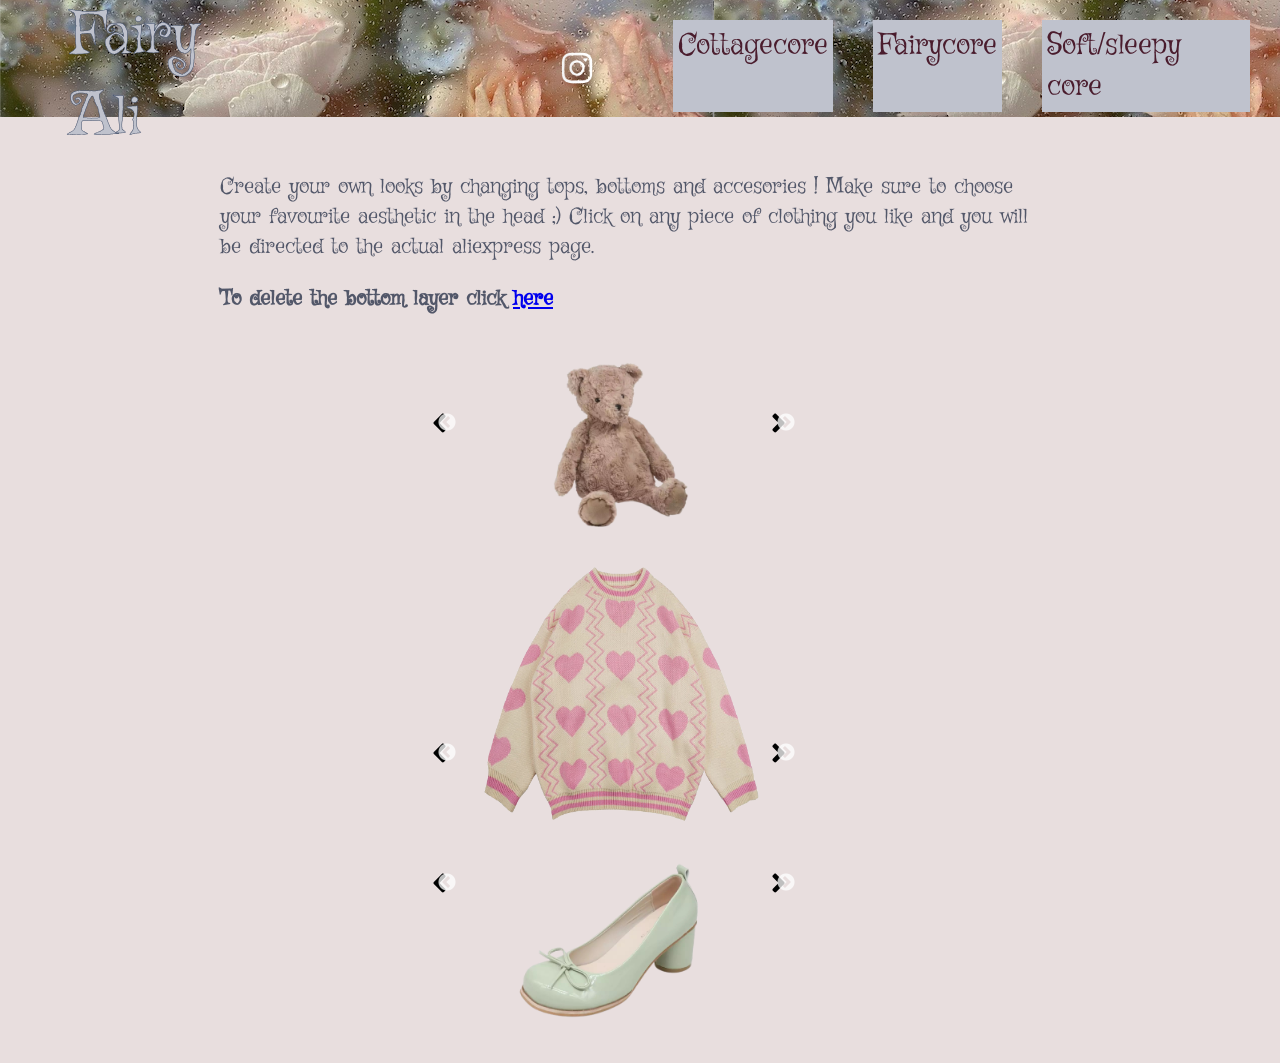
<file: softcore-nobottoms.html>
<!DOCTYPE html>
<html lang="en">
 <head>
  <link href="css/softcore.css" rel="stylesheet"/>
  <meta charset="utf-8"/>
  <meta content="width=device-width, initial-scale=1.0" name="viewport"/>
  <title>
   FairyAli
  </title>
  <link href="vendor/slick/slick.css" rel="stylesheet" type="text/css"/>
  <link href="vendor/slick/slick-theme.css" rel="stylesheet" type="text/css">
  
 </head>
 <body>
  <header class="header">
   <div class="container">
    <div class="header_body">
     <div class="web_name">
      Fairy Ali
     </div>
     <div class="insta">
      <a href="https://www.instagram.com/fifictional/" target="_blank">
       <img alt="Instagram" src="img/fairyali_insta.png"/>
      </a>
     </div>
     <div class="header_burger">
      <span>
      </span>
      <nav class="header_menu">
       <ul class="header_list">
        <li>
         <a class="header_link" href="cottagecore.html">
          Cottagecore
         </a>
        </li>
        <li>
         <a class="header_link" href="fairycore.html">
          Fairycore
         </a>
        </li>
        <li>
         <a class="header_link" href="softcore.html">
          Soft/sleepy core
         </a>
        </li>
       </ul>
      </nav>
     </div>
    </div>
   </div>
  </header>
  <div class="content">
   <div class="container">
    <div class="content_text">
     <div class="headtext">
      <p>
       Create your own looks by changing tops, bottoms and accesories !
                            Make sure to choose your favourite aesthetic in the head ;)
                            Click on any piece of clothing you like and you will be directed to the actual aliexpress page.
      </p>
      <h4>
       To delete the bottom layer click
       <a href="softcore-nobottoms.html">
        here
       </a>
      </h4>
     </div>
     <div class="slider_accesories">
      <div class="slider_item">
       <a href="https://a.aliexpress.com/_Ar3yIb" target="_blank">
        <img alt="grungecore_accessory01" height="200px" src="img/soft-sleepycore/fairyali_sleepycore_accessory1.png" width="200px"/>
       </a>
      </div>
      <div class="slider_item">
       <a href="https://aliexpress.ru/item/1005003087607763.html?gatewayAdapt=glo2rus&amp;srcSns=sns_More&amp;spreadType=socialShare&amp;bizType=ProductDetail&amp;social_params=40107963167&amp;aff_fcid=1a165851ce3447f3b4b6e9af44a35f44-1634283296953-03191-_AWBPXd&amp;tt=MG&amp;aff_fsk=_AWBPXd&amp;aff_platform=default&amp;sk=_AWBPXd&amp;aff_trace_key=1a165851ce3447f3b4b6e9af44a35f44-1634283296953-03191-_AWBPXd&amp;shareId=40107963167&amp;businessType=ProductDetail&amp;platform=AE&amp;terminal_id=4b6dd10d38564db7b15db9d574ed65c0" target="_blank">
        <img alt="grungecore_accessory2" height="200px" src="img/soft-sleepycore/fairyali_sleepycore_accessory2.png" width="200px"/>
       </a>
      </div>
      <div class="slider_item">
       <a href="https://aliexpress.ru/item/1005002365944956.html?gatewayAdapt=glo2rus&amp;srcSns=sns_More&amp;spreadType=socialShare&amp;bizType=ProductDetail&amp;social_params=40107963993&amp;aff_fcid=9d0a821e425947258a763e92e20658f7-1634283275898-02611-_A0qiYb&amp;tt=MG&amp;aff_fsk=_A0qiYb&amp;aff_platform=default&amp;sk=_A0qiYb&amp;aff_trace_key=9d0a821e425947258a763e92e20658f7-1634283275898-02611-_A0qiYb&amp;shareId=40107963993&amp;businessType=ProductDetail&amp;platform=AE&amp;terminal_id=4b6dd10d38564db7b15db9d574ed65c0" target="_blank">
        <img alt="grungecore_accessory3" height="200px" src="img/soft-sleepycore/fairyali_sleepycore_accessory3.png" width="200px"/>
       </a>
      </div>
      <div class="slider_item">
       <a href="https://aliexpress.ru/item/32892600818.html?aff_fcid=aef6129645f3441baddd9b68ac6da7b5-1634283335344-01434-_ASxCir&amp;aff_fsk=_ASxCir&amp;aff_platform=default&amp;aff_trace_key=aef6129645f3441baddd9b68ac6da7b5-1634283335344-01434-_ASxCir&amp;bizType=ProductDetail&amp;businessType=ProductDetail&amp;gatewayAdapt=glo2rus&amp;platform=AE&amp;shareId=40106461654&amp;sk=_ASxCir&amp;sku_id=67346743690&amp;social_params=40106461654&amp;spreadType=socialShare&amp;srcSns=sns_More&amp;terminal_id=4b6dd10d38564db7b15db9d574ed65c0&amp;tt=MG" target="_blank">
        <img alt="grungecore_accessory4" height="200px" src="img/soft-sleepycore/fairyali_sleepycore_accessory4.png" width="200px"/>
       </a>
      </div>
      <div class="slider_item">
       <a href="https://aliexpress.ru/item/1005002080449095.html?gatewayAdapt=glo2rus&amp;srcSns=sns_More&amp;spreadType=socialShare&amp;bizType=ProductDetail&amp;social_params=40107420482&amp;aff_fcid=968f5990a0c241a7a8c6af6016c341c1-1634283384966-06846-_A9rqef&amp;tt=MG&amp;aff_fsk=_A9rqef&amp;aff_platform=default&amp;sk=_A9rqef&amp;aff_trace_key=968f5990a0c241a7a8c6af6016c341c1-1634283384966-06846-_A9rqef&amp;shareId=40107420482&amp;businessType=ProductDetail&amp;platform=AE&amp;terminal_id=4b6dd10d38564db7b15db9d574ed65c0" target="_blank">
        <img alt="grungecore_accessory5" height="200px" src="img/soft-sleepycore/fairyali_sleepycore_accessory5.png" width="200px"/>
       </a>
      </div>
      <div class="slider_item">
       <a href="https://aliexpress.ru/item/32611414127.html?gatewayAdapt=glo2rus&amp;srcSns=sns_More&amp;spreadType=socialShare&amp;bizType=ProductDetail&amp;social_params=40106464153&amp;aff_fcid=6ec073684ce642e9be700da9fc26c6a7-1634283427494-09023-_AgLrGP&amp;tt=MG&amp;aff_fsk=_AgLrGP&amp;aff_platform=default&amp;sk=_AgLrGP&amp;aff_trace_key=6ec073684ce642e9be700da9fc26c6a7-1634283427494-09023-_AgLrGP&amp;shareId=40106464153&amp;businessType=ProductDetail&amp;platform=AE&amp;terminal_id=4b6dd10d38564db7b15db9d574ed65c0" target="_blank">
        <img alt="grungecore_accessory6" height="200px" src="img/soft-sleepycore/fairyali_sleepycore_accessory6.png" width="200px"/>
       </a>
      </div>
      <div class="slider_item">
       <a href="https://aliexpress.ru/item/1005003135043085.html?gatewayAdapt=glo2rus&amp;srcSns=sns_More&amp;spreadType=socialShare&amp;bizType=ProductDetail&amp;social_params=40107966274&amp;aff_fcid=4a48d004c80e455aa48a676c6e8952c0-1634283446122-07514-_AOvcCb&amp;tt=MG&amp;aff_fsk=_AOvcCb&amp;aff_platform=default&amp;sk=_AOvcCb&amp;aff_trace_key=4a48d004c80e455aa48a676c6e8952c0-1634283446122-07514-_AOvcCb&amp;shareId=40107966274&amp;businessType=ProductDetail&amp;platform=AE&amp;terminal_id=4b6dd10d38564db7b15db9d574ed65c0" target="_blank">
        <img alt="grungecore_accessory7" height="200px" src="img/soft-sleepycore/fairyali_sleepycore_accessory7.png" width="200px"/>
       </a>
      </div>
      <div class="slider_item">
       <a href="https://aliexpress.ru/item/1005003090640942.html?gatewayAdapt=glo2rus&amp;srcSns=sns_More&amp;spreadType=socialShare&amp;bizType=ProductDetail&amp;social_params=40107966320&amp;aff_fcid=1c58fcc37c8d46359adf9b241876d783-1634283468356-09280-_AYsO0T&amp;tt=MG&amp;aff_fsk=_AYsO0T&amp;aff_platform=default&amp;sk=_AYsO0T&amp;aff_trace_key=1c58fcc37c8d46359adf9b241876d783-1634283468356-09280-_AYsO0T&amp;shareId=40107966320&amp;businessType=ProductDetail&amp;platform=AE&amp;terminal_id=4b6dd10d38564db7b15db9d574ed65c0" target="_blank">
        <img alt="grungecore_accessory8" height="200px" src="img/soft-sleepycore/fairyali_sleepycore_accessory8.png" width="200px"/>
       </a>
      </div>
      <div class="slider_item">
       <a href="https://aliexpress.ru/item/1005002811258854.html?gatewayAdapt=glo2rus&amp;srcSns=sns_More&amp;spreadType=socialShare&amp;bizType=ProductDetail&amp;social_params=40107421307&amp;aff_fcid=282a6e144cf8488da990d84fc5daf6c3-1634283485753-07155-_9HLlQb&amp;tt=MG&amp;aff_fsk=_9HLlQb&amp;aff_platform=default&amp;sk=_9HLlQb&amp;aff_trace_key=282a6e144cf8488da990d84fc5daf6c3-1634283485753-07155-_9HLlQb&amp;shareId=40107421307&amp;businessType=ProductDetail&amp;platform=AE&amp;terminal_id=4b6dd10d38564db7b15db9d574ed65c0" target="_blank">
        <img alt="grungecore_accessory10" height="200px" src="img/soft-sleepycore/fairyali_sleepycore_accessory10.png" width="200px"/>
       </a>
      </div>
      <div class="slider_item">
       <a href="https://aliexpress.ru/item/1005002482998718.html?gatewayAdapt=glo2rus&amp;srcSns=sns_More&amp;spreadType=socialShare&amp;bizType=ProductDetail&amp;social_params=40107421348&amp;aff_fcid=1b4fdd23c1534d5abb9a64d2e7fccd82-1634283535187-00508-_AsRFKL&amp;tt=MG&amp;aff_fsk=_AsRFKL&amp;aff_platform=default&amp;sk=_AsRFKL&amp;aff_trace_key=1b4fdd23c1534d5abb9a64d2e7fccd82-1634283535187-00508-_AsRFKL&amp;shareId=40107421348&amp;businessType=ProductDetail&amp;platform=AE&amp;terminal_id=4b6dd10d38564db7b15db9d574ed65c0" target="_blank">
        <img alt="grungecore_accessory11" height="200px" src="img/soft-sleepycore/fairyali_sleepycore_accessory11.png" width="200px"/>
       </a>
      </div>
      <div class="slider_item">
       <a href="https://aliexpress.ru/item/1005002309081377.html?gatewayAdapt=glo2rus&amp;srcSns=sns_More&amp;spreadType=socialShare&amp;bizType=ProductDetail&amp;social_params=40106464879&amp;aff_fcid=62304b3a8454428786136e9f173dbce3-1634283551933-09946-_9ukjxN&amp;tt=MG&amp;aff_fsk=_9ukjxN&amp;aff_platform=default&amp;sk=_9ukjxN&amp;aff_trace_key=62304b3a8454428786136e9f173dbce3-1634283551933-09946-_9ukjxN&amp;shareId=40106464879&amp;businessType=ProductDetail&amp;platform=AE&amp;terminal_id=4b6dd10d38564db7b15db9d574ed65c0" target="_blank">
        <img alt="grungecore_accessory12" height="200px" src="img/soft-sleepycore/fairyali_sleepycore_accessory12.png" width="200px"/>
       </a>
      </div>
      <div class="slider_item">
       <a href="https://aliexpress.ru/item/4000693650500.html?gatewayAdapt=glo2rus&amp;srcSns=sns_More&amp;spreadType=socialShare&amp;bizType=ProductDetail&amp;social_params=40107967056&amp;aff_fcid=eea4f2bace1540989599b60ba1bdccb9-1634283580390-04983-_99kQp9&amp;tt=MG&amp;aff_fsk=_99kQp9&amp;aff_platform=default&amp;sk=_99kQp9&amp;aff_trace_key=eea4f2bace1540989599b60ba1bdccb9-1634283580390-04983-_99kQp9&amp;shareId=40107967056&amp;businessType=ProductDetail&amp;platform=AE&amp;terminal_id=4b6dd10d38564db7b15db9d574ed65c0" target="_blank">
        <img alt="grungecore_accessory14" height="200px" src="img/soft-sleepycore/fairyali_sleepycore_accessory13.png" width="200px"/>
       </a>
      </div>
      <div class="slider_item">
       <a href="https://aliexpress.ru/item/1005002288006269.html?gatewayAdapt=glo2rus&amp;srcSns=sns_More&amp;spreadType=socialShare&amp;bizType=ProductDetail&amp;social_params=40106468010&amp;aff_fcid=1495cd23acb84923b26180d1b6693af5-1634283608745-02196-_99g8Bh&amp;tt=MG&amp;aff_fsk=_99g8Bh&amp;aff_platform=default&amp;sk=_99g8Bh&amp;aff_trace_key=1495cd23acb84923b26180d1b6693af5-1634283608745-02196-_99g8Bh&amp;shareId=40106468010&amp;businessType=ProductDetail&amp;platform=AE&amp;terminal_id=4b6dd10d38564db7b15db9d574ed65c0" target="_blank">
        <img alt="grungecore_accessory13" height="200px" src="img/soft-sleepycore/fairyali_sleepycore_accessory14.png" width="200px"/>
       </a>
      </div>
      <div class="slider_item">
       <a href="https://aliexpress.ru/item/33051662174.html?gatewayAdapt=glo2rus&amp;srcSns=sns_More&amp;spreadType=socialShare&amp;bizType=ProductDetail&amp;social_params=40106474403&amp;aff_fcid=ee4663ede1d6434f90a527e2b0c9dd17-1634283675100-03915-_ATWs2J&amp;tt=MG&amp;aff_fsk=_ATWs2J&amp;aff_platform=default&amp;sk=_ATWs2J&amp;aff_trace_key=ee4663ede1d6434f90a527e2b0c9dd17-1634283675100-03915-_ATWs2J&amp;shareId=40106474403&amp;businessType=ProductDetail&amp;platform=AE&amp;terminal_id=4b6dd10d38564db7b15db9d574ed65c0" target="_blank">
        <img alt="grungecore_accessory16" height="200px" src="img/soft-sleepycore/fairyali_sleepycore_accessory16.png" width="200px"/>
       </a>
      </div>
      <div class="slider_item">
       <a href="https://aliexpress.ru/item/1005003193905841.html?gatewayAdapt=glo2rus&amp;srcSns=sns_More&amp;spreadType=socialShare&amp;bizType=ProductDetail&amp;social_params=40107489920&amp;aff_fcid=5f22451705254228a1158ace3fc4219a-1634293349567-01866-_9uUgKT&amp;tt=MG&amp;aff_fsk=_9uUgKT&amp;aff_platform=default&amp;sk=_9uUgKT&amp;aff_trace_key=5f22451705254228a1158ace3fc4219a-1634293349567-01866-_9uUgKT&amp;shareId=40107489920&amp;businessType=ProductDetail&amp;platform=AE&amp;terminal_id=4b6dd10d38564db7b15db9d574ed65c0" target="_blank">
        <img alt="grungecore_accessory17" height="200px" src="img/soft-sleepycore/fairyali_sleepycore_accessory17.png" width="200px"/>
       </a>
      </div>
      <div class="slider_item">
       <a href="https://aliexpress.ru/item/1005003102116476.html?gatewayAdapt=glo2rus&amp;srcSns=sns_More&amp;spreadType=socialShare&amp;bizType=ProductDetail&amp;social_params=40107490650&amp;aff_fcid=e9416c634a4140c089a73429265cbe2c-1634293374850-00131-_97WJBp&amp;tt=MG&amp;aff_fsk=_97WJBp&amp;aff_platform=default&amp;sk=_97WJBp&amp;aff_trace_key=e9416c634a4140c089a73429265cbe2c-1634293374850-00131-_97WJBp&amp;shareId=40107490650&amp;businessType=ProductDetail&amp;platform=AE&amp;terminal_id=4b6dd10d38564db7b15db9d574ed65c0" target="_blank">
        <img alt="grungecore_accessory18" height="200px" src="img/soft-sleepycore/fairyali_sleepycore_accessory18.png" width="200px"/>
       </a>
      </div>
      <div class="slider_item">
       <a href="https://aliexpress.ru/item/1005001813326583.html?gatewayAdapt=glo2rus&amp;srcSns=sns_More&amp;spreadType=socialShare&amp;bizType=ProductDetail&amp;social_params=40108028581&amp;aff_fcid=6b3a5025ddae45f39d7594a6ff6ba70c-1634293395761-03082-_Aff1OP&amp;tt=MG&amp;aff_fsk=_Aff1OP&amp;aff_platform=default&amp;sk=_Aff1OP&amp;aff_trace_key=6b3a5025ddae45f39d7594a6ff6ba70c-1634293395761-03082-_Aff1OP&amp;shareId=40108028581&amp;businessType=ProductDetail&amp;platform=AE&amp;terminal_id=4b6dd10d38564db7b15db9d574ed65c0" target="_blank">
        <img alt="grungecore_accessory19" height="200px" src="img/soft-sleepycore/fairyali_sleepycore_accessory19.png" width="200px"/>
       </a>
      </div>
      <div class="slider_item">
       <a href="https://aliexpress.ru/item/1005001709530787.html?gatewayAdapt=glo2rus&amp;srcSns=sns_More&amp;spreadType=socialShare&amp;bizType=ProductDetail&amp;social_params=40108029226&amp;aff_fcid=b7fc4e09f8534e5ba0e807c55946ea35-1634293412103-08131-_AlYKYX&amp;tt=MG&amp;aff_fsk=_AlYKYX&amp;aff_platform=default&amp;sk=_AlYKYX&amp;aff_trace_key=b7fc4e09f8534e5ba0e807c55946ea35-1634293412103-08131-_AlYKYX&amp;shareId=40108029226&amp;businessType=ProductDetail&amp;platform=AE&amp;terminal_id=4b6dd10d38564db7b15db9d574ed65c0" target="_blank">
        <img alt="grungecore_accessory20" height="200px" src="img/soft-sleepycore/fairyali_sleepycore_accessory20.png" width="200px"/>
       </a>
      </div>
      <div class="slider_item">
       <a href="https://aliexpress.ru/item/1005002946235312.html?gatewayAdapt=glo2rus&amp;srcSns=sns_More&amp;spreadType=socialShare&amp;bizType=ProductDetail&amp;social_params=40107013610&amp;aff_fcid=ad272fe115794642acc4dbbef4e54248-1634293426146-02836-_AXzN5z&amp;tt=MG&amp;aff_fsk=_AXzN5z&amp;aff_platform=default&amp;sk=_AXzN5z&amp;aff_trace_key=ad272fe115794642acc4dbbef4e54248-1634293426146-02836-_AXzN5z&amp;shareId=40107013610&amp;businessType=ProductDetail&amp;platform=AE&amp;terminal_id=4b6dd10d38564db7b15db9d574ed65c0" target="_blank">
        <img alt="grungecore_accessory21" height="200px" src="img/soft-sleepycore/fairyali_sleepycore_accessory21.png" width="200px"/>
       </a>
      </div>
      <div class="slider_item">
       <a href="https://aliexpress.ru/item/1005003001064866.html?gatewayAdapt=glo2rus&amp;srcSns=sns_More&amp;spreadType=socialShare&amp;bizType=ProductDetail&amp;social_params=40107584203&amp;aff_fcid=aa4424ebd553418fb8f5455be904b04b-1634293458558-07911-_9goqNZ&amp;tt=MG&amp;aff_fsk=_9goqNZ&amp;aff_platform=default&amp;sk=_9goqNZ&amp;aff_trace_key=aa4424ebd553418fb8f5455be904b04b-1634293458558-07911-_9goqNZ&amp;shareId=40107584203&amp;businessType=ProductDetail&amp;platform=AE&amp;terminal_id=4b6dd10d38564db7b15db9d574ed65c0" target="_blank">
        <img alt="grungecore_accessory22" height="200px" src="img/soft-sleepycore/fairyali_sleepycore_accessory22.png" width="200px"/>
       </a>
      </div>
      <div class="slider_item">
       <a href="https://aliexpress.ru/item/1005001638004532.html?gatewayAdapt=glo2rus&amp;srcSns=sns_More&amp;spreadType=socialShare&amp;bizType=ProductDetail&amp;social_params=40106896287&amp;aff_fcid=41f59c3aaad54cf48d85f8848eef21fc-1634283249280-05212-_9yfEJv&amp;tt=MG&amp;aff_fsk=_9yfEJv&amp;aff_platform=default&amp;sk=_9yfEJv&amp;aff_trace_key=41f59c3aaad54cf48d85f8848eef21fc-1634283249280-05212-_9yfEJv&amp;shareId=40106896287&amp;businessType=ProductDetail&amp;platform=AE&amp;terminal_id=4b6dd10d38564db7b15db9d574ed65c0" target="_blank">
        <img alt="grungecore_accessory23" height="200px" src="img/soft-sleepycore/fairyali_sleepycore_accessory23.png" width="200px"/>
       </a>
      </div>
     </div>
     <div class="slider_top">
      <div class="slider_item">
       <a href="https://a.aliexpress.com/_Aca19D" target="_blank">
        <img alt="grungecore_top1" height="300px" src="img/soft-sleepycore/fairyali_sleepycore_top2.png" width="300px"/>
       </a>
      </div>
      <div class="slider_item">
       <a href="https://aliexpress.ru/item/1005003157465173.html?srcSns=sns_More&amp;spreadType=socialShare&amp;bizType=ProductDetail&amp;social_params=40106902663&amp;aff_fcid=df8a372a5c0c438b96b2347f6a69c2a3-1635192215621-09186-_9zpwJh&amp;tt=MG&amp;aff_fsk=_9zpwJh&amp;aff_platform=default&amp;sk=_9zpwJh&amp;aff_trace_key=df8a372a5c0c438b96b2347f6a69c2a3-1635192215621-09186-_9zpwJh&amp;shareId=40106902663&amp;businessType=ProductDetail&amp;platform=AE&amp;terminal_id=4b6dd10d38564db7b15db9d574ed65c0" target="_blank">
        <img alt="grungecore_top1" height="300px" src="img/soft-sleepycore/fairyali_sleepycore_top1.png" width="300px"/>
       </a>
      </div>
      <div class="slider_item">
       <a href="https://a.aliexpress.com/_970FZl" target="_blank">
        <img alt="grungecore_top1" height="300px" src="img/soft-sleepycore/fairyali_sleepycore_top3.png" width="300px"/>
       </a>
      </div>
      <div class="slider_item">
       <a href="https://aliexpress.ru/item/1005002411396550.html?srcSns=sns_More&amp;spreadType=socialShare&amp;bizType=ProductDetail&amp;social_params=40107422818&amp;aff_fcid=18b3faa642bc48f38ab1a40c36414d16-1635192246386-03560-_9IBmbZ&amp;tt=MG&amp;aff_fsk=_9IBmbZ&amp;aff_platform=default&amp;sk=_9IBmbZ&amp;aff_trace_key=18b3faa642bc48f38ab1a40c36414d16-1635192246386-03560-_9IBmbZ&amp;shareId=40107422818&amp;businessType=ProductDetail&amp;platform=AE&amp;terminal_id=4b6dd10d38564db7b15db9d574ed65c0" target="_blank">
        <img alt="grungecore_top1" height="300px" src="img/soft-sleepycore/fairyali_sleepycore_top4.png" width="300px"/>
       </a>
      </div>
      <div class="slider_item">
       <a href="https://aliexpress.ru/item/1005002509010093.html?srcSns=sns_More&amp;spreadType=socialShare&amp;bizType=ProductDetail&amp;social_params=40107969434&amp;aff_fcid=585f0169b5ba4ec48ba82a2b31a922f4-1635192191644-09225-_APiIcF&amp;tt=MG&amp;aff_fsk=_APiIcF&amp;aff_platform=default&amp;sk=_APiIcF&amp;aff_trace_key=585f0169b5ba4ec48ba82a2b31a922f4-1635192191644-09225-_APiIcF&amp;shareId=40107969434&amp;businessType=ProductDetail&amp;platform=AE&amp;terminal_id=4b6dd10d38564db7b15db9d574ed65c0" target="_blank">
        <img alt="grungecore_top1" height="300px" src="img/soft-sleepycore/fairyali_sleepycore_top5.png" width="300px"/>
       </a>
      </div>
      <div class="slider_item">
       <a href="https://aliexpress.ru/item/1005001637613797.html?srcSns=sns_More&amp;spreadType=socialShare&amp;bizType=ProductDetail&amp;social_params=40106460090&amp;aff_fcid=ef47fcf04d134f599c189fc4e3427173-1635191958264-02189-_97Or8J&amp;tt=MG&amp;aff_fsk=_97Or8J&amp;aff_platform=default&amp;sk=_97Or8J&amp;aff_trace_key=ef47fcf04d134f599c189fc4e3427173-1635191958264-02189-_97Or8J&amp;shareId=40106460090&amp;businessType=ProductDetail&amp;platform=AE&amp;terminal_id=4b6dd10d38564db7b15db9d574ed65c0" target="_blank">
        <img alt="grungecore_top1" height="300px" src="img/soft-sleepycore/fairyali_sleepycore_top6.png" width="300px"/>
       </a>
      </div>
      <div class="slider_item">
       <a href="https://aliexpress.ru/item/32916103860.html?srcSns=sns_More&amp;spreadType=socialShare&amp;bizType=ProductDetail&amp;social_params=40106461749&amp;aff_fcid=14c4316b6515425e954d9eb9b6e9f12a-1635191993542-03748-_9QoAD5&amp;tt=MG&amp;aff_fsk=_9QoAD5&amp;aff_platform=default&amp;sk=_9QoAD5&amp;aff_trace_key=14c4316b6515425e954d9eb9b6e9f12a-1635191993542-03748-_9QoAD5&amp;shareId=40106461749&amp;businessType=ProductDetail&amp;platform=AE&amp;terminal_id=4b6dd10d38564db7b15db9d574ed65c0" target="_blank">
        <img alt="grungecore_top1" height="300px" src="img/soft-sleepycore/fairyali_sleepycore_top7.png" width="300px"/>
       </a>
      </div>
      <div class="slider_item">
       <a href="https://aliexpress.ru/item/1005001597701341.html?srcSns=sns_More&amp;spreadType=socialShare&amp;bizType=ProductDetail&amp;social_params=40106463286&amp;aff_fcid=4e186149ec2f4a409db2f8b33f77973d-1635192015850-00606-_AN3WZz&amp;tt=MG&amp;aff_fsk=_AN3WZz&amp;aff_platform=default&amp;sk=_AN3WZz&amp;aff_trace_key=4e186149ec2f4a409db2f8b33f77973d-1635192015850-00606-_AN3WZz&amp;shareId=40106463286&amp;businessType=ProductDetail&amp;platform=AE&amp;terminal_id=4b6dd10d38564db7b15db9d574ed65c0" target="_blank">
        <img alt="grungecore_top1" height="300px" src="img/soft-sleepycore/fairyali_sleepycore_top8.png" width="300px"/>
       </a>
      </div>
      <div class="slider_item">
       <a href="https://a.aliexpress.com/_9JAoeX" target="_blank">
        <img alt="grungecore_top1" height="300px" src="img/soft-sleepycore/fairyali_sleepycore_top9.png" width="300px"/>
       </a>
      </div>
      <div class="slider_item">
       <a href="https://a.aliexpress.com/_AkspeL" target="_blank">
        <img alt="grungecore_top1" height="300px" src="img/soft-sleepycore/fairyali_sleepycore_top10.png" width="300px"/>
       </a>
      </div>
      <div class="slider_item">
       <a href="https://aliexpress.ru/item/1005002813601577.html?srcSns=sns_More&amp;spreadType=socialShare&amp;bizType=ProductDetail&amp;social_params=40106465694&amp;aff_fcid=112015a2364e4dc6bc83ee852fe3ab7f-1635192067800-02301-_Aa7hsP&amp;tt=MG&amp;aff_fsk=_Aa7hsP&amp;aff_platform=default&amp;sk=_Aa7hsP&amp;aff_trace_key=112015a2364e4dc6bc83ee852fe3ab7f-1635192067800-02301-_Aa7hsP&amp;shareId=40106465694&amp;businessType=ProductDetail&amp;platform=AE&amp;terminal_id=4b6dd10d38564db7b15db9d574ed65c0" target="_blank">
        <img alt="grungecore_top1" height="300px" src="img/soft-sleepycore/fairyali_sleepycore_top11.png" width="300px"/>
       </a>
      </div>
      <div class="slider_item">
       <a href="https://aliexpress.ru/item/1005003140980271.html?srcSns=sns_More&amp;spreadType=socialShare&amp;bizType=ProductDetail&amp;social_params=40106901937&amp;aff_fcid=12d25eddf23b48949aa7cd9afe74da8b-1635192148976-04435-_9GKpiT&amp;tt=MG&amp;aff_fsk=_9GKpiT&amp;aff_platform=default&amp;sk=_9GKpiT&amp;aff_trace_key=12d25eddf23b48949aa7cd9afe74da8b-1635192148976-04435-_9GKpiT&amp;shareId=40106901937&amp;businessType=ProductDetail&amp;platform=AE&amp;terminal_id=4b6dd10d38564db7b15db9d574ed65c0" target="_blank">
        <img alt="grungecore_top1" height="300px" src="img/soft-sleepycore/fairyali_sleepycore_top12.png" width="300px"/>
       </a>
      </div>
      <div class="slider_item">
       <a href="https://aliexpress.ru/item/1005003140980271.html?srcSns=sns_More&amp;spreadType=socialShare&amp;bizType=ProductDetail&amp;social_params=40106901937&amp;aff_fcid=12d25eddf23b48949aa7cd9afe74da8b-1635192148976-04435-_9GKpiT&amp;tt=MG&amp;aff_fsk=_9GKpiT&amp;aff_platform=default&amp;sk=_9GKpiT&amp;aff_trace_key=12d25eddf23b48949aa7cd9afe74da8b-1635192148976-04435-_9GKpiT&amp;shareId=40106901937&amp;businessType=ProductDetail&amp;platform=AE&amp;terminal_id=4b6dd10d38564db7b15db9d574ed65c0" target="_blank">
        <img alt="grungecore_top1" height="300px" src="img/soft-sleepycore/fairyali_sleepycore_top13.png" width="300px"/>
       </a>
      </div>
      <div class="slider_item">
       <a href="https://aliexpress.ru/item/4001229583077.html?srcSns=sns_More&amp;spreadType=socialShare&amp;bizType=ProductDetail&amp;social_params=40106468132&amp;aff_fcid=38c675c44cc24bb4888c3ea694adb20e-1635192171982-06919-_ANnvQT&amp;tt=MG&amp;aff_fsk=_ANnvQT&amp;aff_platform=default&amp;sk=_ANnvQT&amp;aff_trace_key=38c675c44cc24bb4888c3ea694adb20e-1635192171982-06919-_ANnvQT&amp;shareId=40106468132&amp;businessType=ProductDetail&amp;platform=AE&amp;terminal_id=4b6dd10d38564db7b15db9d574ed65c0" target="_blank">
        <img alt="grungecore_top1" height="300px" src="img/soft-sleepycore/fairyali_sleepycore_top14.png" width="300px"/>
       </a>
      </div>
      <div class="slider_item">
       <a href="https://aliexpress.ru/item/1005002069071279.html?srcSns=sns_More&amp;spreadType=socialShare&amp;bizType=ProductDetail&amp;social_params=40106459288&amp;aff_fcid=fdee5ba591ca463aa79b1e23e8020b99-1635191894673-07524-_ASzW2P&amp;tt=MG&amp;aff_fsk=_ASzW2P&amp;aff_platform=default&amp;sk=_ASzW2P&amp;aff_trace_key=fdee5ba591ca463aa79b1e23e8020b99-1635191894673-07524-_ASzW2P&amp;shareId=40106459288&amp;businessType=ProductDetail&amp;platform=AE&amp;terminal_id=4b6dd10d38564db7b15db9d574ed65c0" target="_blank">
        <img alt="grungecore_top1" height="300px" src="img/soft-sleepycore/fairyali_sleepycore_top15.png" width="300px"/>
       </a>
      </div>
      <div class="slider_item">
       <a href="https://a.aliexpress.com/_AUZIzh" target="_blank">
        <img alt="grungecore_top1" height="300px" src="img/soft-sleepycore/fairyali_sleepycore_top16.png" width="300px"/>
       </a>
      </div>
      <div class="slider_item">
       <a href="https://aliexpress.ru/item/1005002411396550.html?srcSns=sns_More&amp;spreadType=socialShare&amp;bizType=ProductDetail&amp;social_params=40107422818&amp;aff_fcid=18b3faa642bc48f38ab1a40c36414d16-1635192246386-03560-_9IBmbZ&amp;tt=MG&amp;aff_fsk=_9IBmbZ&amp;aff_platform=default&amp;sk=_9IBmbZ&amp;aff_trace_key=18b3faa642bc48f38ab1a40c36414d16-1635192246386-03560-_9IBmbZ&amp;shareId=40107422818&amp;businessType=ProductDetail&amp;platform=AE&amp;terminal_id=4b6dd10d38564db7b15db9d574ed65c0" target="_blank">
        <img alt="grungecore_top1" height="300px" src="img/soft-sleepycore/fairyali_sleepycore_top17.png" width="300px"/>
       </a>
      </div>
      <div class="slider_item">
       <a href="https://a.aliexpress.com/_977JYP" target="_blank">
        <img alt="grungecore_top1" height="300px" src="img/soft-sleepycore/fairyali_sleepycore_top18.png" width="300px"/>
       </a>
      </div>
      <div class="slider_item">
       <a href="https://aliexpress.ru/item/32891222882.html?srcSns=sns_More&amp;spreadType=socialShare&amp;bizType=ProductDetail&amp;social_params=40107965468&amp;aff_fcid=0c169083f1184c9c8191c5a8049ebc4c-1635191926035-00751-_Ae6b5t&amp;tt=MG&amp;aff_fsk=_Ae6b5t&amp;aff_platform=default&amp;sk=_Ae6b5t&amp;aff_trace_key=0c169083f1184c9c8191c5a8049ebc4c-1635191926035-00751-_Ae6b5t&amp;shareId=40107965468&amp;businessType=ProductDetail&amp;platform=AE&amp;terminal_id=4b6dd10d38564db7b15db9d574ed65c0" target="_blank">
        <img alt="grungecore_top1" height="300px" src="img/soft-sleepycore/fairyali_sleepycore_top19.png" width="200px"/>
       </a>
      </div>
      <div class="slider_item">
       <a href="https://a.aliexpress.com/_ACIE95" target="_blank">
        <img alt="grungecore_top1" height="300px" src="img/soft-sleepycore/fairyali_sleepycore_top20.png" width="300px"/>
       </a>
      </div>
      <div class="slider_item">
       <a href="https://aliexpress.ru/item/1005001869678460.html?srcSns=sns_More&amp;spreadType=socialShare&amp;bizType=ProductDetail&amp;social_params=40106474438&amp;aff_fcid=43840a9243c74343a87e869b342e58c0-1635192419786-08231-_AdZ7GB&amp;tt=MG&amp;aff_fsk=_AdZ7GB&amp;aff_platform=default&amp;sk=_AdZ7GB&amp;aff_trace_key=43840a9243c74343a87e869b342e58c0-1635192419786-08231-_AdZ7GB&amp;shareId=40106474438&amp;businessType=ProductDetail&amp;platform=AE&amp;terminal_id=4b6dd10d38564db7b15db9d574ed65c0" target="_blank">
        <img alt="grungecore_top1" height="300px" src="img/soft-sleepycore/fairyali_sleepycore_top21.png" width="300px"/>
       </a>
      </div>
      <div class="slider_item">
       <a href="https://aliexpress.ru/item/1005002946575505.html?srcSns=sns_More&amp;spreadType=socialShare&amp;bizType=ProductDetail&amp;social_params=40107965436&amp;aff_fcid=b1fbf677364f463c8c296d395e8a1029-1635191852894-01502-_Ar3LAj&amp;tt=MG&amp;aff_fsk=_Ar3LAj&amp;aff_platform=default&amp;sk=_Ar3LAj&amp;aff_trace_key=b1fbf677364f463c8c296d395e8a1029-1635191852894-01502-_Ar3LAj&amp;shareId=40107965436&amp;businessType=ProductDetail&amp;platform=AE&amp;terminal_id=4b6dd10d38564db7b15db9d574ed65c0" target="_blank">
        <img alt="grungecore_top1" height="300px" src="img/soft-sleepycore/fairyali_sleepycore_top22.png" width="300px"/>
       </a>
      </div>
      <div class="slider_item">
       <a href="https://a.aliexpress.com/_ApuqVD" target="_blank">
        <img alt="grungecore_top1" height="300px" src="img/soft-sleepycore/fairyali_sleepycore_top23.png" width="300px"/>
       </a>
      </div>
      <div class="slider_item">
       <a href="https://a.aliexpress.com/_ApEWQ7" target="_blank">
        <img alt="grungecore_top1" height="300px" src="img/soft-sleepycore/fairyali_sleepycore_top24.png" width="300px"/>
       </a>
      </div>
      <div class="slider_item">
       <a href="https://a.aliexpress.com/_AZkSCf" target="_blank">
        <img alt="grungecore_top1" height="300px" src="img/soft-sleepycore/fairyali_sleepycore_top25.png" width="300px"/>
       </a>
      </div>
      <div class="slider_item">
       <a href="https://aliexpress.ru/item/1005003016087629.html?srcSns=sns_More&amp;spreadType=socialShare&amp;bizType=ProductDetail&amp;social_params=40107088823&amp;aff_fcid=ecde50c471aa483eb3b1d9f3482ffa5a-1635192561471-06397-_ASYGYX&amp;tt=MG&amp;aff_fsk=_ASYGYX&amp;aff_platform=default&amp;sk=_ASYGYX&amp;aff_trace_key=ecde50c471aa483eb3b1d9f3482ffa5a-1635192561471-06397-_ASYGYX&amp;shareId=40107088823&amp;businessType=ProductDetail&amp;platform=AE&amp;terminal_id=4b6dd10d38564db7b15db9d574ed65c0" target="_blank">
        <img alt="grungecore_top1" height="300px" src="img/soft-sleepycore/fairyali_sleepycore_top26.png" width="300px"/>
       </a>
      </div>
      <div class="slider_item">
       <a href="https://www.aliexpress.com/item/1005002546547394.html?&amp;srcSns=sns_More&amp;businessType=ProductDetail&amp;spreadType=socialShare" target="_blank">
        <img alt="grungecore_top1" height="300px" src="img/soft-sleepycore/fairyali_sleepycore_top27.png" width="300px"/>
       </a>
      </div>
      <div class="slider_item">
       <a href="https://a.aliexpress.com/_AZMuJp" target="_blank">
        <img alt="grungecore_top1" height="300px" src="img/soft-sleepycore/fairyali_sleepycore_top28.png" width="300px"/>
       </a>
      </div>
      <div class="slider_item">
       <a href="https://aliexpress.ru/item/1005002097061490.html?srcSns=sns_More&amp;spreadType=socialShare&amp;bizType=ProductDetail&amp;social_params=40106472178&amp;aff_fcid=abebaaf5c38540cf8f2e2e2835a223e1-1635192296664-01255-_Aoen67&amp;tt=MG&amp;aff_fsk=_Aoen67&amp;aff_platform=default&amp;sk=_Aoen67&amp;aff_trace_key=abebaaf5c38540cf8f2e2e2835a223e1-1635192296664-01255-_Aoen67&amp;shareId=40106472178&amp;businessType=ProductDetail&amp;platform=AE&amp;terminal_id=4b6dd10d38564db7b15db9d574ed65c0" target="_blank">
        <img alt="grungecore_top1" height="300px" src="img/soft-sleepycore/fairyali_sleepycore_top29.png" width="300px"/>
       </a>
      </div>
     </div>
     <div class="slider_shoes">
      <div class="slider_item">
       <a href="https://aliexpress.ru/item/4001146321394.html?srcSns=sns_More&amp;spreadType=socialShare&amp;bizType=ProductDetail&amp;social_params=40107088943&amp;aff_fcid=ce7197588dd64b2d8a8ab9a9da0483b3-1635190860708-03629-_9Q9umx&amp;tt=MG&amp;aff_fsk=_9Q9umx&amp;aff_platform=default&amp;sk=_9Q9umx&amp;aff_trace_key=ce7197588dd64b2d8a8ab9a9da0483b3-1635190860708-03629-_9Q9umx&amp;shareId=40107088943&amp;businessType=ProductDetail&amp;platform=AE&amp;terminal_id=4b6dd10d38564db7b15db9d574ed65c0" target="_blank">
        <img alt="grungecore_shoes1" height="200px" src="img/soft-sleepycore/fairyali_sleepycore_shoes1.png" width="200px"/>
       </a>
      </div>
      <div class="slider_item">
       <a href="https://aliexpress.ru/item/1005002833207090.html?srcSns=sns_More&amp;spreadType=socialShare&amp;bizType=ProductDetail&amp;social_params=40107581094&amp;aff_fcid=4e1d2bdf114f42c7bfc52750b3f98727-1635190832557-00947-_9wNJIn&amp;tt=MG&amp;aff_fsk=_9wNJIn&amp;aff_platform=default&amp;sk=_9wNJIn&amp;aff_trace_key=4e1d2bdf114f42c7bfc52750b3f98727-1635190832557-00947-_9wNJIn&amp;shareId=40107581094&amp;businessType=ProductDetail&amp;platform=AE&amp;terminal_id=4b6dd10d38564db7b15db9d574ed65c0" target="_blank">
        <img alt="grungecore_shoes1" height="200px" src="img/soft-sleepycore/fairyali_sleepycore_shoes2.png" width="200px"/>
       </a>
      </div>
      <div class="slider_item">
       <a href="https://aliexpress.ru/item/1005002639124681.html?srcSns=sns_More&amp;spreadType=socialShare&amp;bizType=ProductDetail&amp;social_params=40106902718&amp;aff_fcid=3cd53b87554e4534b08915e4ccb32175-1635190999501-00823-_AWStK3&amp;tt=MG&amp;aff_fsk=_AWStK3&amp;aff_platform=default&amp;sk=_AWStK3&amp;aff_trace_key=3cd53b87554e4534b08915e4ccb32175-1635190999501-00823-_AWStK3&amp;shareId=40106902718&amp;businessType=ProductDetail&amp;platform=AE&amp;terminal_id=4b6dd10d38564db7b15db9d574ed65c0" target="_blank">
        <img alt="grungecore_shoes1" height="200px" src="img/soft-sleepycore/fairyali_sleepycore_shoes4.png" width="200px"/>
       </a>
      </div>
      <div class="slider_item">
       <a href="https://aliexpress.ru/item/32954838691.html?srcSns=sns_More&amp;spreadType=socialShare&amp;bizType=ProductDetail&amp;social_params=40106473766&amp;aff_fcid=5056462560ed4f1d82d54cfd31a69935-1635191106244-05372-_AKVcIJ&amp;tt=MG&amp;aff_fsk=_AKVcIJ&amp;aff_platform=default&amp;sk=_AKVcIJ&amp;aff_trace_key=5056462560ed4f1d82d54cfd31a69935-1635191106244-05372-_AKVcIJ&amp;shareId=40106473766&amp;businessType=ProductDetail&amp;platform=AE&amp;terminal_id=4b6dd10d38564db7b15db9d574ed65c0" target="_blank">
        <img alt="grungecore_shoes1" height="200px" src="img/soft-sleepycore/fairyali_sleepycore_shoes5.png" width="200px"/>
       </a>
      </div>
      <div class="slider_item">
       <a href="https://aliexpress.ru/item/1005001902958855.html?srcSns=sns_More&amp;spreadType=socialShare&amp;bizType=ProductDetail&amp;social_params=40106899432&amp;aff_fcid=f0be596f75df4bbe8ce7775227c1d8f1-1635190945472-07094-_ALRwfh&amp;tt=MG&amp;aff_fsk=_ALRwfh&amp;aff_platform=default&amp;sk=_ALRwfh&amp;aff_trace_key=f0be596f75df4bbe8ce7775227c1d8f1-1635190945472-07094-_ALRwfh&amp;shareId=40106899432&amp;businessType=ProductDetail&amp;platform=AE&amp;terminal_id=4b6dd10d38564db7b15db9d574ed65c0" target="_blank">
        <img alt="grungecore_shoes1" height="200px" src="img/soft-sleepycore/fairyali_sleepycore_shoes6.png" width="200px"/>
       </a>
      </div>
      <div class="slider_item">
       <a href="https://aliexpress.ru/item/1005001632191470.html?srcSns=sns_More&amp;spreadType=socialShare&amp;bizType=ProductDetail&amp;social_params=40107422173&amp;aff_fcid=9bfffb0b236a4250abe1452788d30970-1635190923912-07143-_AK6HIx&amp;tt=MG&amp;aff_fsk=_AK6HIx&amp;aff_platform=default&amp;sk=_AK6HIx&amp;aff_trace_key=9bfffb0b236a4250abe1452788d30970-1635190923912-07143-_AK6HIx&amp;shareId=40107422173&amp;businessType=ProductDetail&amp;platform=AE&amp;terminal_id=4b6dd10d38564db7b15db9d574ed65c0" target="_blank">
        <img alt="grungecore_shoes1" height="200px" src="img/soft-sleepycore/fairyali_sleepycore_shoes7.png" width="200px"/>
       </a>
      </div>
     </div>
    </div>
   </div>
   <script src="https://code.jquery.com/jquery-3.6.0.min.js" type="text/javascript">
   </script>
   <script src="vendor/slick/slick.min.js" type="text/javascript">
   </script>
   <script>
    $ (function() {
                $('.slider_accesories').slick()
                $('.slider_top').slick()
                                $('.slider_shoes').slick()   
                $('.header_burger').click(function(event) {
                    $('.header_burger,.header_menu').toggleClass('active');

                });
                
            });
   </script>
  </div>
 </body>
</html>
</file>
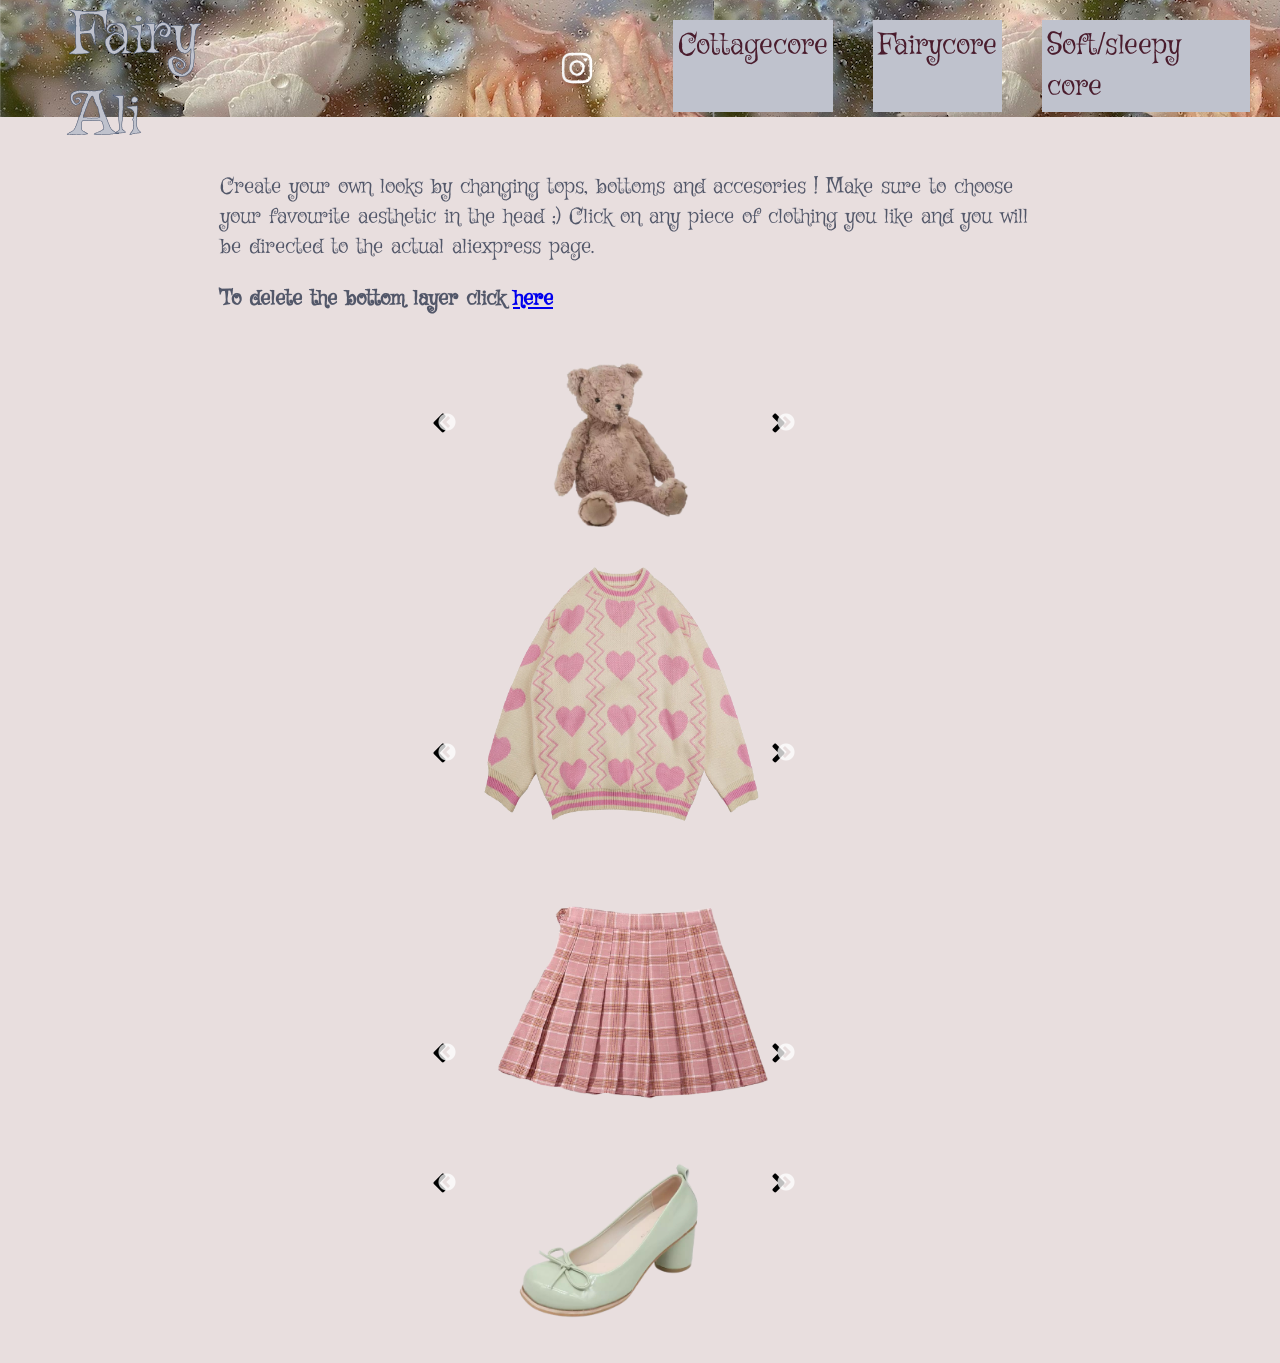
<file: softcore.html>
<!DOCTYPE html>
<html lang="en">
 <head>
  <link href="css/softcore.css" rel="stylesheet"/>
  <meta charset="utf-8"/>
  <meta content="width=device-width, initial-scale=1.0" name="viewport"/>
  <title>
   FairyAli
  </title>
  <link href="vendor/slick/slick.css" rel="stylesheet" type="text/css"/>
  <link href="vendor/slick/slick-theme.css" rel="stylesheet" type="text/css">
  
 </head>
 <body>
  <header class="header">
   <div class="container">
    <div class="header_body">
     <div class="web_name">
      Fairy Ali
     </div>
     <div class="insta">
      <a href="https://www.instagram.com/fifictional/" target="_blank">
       <img alt="Instagram" src="img/fairyali_insta.png"/>
      </a>
     </div>
     <div class="header_burger">
      <span>
      </span>
      <nav class="header_menu">
       <ul class="header_list">
        <li>
         <a class="header_link" href="cottagecore.html">
          Cottagecore
         </a>
        </li>
        <li>
         <a class="header_link" href="fairycore.html">
          Fairycore
         </a>
        </li>
        <li>
         <a class="header_link" href="softcore.html">
          Soft/sleepy core
         </a>
        </li>
       </ul>
      </nav>
     </div>
    </div>
   </div>
  </header>
  <div class="content">
   <div class="container">
    <div class="content_text">
     <div class="headtext">
      <p>
       Create your own looks by changing tops, bottoms and accesories !
                            Make sure to choose your favourite aesthetic in the head ;)
                            Click on any piece of clothing you like and you will be directed to the actual aliexpress page.
      </p>
      <h4>
       To delete the bottom layer click
       <a href="softcore-nobottoms.html">
        here
       </a>
      </h4>
     </div>
     <div class="slider_accesories">
      <div class="slider_item">
       <a href="https://a.aliexpress.com/_Ar3yIb" target="_blank">
        <img alt="grungecore_accessory01" height="200px" src="img/soft-sleepycore/fairyali_sleepycore_accessory1.png" width="200px"/>
       </a>
      </div>
      <div class="slider_item">
       <a href="https://aliexpress.ru/item/1005003087607763.html?gatewayAdapt=glo2rus&amp;srcSns=sns_More&amp;spreadType=socialShare&amp;bizType=ProductDetail&amp;social_params=40107963167&amp;aff_fcid=1a165851ce3447f3b4b6e9af44a35f44-1634283296953-03191-_AWBPXd&amp;tt=MG&amp;aff_fsk=_AWBPXd&amp;aff_platform=default&amp;sk=_AWBPXd&amp;aff_trace_key=1a165851ce3447f3b4b6e9af44a35f44-1634283296953-03191-_AWBPXd&amp;shareId=40107963167&amp;businessType=ProductDetail&amp;platform=AE&amp;terminal_id=4b6dd10d38564db7b15db9d574ed65c0" target="_blank">
        <img alt="grungecore_accessory2" height="200px" src="img/soft-sleepycore/fairyali_sleepycore_accessory2.png" width="200px"/>
       </a>
      </div>
      <div class="slider_item">
       <a href="https://aliexpress.ru/item/1005002365944956.html?gatewayAdapt=glo2rus&amp;srcSns=sns_More&amp;spreadType=socialShare&amp;bizType=ProductDetail&amp;social_params=40107963993&amp;aff_fcid=9d0a821e425947258a763e92e20658f7-1634283275898-02611-_A0qiYb&amp;tt=MG&amp;aff_fsk=_A0qiYb&amp;aff_platform=default&amp;sk=_A0qiYb&amp;aff_trace_key=9d0a821e425947258a763e92e20658f7-1634283275898-02611-_A0qiYb&amp;shareId=40107963993&amp;businessType=ProductDetail&amp;platform=AE&amp;terminal_id=4b6dd10d38564db7b15db9d574ed65c0" target="_blank">
        <img alt="grungecore_accessory3" height="200px" src="img/soft-sleepycore/fairyali_sleepycore_accessory3.png" width="200px"/>
       </a>
      </div>
      <div class="slider_item">
       <a href="https://aliexpress.ru/item/32892600818.html?aff_fcid=aef6129645f3441baddd9b68ac6da7b5-1634283335344-01434-_ASxCir&amp;aff_fsk=_ASxCir&amp;aff_platform=default&amp;aff_trace_key=aef6129645f3441baddd9b68ac6da7b5-1634283335344-01434-_ASxCir&amp;bizType=ProductDetail&amp;businessType=ProductDetail&amp;gatewayAdapt=glo2rus&amp;platform=AE&amp;shareId=40106461654&amp;sk=_ASxCir&amp;sku_id=67346743690&amp;social_params=40106461654&amp;spreadType=socialShare&amp;srcSns=sns_More&amp;terminal_id=4b6dd10d38564db7b15db9d574ed65c0&amp;tt=MG" target="_blank">
        <img alt="grungecore_accessory4" height="200px" src="img/soft-sleepycore/fairyali_sleepycore_accessory4.png" width="200px"/>
       </a>
      </div>
      <div class="slider_item">
       <a href="https://aliexpress.ru/item/1005002080449095.html?gatewayAdapt=glo2rus&amp;srcSns=sns_More&amp;spreadType=socialShare&amp;bizType=ProductDetail&amp;social_params=40107420482&amp;aff_fcid=968f5990a0c241a7a8c6af6016c341c1-1634283384966-06846-_A9rqef&amp;tt=MG&amp;aff_fsk=_A9rqef&amp;aff_platform=default&amp;sk=_A9rqef&amp;aff_trace_key=968f5990a0c241a7a8c6af6016c341c1-1634283384966-06846-_A9rqef&amp;shareId=40107420482&amp;businessType=ProductDetail&amp;platform=AE&amp;terminal_id=4b6dd10d38564db7b15db9d574ed65c0" target="_blank">
        <img alt="grungecore_accessory5" height="200px" src="img/soft-sleepycore/fairyali_sleepycore_accessory5.png" width="200px"/>
       </a>
      </div>
      <div class="slider_item">
       <a href="https://aliexpress.ru/item/32611414127.html?gatewayAdapt=glo2rus&amp;srcSns=sns_More&amp;spreadType=socialShare&amp;bizType=ProductDetail&amp;social_params=40106464153&amp;aff_fcid=6ec073684ce642e9be700da9fc26c6a7-1634283427494-09023-_AgLrGP&amp;tt=MG&amp;aff_fsk=_AgLrGP&amp;aff_platform=default&amp;sk=_AgLrGP&amp;aff_trace_key=6ec073684ce642e9be700da9fc26c6a7-1634283427494-09023-_AgLrGP&amp;shareId=40106464153&amp;businessType=ProductDetail&amp;platform=AE&amp;terminal_id=4b6dd10d38564db7b15db9d574ed65c0" target="_blank">
        <img alt="grungecore_accessory6" height="200px" src="img/soft-sleepycore/fairyali_sleepycore_accessory6.png" width="200px"/>
       </a>
      </div>
      <div class="slider_item">
       <a href="https://aliexpress.ru/item/1005003135043085.html?gatewayAdapt=glo2rus&amp;srcSns=sns_More&amp;spreadType=socialShare&amp;bizType=ProductDetail&amp;social_params=40107966274&amp;aff_fcid=4a48d004c80e455aa48a676c6e8952c0-1634283446122-07514-_AOvcCb&amp;tt=MG&amp;aff_fsk=_AOvcCb&amp;aff_platform=default&amp;sk=_AOvcCb&amp;aff_trace_key=4a48d004c80e455aa48a676c6e8952c0-1634283446122-07514-_AOvcCb&amp;shareId=40107966274&amp;businessType=ProductDetail&amp;platform=AE&amp;terminal_id=4b6dd10d38564db7b15db9d574ed65c0" target="_blank">
        <img alt="grungecore_accessory7" height="200px" src="img/soft-sleepycore/fairyali_sleepycore_accessory7.png" width="200px"/>
       </a>
      </div>
      <div class="slider_item">
       <a href="https://aliexpress.ru/item/1005003090640942.html?gatewayAdapt=glo2rus&amp;srcSns=sns_More&amp;spreadType=socialShare&amp;bizType=ProductDetail&amp;social_params=40107966320&amp;aff_fcid=1c58fcc37c8d46359adf9b241876d783-1634283468356-09280-_AYsO0T&amp;tt=MG&amp;aff_fsk=_AYsO0T&amp;aff_platform=default&amp;sk=_AYsO0T&amp;aff_trace_key=1c58fcc37c8d46359adf9b241876d783-1634283468356-09280-_AYsO0T&amp;shareId=40107966320&amp;businessType=ProductDetail&amp;platform=AE&amp;terminal_id=4b6dd10d38564db7b15db9d574ed65c0" target="_blank">
        <img alt="grungecore_accessory8" height="200px" src="img/soft-sleepycore/fairyali_sleepycore_accessory8.png" width="200px"/>
       </a>
      </div>
      <div class="slider_item">
       <a href="https://aliexpress.ru/item/1005002811258854.html?gatewayAdapt=glo2rus&amp;srcSns=sns_More&amp;spreadType=socialShare&amp;bizType=ProductDetail&amp;social_params=40107421307&amp;aff_fcid=282a6e144cf8488da990d84fc5daf6c3-1634283485753-07155-_9HLlQb&amp;tt=MG&amp;aff_fsk=_9HLlQb&amp;aff_platform=default&amp;sk=_9HLlQb&amp;aff_trace_key=282a6e144cf8488da990d84fc5daf6c3-1634283485753-07155-_9HLlQb&amp;shareId=40107421307&amp;businessType=ProductDetail&amp;platform=AE&amp;terminal_id=4b6dd10d38564db7b15db9d574ed65c0" target="_blank">
        <img alt="grungecore_accessory10" height="200px" src="img/soft-sleepycore/fairyali_sleepycore_accessory10.png" width="200px"/>
       </a>
      </div>
      <div class="slider_item">
       <a href="https://aliexpress.ru/item/1005002482998718.html?gatewayAdapt=glo2rus&amp;srcSns=sns_More&amp;spreadType=socialShare&amp;bizType=ProductDetail&amp;social_params=40107421348&amp;aff_fcid=1b4fdd23c1534d5abb9a64d2e7fccd82-1634283535187-00508-_AsRFKL&amp;tt=MG&amp;aff_fsk=_AsRFKL&amp;aff_platform=default&amp;sk=_AsRFKL&amp;aff_trace_key=1b4fdd23c1534d5abb9a64d2e7fccd82-1634283535187-00508-_AsRFKL&amp;shareId=40107421348&amp;businessType=ProductDetail&amp;platform=AE&amp;terminal_id=4b6dd10d38564db7b15db9d574ed65c0" target="_blank">
        <img alt="grungecore_accessory11" height="200px" src="img/soft-sleepycore/fairyali_sleepycore_accessory11.png" width="200px"/>
       </a>
      </div>
      <div class="slider_item">
       <a href="https://aliexpress.ru/item/1005002309081377.html?gatewayAdapt=glo2rus&amp;srcSns=sns_More&amp;spreadType=socialShare&amp;bizType=ProductDetail&amp;social_params=40106464879&amp;aff_fcid=62304b3a8454428786136e9f173dbce3-1634283551933-09946-_9ukjxN&amp;tt=MG&amp;aff_fsk=_9ukjxN&amp;aff_platform=default&amp;sk=_9ukjxN&amp;aff_trace_key=62304b3a8454428786136e9f173dbce3-1634283551933-09946-_9ukjxN&amp;shareId=40106464879&amp;businessType=ProductDetail&amp;platform=AE&amp;terminal_id=4b6dd10d38564db7b15db9d574ed65c0" target="_blank">
        <img alt="grungecore_accessory12" height="200px" src="img/soft-sleepycore/fairyali_sleepycore_accessory12.png" width="200px"/>
       </a>
      </div>
      <div class="slider_item">
       <a href="https://aliexpress.ru/item/4000693650500.html?gatewayAdapt=glo2rus&amp;srcSns=sns_More&amp;spreadType=socialShare&amp;bizType=ProductDetail&amp;social_params=40107967056&amp;aff_fcid=eea4f2bace1540989599b60ba1bdccb9-1634283580390-04983-_99kQp9&amp;tt=MG&amp;aff_fsk=_99kQp9&amp;aff_platform=default&amp;sk=_99kQp9&amp;aff_trace_key=eea4f2bace1540989599b60ba1bdccb9-1634283580390-04983-_99kQp9&amp;shareId=40107967056&amp;businessType=ProductDetail&amp;platform=AE&amp;terminal_id=4b6dd10d38564db7b15db9d574ed65c0" target="_blank">
        <img alt="grungecore_accessory14" height="200px" src="img/soft-sleepycore/fairyali_sleepycore_accessory13.png" width="200px"/>
       </a>
      </div>
      <div class="slider_item">
       <a href="https://aliexpress.ru/item/1005002288006269.html?gatewayAdapt=glo2rus&amp;srcSns=sns_More&amp;spreadType=socialShare&amp;bizType=ProductDetail&amp;social_params=40106468010&amp;aff_fcid=1495cd23acb84923b26180d1b6693af5-1634283608745-02196-_99g8Bh&amp;tt=MG&amp;aff_fsk=_99g8Bh&amp;aff_platform=default&amp;sk=_99g8Bh&amp;aff_trace_key=1495cd23acb84923b26180d1b6693af5-1634283608745-02196-_99g8Bh&amp;shareId=40106468010&amp;businessType=ProductDetail&amp;platform=AE&amp;terminal_id=4b6dd10d38564db7b15db9d574ed65c0" target="_blank">
        <img alt="grungecore_accessory13" height="200px" src="img/soft-sleepycore/fairyali_sleepycore_accessory14.png" width="200px"/>
       </a>
      </div>
      <div class="slider_item">
       <a href="https://aliexpress.ru/item/33051662174.html?gatewayAdapt=glo2rus&amp;srcSns=sns_More&amp;spreadType=socialShare&amp;bizType=ProductDetail&amp;social_params=40106474403&amp;aff_fcid=ee4663ede1d6434f90a527e2b0c9dd17-1634283675100-03915-_ATWs2J&amp;tt=MG&amp;aff_fsk=_ATWs2J&amp;aff_platform=default&amp;sk=_ATWs2J&amp;aff_trace_key=ee4663ede1d6434f90a527e2b0c9dd17-1634283675100-03915-_ATWs2J&amp;shareId=40106474403&amp;businessType=ProductDetail&amp;platform=AE&amp;terminal_id=4b6dd10d38564db7b15db9d574ed65c0" target="_blank">
        <img alt="grungecore_accessory16" height="200px" src="img/soft-sleepycore/fairyali_sleepycore_accessory16.png" width="200px"/>
       </a>
      </div>
      <div class="slider_item">
       <a href="https://aliexpress.ru/item/1005003193905841.html?gatewayAdapt=glo2rus&amp;srcSns=sns_More&amp;spreadType=socialShare&amp;bizType=ProductDetail&amp;social_params=40107489920&amp;aff_fcid=5f22451705254228a1158ace3fc4219a-1634293349567-01866-_9uUgKT&amp;tt=MG&amp;aff_fsk=_9uUgKT&amp;aff_platform=default&amp;sk=_9uUgKT&amp;aff_trace_key=5f22451705254228a1158ace3fc4219a-1634293349567-01866-_9uUgKT&amp;shareId=40107489920&amp;businessType=ProductDetail&amp;platform=AE&amp;terminal_id=4b6dd10d38564db7b15db9d574ed65c0" target="_blank">
        <img alt="grungecore_accessory17" height="200px" src="img/soft-sleepycore/fairyali_sleepycore_accessory17.png" width="200px"/>
       </a>
      </div>
      <div class="slider_item">
       <a href="https://aliexpress.ru/item/1005003102116476.html?gatewayAdapt=glo2rus&amp;srcSns=sns_More&amp;spreadType=socialShare&amp;bizType=ProductDetail&amp;social_params=40107490650&amp;aff_fcid=e9416c634a4140c089a73429265cbe2c-1634293374850-00131-_97WJBp&amp;tt=MG&amp;aff_fsk=_97WJBp&amp;aff_platform=default&amp;sk=_97WJBp&amp;aff_trace_key=e9416c634a4140c089a73429265cbe2c-1634293374850-00131-_97WJBp&amp;shareId=40107490650&amp;businessType=ProductDetail&amp;platform=AE&amp;terminal_id=4b6dd10d38564db7b15db9d574ed65c0" target="_blank">
        <img alt="grungecore_accessory18" height="200px" src="img/soft-sleepycore/fairyali_sleepycore_accessory18.png" width="200px"/>
       </a>
      </div>
      <div class="slider_item">
       <a href="https://aliexpress.ru/item/1005001813326583.html?gatewayAdapt=glo2rus&amp;srcSns=sns_More&amp;spreadType=socialShare&amp;bizType=ProductDetail&amp;social_params=40108028581&amp;aff_fcid=6b3a5025ddae45f39d7594a6ff6ba70c-1634293395761-03082-_Aff1OP&amp;tt=MG&amp;aff_fsk=_Aff1OP&amp;aff_platform=default&amp;sk=_Aff1OP&amp;aff_trace_key=6b3a5025ddae45f39d7594a6ff6ba70c-1634293395761-03082-_Aff1OP&amp;shareId=40108028581&amp;businessType=ProductDetail&amp;platform=AE&amp;terminal_id=4b6dd10d38564db7b15db9d574ed65c0" target="_blank">
        <img alt="grungecore_accessory19" height="200px" src="img/soft-sleepycore/fairyali_sleepycore_accessory19.png" width="200px"/>
       </a>
      </div>
      <div class="slider_item">
       <a href="https://aliexpress.ru/item/1005001709530787.html?gatewayAdapt=glo2rus&amp;srcSns=sns_More&amp;spreadType=socialShare&amp;bizType=ProductDetail&amp;social_params=40108029226&amp;aff_fcid=b7fc4e09f8534e5ba0e807c55946ea35-1634293412103-08131-_AlYKYX&amp;tt=MG&amp;aff_fsk=_AlYKYX&amp;aff_platform=default&amp;sk=_AlYKYX&amp;aff_trace_key=b7fc4e09f8534e5ba0e807c55946ea35-1634293412103-08131-_AlYKYX&amp;shareId=40108029226&amp;businessType=ProductDetail&amp;platform=AE&amp;terminal_id=4b6dd10d38564db7b15db9d574ed65c0" target="_blank">
        <img alt="grungecore_accessory20" height="200px" src="img/soft-sleepycore/fairyali_sleepycore_accessory20.png" width="200px"/>
       </a>
      </div>
      <div class="slider_item">
       <a href="https://aliexpress.ru/item/1005002946235312.html?gatewayAdapt=glo2rus&amp;srcSns=sns_More&amp;spreadType=socialShare&amp;bizType=ProductDetail&amp;social_params=40107013610&amp;aff_fcid=ad272fe115794642acc4dbbef4e54248-1634293426146-02836-_AXzN5z&amp;tt=MG&amp;aff_fsk=_AXzN5z&amp;aff_platform=default&amp;sk=_AXzN5z&amp;aff_trace_key=ad272fe115794642acc4dbbef4e54248-1634293426146-02836-_AXzN5z&amp;shareId=40107013610&amp;businessType=ProductDetail&amp;platform=AE&amp;terminal_id=4b6dd10d38564db7b15db9d574ed65c0" target="_blank">
        <img alt="grungecore_accessory21" height="200px" src="img/soft-sleepycore/fairyali_sleepycore_accessory21.png" width="200px"/>
       </a>
      </div>
      <div class="slider_item">
       <a href="https://aliexpress.ru/item/1005003001064866.html?gatewayAdapt=glo2rus&amp;srcSns=sns_More&amp;spreadType=socialShare&amp;bizType=ProductDetail&amp;social_params=40107584203&amp;aff_fcid=aa4424ebd553418fb8f5455be904b04b-1634293458558-07911-_9goqNZ&amp;tt=MG&amp;aff_fsk=_9goqNZ&amp;aff_platform=default&amp;sk=_9goqNZ&amp;aff_trace_key=aa4424ebd553418fb8f5455be904b04b-1634293458558-07911-_9goqNZ&amp;shareId=40107584203&amp;businessType=ProductDetail&amp;platform=AE&amp;terminal_id=4b6dd10d38564db7b15db9d574ed65c0" target="_blank">
        <img alt="grungecore_accessory22" height="200px" src="img/soft-sleepycore/fairyali_sleepycore_accessory22.png" width="200px"/>
       </a>
      </div>
      <div class="slider_item">
       <a href="https://aliexpress.ru/item/1005001638004532.html?gatewayAdapt=glo2rus&amp;srcSns=sns_More&amp;spreadType=socialShare&amp;bizType=ProductDetail&amp;social_params=40106896287&amp;aff_fcid=41f59c3aaad54cf48d85f8848eef21fc-1634283249280-05212-_9yfEJv&amp;tt=MG&amp;aff_fsk=_9yfEJv&amp;aff_platform=default&amp;sk=_9yfEJv&amp;aff_trace_key=41f59c3aaad54cf48d85f8848eef21fc-1634283249280-05212-_9yfEJv&amp;shareId=40106896287&amp;businessType=ProductDetail&amp;platform=AE&amp;terminal_id=4b6dd10d38564db7b15db9d574ed65c0" target="_blank">
        <img alt="grungecore_accessory23" height="200px" src="img/soft-sleepycore/fairyali_sleepycore_accessory23.png" width="200px"/>
       </a>
      </div>
     </div>
     <div class="slider_top">
      <div class="slider_item">
       <a href="https://a.aliexpress.com/_Aca19D" target="_blank">
        <img alt="grungecore_top1" height="300px" src="img/soft-sleepycore/fairyali_sleepycore_top2.png" width="300px"/>
       </a>
      </div>
      <div class="slider_item">
       <a href="https://aliexpress.ru/item/1005003157465173.html?srcSns=sns_More&amp;spreadType=socialShare&amp;bizType=ProductDetail&amp;social_params=40106902663&amp;aff_fcid=df8a372a5c0c438b96b2347f6a69c2a3-1635192215621-09186-_9zpwJh&amp;tt=MG&amp;aff_fsk=_9zpwJh&amp;aff_platform=default&amp;sk=_9zpwJh&amp;aff_trace_key=df8a372a5c0c438b96b2347f6a69c2a3-1635192215621-09186-_9zpwJh&amp;shareId=40106902663&amp;businessType=ProductDetail&amp;platform=AE&amp;terminal_id=4b6dd10d38564db7b15db9d574ed65c0" target="_blank">
        <img alt="grungecore_top1" height="300px" src="img/soft-sleepycore/fairyali_sleepycore_top1.png" width="300px"/>
       </a>
      </div>
      <div class="slider_item">
       <a href="https://a.aliexpress.com/_970FZl" target="_blank">
        <img alt="grungecore_top1" height="300px" src="img/soft-sleepycore/fairyali_sleepycore_top3.png" width="300px"/>
       </a>
      </div>
      <div class="slider_item">
       <a href="https://aliexpress.ru/item/1005002411396550.html?srcSns=sns_More&amp;spreadType=socialShare&amp;bizType=ProductDetail&amp;social_params=40107422818&amp;aff_fcid=18b3faa642bc48f38ab1a40c36414d16-1635192246386-03560-_9IBmbZ&amp;tt=MG&amp;aff_fsk=_9IBmbZ&amp;aff_platform=default&amp;sk=_9IBmbZ&amp;aff_trace_key=18b3faa642bc48f38ab1a40c36414d16-1635192246386-03560-_9IBmbZ&amp;shareId=40107422818&amp;businessType=ProductDetail&amp;platform=AE&amp;terminal_id=4b6dd10d38564db7b15db9d574ed65c0" target="_blank">
        <img alt="grungecore_top1" height="300px" src="img/soft-sleepycore/fairyali_sleepycore_top4.png" width="300px"/>
       </a>
      </div>
      <div class="slider_item">
       <a href="https://aliexpress.ru/item/1005002509010093.html?srcSns=sns_More&amp;spreadType=socialShare&amp;bizType=ProductDetail&amp;social_params=40107969434&amp;aff_fcid=585f0169b5ba4ec48ba82a2b31a922f4-1635192191644-09225-_APiIcF&amp;tt=MG&amp;aff_fsk=_APiIcF&amp;aff_platform=default&amp;sk=_APiIcF&amp;aff_trace_key=585f0169b5ba4ec48ba82a2b31a922f4-1635192191644-09225-_APiIcF&amp;shareId=40107969434&amp;businessType=ProductDetail&amp;platform=AE&amp;terminal_id=4b6dd10d38564db7b15db9d574ed65c0" target="_blank">
        <img alt="grungecore_top1" height="300px" src="img/soft-sleepycore/fairyali_sleepycore_top5.png" width="300px"/>
       </a>
      </div>
      <div class="slider_item">
       <a href="https://aliexpress.ru/item/1005001637613797.html?srcSns=sns_More&amp;spreadType=socialShare&amp;bizType=ProductDetail&amp;social_params=40106460090&amp;aff_fcid=ef47fcf04d134f599c189fc4e3427173-1635191958264-02189-_97Or8J&amp;tt=MG&amp;aff_fsk=_97Or8J&amp;aff_platform=default&amp;sk=_97Or8J&amp;aff_trace_key=ef47fcf04d134f599c189fc4e3427173-1635191958264-02189-_97Or8J&amp;shareId=40106460090&amp;businessType=ProductDetail&amp;platform=AE&amp;terminal_id=4b6dd10d38564db7b15db9d574ed65c0" target="_blank">
        <img alt="grungecore_top1" height="300px" src="img/soft-sleepycore/fairyali_sleepycore_top6.png" width="300px"/>
       </a>
      </div>
      <div class="slider_item">
       <a href="https://aliexpress.ru/item/32916103860.html?srcSns=sns_More&amp;spreadType=socialShare&amp;bizType=ProductDetail&amp;social_params=40106461749&amp;aff_fcid=14c4316b6515425e954d9eb9b6e9f12a-1635191993542-03748-_9QoAD5&amp;tt=MG&amp;aff_fsk=_9QoAD5&amp;aff_platform=default&amp;sk=_9QoAD5&amp;aff_trace_key=14c4316b6515425e954d9eb9b6e9f12a-1635191993542-03748-_9QoAD5&amp;shareId=40106461749&amp;businessType=ProductDetail&amp;platform=AE&amp;terminal_id=4b6dd10d38564db7b15db9d574ed65c0" target="_blank">
        <img alt="grungecore_top1" height="300px" src="img/soft-sleepycore/fairyali_sleepycore_top7.png" width="300px"/>
       </a>
      </div>
      <div class="slider_item">
       <a href="https://aliexpress.ru/item/1005001597701341.html?srcSns=sns_More&amp;spreadType=socialShare&amp;bizType=ProductDetail&amp;social_params=40106463286&amp;aff_fcid=4e186149ec2f4a409db2f8b33f77973d-1635192015850-00606-_AN3WZz&amp;tt=MG&amp;aff_fsk=_AN3WZz&amp;aff_platform=default&amp;sk=_AN3WZz&amp;aff_trace_key=4e186149ec2f4a409db2f8b33f77973d-1635192015850-00606-_AN3WZz&amp;shareId=40106463286&amp;businessType=ProductDetail&amp;platform=AE&amp;terminal_id=4b6dd10d38564db7b15db9d574ed65c0" target="_blank">
        <img alt="grungecore_top1" height="300px" src="img/soft-sleepycore/fairyali_sleepycore_top8.png" width="300px"/>
       </a>
      </div>
      <div class="slider_item">
       <a href="https://a.aliexpress.com/_9JAoeX" target="_blank">
        <img alt="grungecore_top1" height="300px" src="img/soft-sleepycore/fairyali_sleepycore_top9.png" width="300px"/>
       </a>
      </div>
      <div class="slider_item">
       <a href="https://a.aliexpress.com/_AkspeL" target="_blank">
        <img alt="grungecore_top1" height="300px" src="img/soft-sleepycore/fairyali_sleepycore_top10.png" width="300px"/>
       </a>
      </div>
      <div class="slider_item">
       <a href="https://aliexpress.ru/item/1005002813601577.html?srcSns=sns_More&amp;spreadType=socialShare&amp;bizType=ProductDetail&amp;social_params=40106465694&amp;aff_fcid=112015a2364e4dc6bc83ee852fe3ab7f-1635192067800-02301-_Aa7hsP&amp;tt=MG&amp;aff_fsk=_Aa7hsP&amp;aff_platform=default&amp;sk=_Aa7hsP&amp;aff_trace_key=112015a2364e4dc6bc83ee852fe3ab7f-1635192067800-02301-_Aa7hsP&amp;shareId=40106465694&amp;businessType=ProductDetail&amp;platform=AE&amp;terminal_id=4b6dd10d38564db7b15db9d574ed65c0" target="_blank">
        <img alt="grungecore_top1" height="300px" src="img/soft-sleepycore/fairyali_sleepycore_top11.png" width="300px"/>
       </a>
      </div>
      <div class="slider_item">
       <a href="https://aliexpress.ru/item/1005003140980271.html?srcSns=sns_More&amp;spreadType=socialShare&amp;bizType=ProductDetail&amp;social_params=40106901937&amp;aff_fcid=12d25eddf23b48949aa7cd9afe74da8b-1635192148976-04435-_9GKpiT&amp;tt=MG&amp;aff_fsk=_9GKpiT&amp;aff_platform=default&amp;sk=_9GKpiT&amp;aff_trace_key=12d25eddf23b48949aa7cd9afe74da8b-1635192148976-04435-_9GKpiT&amp;shareId=40106901937&amp;businessType=ProductDetail&amp;platform=AE&amp;terminal_id=4b6dd10d38564db7b15db9d574ed65c0" target="_blank">
        <img alt="grungecore_top1" height="300px" src="img/soft-sleepycore/fairyali_sleepycore_top12.png" width="300px"/>
       </a>
      </div>
      <div class="slider_item">
       <a href="https://aliexpress.ru/item/1005003140980271.html?srcSns=sns_More&amp;spreadType=socialShare&amp;bizType=ProductDetail&amp;social_params=40106901937&amp;aff_fcid=12d25eddf23b48949aa7cd9afe74da8b-1635192148976-04435-_9GKpiT&amp;tt=MG&amp;aff_fsk=_9GKpiT&amp;aff_platform=default&amp;sk=_9GKpiT&amp;aff_trace_key=12d25eddf23b48949aa7cd9afe74da8b-1635192148976-04435-_9GKpiT&amp;shareId=40106901937&amp;businessType=ProductDetail&amp;platform=AE&amp;terminal_id=4b6dd10d38564db7b15db9d574ed65c0" target="_blank">
        <img alt="grungecore_top1" height="300px" src="img/soft-sleepycore/fairyali_sleepycore_top13.png" width="300px"/>
       </a>
      </div>
      <div class="slider_item">
       <a href="https://aliexpress.ru/item/4001229583077.html?srcSns=sns_More&amp;spreadType=socialShare&amp;bizType=ProductDetail&amp;social_params=40106468132&amp;aff_fcid=38c675c44cc24bb4888c3ea694adb20e-1635192171982-06919-_ANnvQT&amp;tt=MG&amp;aff_fsk=_ANnvQT&amp;aff_platform=default&amp;sk=_ANnvQT&amp;aff_trace_key=38c675c44cc24bb4888c3ea694adb20e-1635192171982-06919-_ANnvQT&amp;shareId=40106468132&amp;businessType=ProductDetail&amp;platform=AE&amp;terminal_id=4b6dd10d38564db7b15db9d574ed65c0" target="_blank">
        <img alt="grungecore_top1" height="300px" src="img/soft-sleepycore/fairyali_sleepycore_top14.png" width="300px"/>
       </a>
      </div>
      <div class="slider_item">
       <a href="https://aliexpress.ru/item/1005002069071279.html?srcSns=sns_More&amp;spreadType=socialShare&amp;bizType=ProductDetail&amp;social_params=40106459288&amp;aff_fcid=fdee5ba591ca463aa79b1e23e8020b99-1635191894673-07524-_ASzW2P&amp;tt=MG&amp;aff_fsk=_ASzW2P&amp;aff_platform=default&amp;sk=_ASzW2P&amp;aff_trace_key=fdee5ba591ca463aa79b1e23e8020b99-1635191894673-07524-_ASzW2P&amp;shareId=40106459288&amp;businessType=ProductDetail&amp;platform=AE&amp;terminal_id=4b6dd10d38564db7b15db9d574ed65c0" target="_blank">
        <img alt="grungecore_top1" height="300px" src="img/soft-sleepycore/fairyali_sleepycore_top15.png" width="300px"/>
       </a>
      </div>
      <div class="slider_item">
       <a href="https://a.aliexpress.com/_AUZIzh" target="_blank">
        <img alt="grungecore_top1" height="300px" src="img/soft-sleepycore/fairyali_sleepycore_top16.png" width="300px"/>
       </a>
      </div>
      <div class="slider_item">
       <a href="https://aliexpress.ru/item/1005002411396550.html?srcSns=sns_More&amp;spreadType=socialShare&amp;bizType=ProductDetail&amp;social_params=40107422818&amp;aff_fcid=18b3faa642bc48f38ab1a40c36414d16-1635192246386-03560-_9IBmbZ&amp;tt=MG&amp;aff_fsk=_9IBmbZ&amp;aff_platform=default&amp;sk=_9IBmbZ&amp;aff_trace_key=18b3faa642bc48f38ab1a40c36414d16-1635192246386-03560-_9IBmbZ&amp;shareId=40107422818&amp;businessType=ProductDetail&amp;platform=AE&amp;terminal_id=4b6dd10d38564db7b15db9d574ed65c0" target="_blank">
        <img alt="grungecore_top1" height="300px" src="img/soft-sleepycore/fairyali_sleepycore_top17.png" width="300px"/>
       </a>
      </div>
      <div class="slider_item">
       <a href="https://a.aliexpress.com/_977JYP" target="_blank">
        <img alt="grungecore_top1" height="300px" src="img/soft-sleepycore/fairyali_sleepycore_top18.png" width="300px"/>
       </a>
      </div>
      <div class="slider_item">
       <a href="https://aliexpress.ru/item/32891222882.html?srcSns=sns_More&amp;spreadType=socialShare&amp;bizType=ProductDetail&amp;social_params=40107965468&amp;aff_fcid=0c169083f1184c9c8191c5a8049ebc4c-1635191926035-00751-_Ae6b5t&amp;tt=MG&amp;aff_fsk=_Ae6b5t&amp;aff_platform=default&amp;sk=_Ae6b5t&amp;aff_trace_key=0c169083f1184c9c8191c5a8049ebc4c-1635191926035-00751-_Ae6b5t&amp;shareId=40107965468&amp;businessType=ProductDetail&amp;platform=AE&amp;terminal_id=4b6dd10d38564db7b15db9d574ed65c0" target="_blank">
        <img alt="grungecore_top1" height="300px" src="img/soft-sleepycore/fairyali_sleepycore_top19.png" width="200px"/>
       </a>
      </div>
      <div class="slider_item">
       <a href="https://a.aliexpress.com/_ACIE95" target="_blank">
        <img alt="grungecore_top1" height="300px" src="img/soft-sleepycore/fairyali_sleepycore_top20.png" width="300px"/>
       </a>
      </div>
      <div class="slider_item">
       <a href="https://aliexpress.ru/item/1005001869678460.html?srcSns=sns_More&amp;spreadType=socialShare&amp;bizType=ProductDetail&amp;social_params=40106474438&amp;aff_fcid=43840a9243c74343a87e869b342e58c0-1635192419786-08231-_AdZ7GB&amp;tt=MG&amp;aff_fsk=_AdZ7GB&amp;aff_platform=default&amp;sk=_AdZ7GB&amp;aff_trace_key=43840a9243c74343a87e869b342e58c0-1635192419786-08231-_AdZ7GB&amp;shareId=40106474438&amp;businessType=ProductDetail&amp;platform=AE&amp;terminal_id=4b6dd10d38564db7b15db9d574ed65c0" target="_blank">
        <img alt="grungecore_top1" height="300px" src="img/soft-sleepycore/fairyali_sleepycore_top21.png" width="300px"/>
       </a>
      </div>
      <div class="slider_item">
       <a href="https://aliexpress.ru/item/1005002946575505.html?srcSns=sns_More&amp;spreadType=socialShare&amp;bizType=ProductDetail&amp;social_params=40107965436&amp;aff_fcid=b1fbf677364f463c8c296d395e8a1029-1635191852894-01502-_Ar3LAj&amp;tt=MG&amp;aff_fsk=_Ar3LAj&amp;aff_platform=default&amp;sk=_Ar3LAj&amp;aff_trace_key=b1fbf677364f463c8c296d395e8a1029-1635191852894-01502-_Ar3LAj&amp;shareId=40107965436&amp;businessType=ProductDetail&amp;platform=AE&amp;terminal_id=4b6dd10d38564db7b15db9d574ed65c0" target="_blank">
        <img alt="grungecore_top1" height="300px" src="img/soft-sleepycore/fairyali_sleepycore_top22.png" width="300px"/>
       </a>
      </div>
      <div class="slider_item">
       <a href="https://a.aliexpress.com/_ApuqVD" target="_blank">
        <img alt="grungecore_top1" height="300px" src="img/soft-sleepycore/fairyali_sleepycore_top23.png" width="300px"/>
       </a>
      </div>
      <div class="slider_item">
       <a href="https://a.aliexpress.com/_ApEWQ7" target="_blank">
        <img alt="grungecore_top1" height="300px" src="img/soft-sleepycore/fairyali_sleepycore_top24.png" width="300px"/>
       </a>
      </div>
      <div class="slider_item">
       <a href="https://a.aliexpress.com/_AZkSCf" target="_blank">
        <img alt="grungecore_top1" height="300px" src="img/soft-sleepycore/fairyali_sleepycore_top25.png" width="300px"/>
       </a>
      </div>
      <div class="slider_item">
       <a href="https://aliexpress.ru/item/1005003016087629.html?srcSns=sns_More&amp;spreadType=socialShare&amp;bizType=ProductDetail&amp;social_params=40107088823&amp;aff_fcid=ecde50c471aa483eb3b1d9f3482ffa5a-1635192561471-06397-_ASYGYX&amp;tt=MG&amp;aff_fsk=_ASYGYX&amp;aff_platform=default&amp;sk=_ASYGYX&amp;aff_trace_key=ecde50c471aa483eb3b1d9f3482ffa5a-1635192561471-06397-_ASYGYX&amp;shareId=40107088823&amp;businessType=ProductDetail&amp;platform=AE&amp;terminal_id=4b6dd10d38564db7b15db9d574ed65c0" target="_blank">
        <img alt="grungecore_top1" height="300px" src="img/soft-sleepycore/fairyali_sleepycore_top26.png" width="300px"/>
       </a>
      </div>
      <div class="slider_item">
       <a href="https://www.aliexpress.com/item/1005002546547394.html?&amp;srcSns=sns_More&amp;businessType=ProductDetail&amp;spreadType=socialShare" target="_blank">
        <img alt="grungecore_top1" height="300px" src="img/soft-sleepycore/fairyali_sleepycore_top27.png" width="300px"/>
       </a>
      </div>
      <div class="slider_item">
       <a href="https://a.aliexpress.com/_AZMuJp" target="_blank">
        <img alt="grungecore_top1" height="300px" src="img/soft-sleepycore/fairyali_sleepycore_top28.png" width="300px"/>
       </a>
      </div>
      <div class="slider_item">
       <a href="https://aliexpress.ru/item/1005002097061490.html?srcSns=sns_More&amp;spreadType=socialShare&amp;bizType=ProductDetail&amp;social_params=40106472178&amp;aff_fcid=abebaaf5c38540cf8f2e2e2835a223e1-1635192296664-01255-_Aoen67&amp;tt=MG&amp;aff_fsk=_Aoen67&amp;aff_platform=default&amp;sk=_Aoen67&amp;aff_trace_key=abebaaf5c38540cf8f2e2e2835a223e1-1635192296664-01255-_Aoen67&amp;shareId=40106472178&amp;businessType=ProductDetail&amp;platform=AE&amp;terminal_id=4b6dd10d38564db7b15db9d574ed65c0" target="_blank">
        <img alt="grungecore_top1" height="300px" src="img/soft-sleepycore/fairyali_sleepycore_top29.png" width="300px"/>
       </a>
      </div>
     </div>
     <div class="slider_bottom">
      <div class="slider_item">
       <a href="https://aliexpress.ru/item/32923187581.html?srcSns=sns_More&amp;spreadType=socialShare&amp;bizType=ProductDetail&amp;social_params=40107971059&amp;aff_fcid=f9f02454c95c48bb80ffb9f1b6c25151-1635191147310-08212-_9Hogmf&amp;tt=MG&amp;aff_fsk=_9Hogmf&amp;aff_platform=default&amp;sk=_9Hogmf&amp;aff_trace_key=f9f02454c95c48bb80ffb9f1b6c25151-1635191147310-08212-_9Hogmf&amp;shareId=40107971059&amp;businessType=ProductDetail&amp;platform=AE&amp;terminal_id=4b6dd10d38564db7b15db9d574ed65c0" target="_blank">
        <img alt="grungecore_bottom1" height="300px" src="img/soft-sleepycore/fairyali_sleepycore_bottom3.png" width="300px"/>
       </a>
      </div>
      <div class="slider_item">
       <a href="https://aliexpress.ru/item/1005002945839087.html?srcSns=sns_More&amp;spreadType=socialShare&amp;bizType=ProductDetail&amp;social_params=40107965502&amp;aff_fcid=f9a92c1ab6ac42348fd230379d3e0dda-1635191203844-02244-_AmhSjp&amp;tt=MG&amp;aff_fsk=_AmhSjp&amp;aff_platform=default&amp;sk=_AmhSjp&amp;aff_trace_key=f9a92c1ab6ac42348fd230379d3e0dda-1635191203844-02244-_AmhSjp&amp;shareId=40107965502&amp;businessType=ProductDetail&amp;platform=AE&amp;terminal_id=4b6dd10d38564db7b15db9d574ed65c0" target="_blank">
        <img alt="grungecore_bottom1" height="300px" src="img/soft-sleepycore/fairyali_sleepycore_bottom1.png" width="300px"/>
       </a>
      </div>
      <div class="slider_item">
       <a href="https://aliexpress.ru/item/32813914246.html?srcSns=sns_More&amp;spreadType=socialShare&amp;bizType=ProductDetail&amp;social_params=40106464067&amp;aff_fcid=ec7d90fada3949a1aa5d9815c0a232b3-1635190897638-08994-_AU7HL9&amp;tt=MG&amp;aff_fsk=_AU7HL9&amp;aff_platform=default&amp;sk=_AU7HL9&amp;aff_trace_key=ec7d90fada3949a1aa5d9815c0a232b3-1635190897638-08994-_AU7HL9&amp;shareId=40106464067&amp;businessType=ProductDetail&amp;platform=AE&amp;terminal_id=4b6dd10d38564db7b15db9d574ed65c0" target="_blank">
        <img alt="grungecore_bottom1" height="300px" src="img/soft-sleepycore/fairyali_sleepycore_bottom2.png" width="300px"/>
       </a>
      </div>
      <div class="slider_item">
       <a href="https://aliexpress.ru/item/1005001510137517.html?srcSns=sns_More&amp;spreadType=socialShare&amp;bizType=ProductDetail&amp;social_params=40107967103&amp;aff_fcid=db80341e9da64a419251e69ddc0c0aff-1635190969006-07417-_AqNah5&amp;tt=MG&amp;aff_fsk=_AqNah5&amp;aff_platform=default&amp;sk=_AqNah5&amp;aff_trace_key=db80341e9da64a419251e69ddc0c0aff-1635190969006-07417-_AqNah5&amp;shareId=40107967103&amp;businessType=ProductDetail&amp;platform=AE&amp;terminal_id=4b6dd10d38564db7b15db9d574ed65c0" target="_blank">
        <img alt="grungecore_bottom1" height="300px" src="img/soft-sleepycore/fairyali_sleepycore_bottom4.png" width="300px"/>
       </a>
      </div>
      <div class="slider_item">
       <a href="https://aliexpress.ru/item/32883255228.html?srcSns=sns_More&amp;spreadType=socialShare&amp;bizType=ProductDetail&amp;social_params=40106469608&amp;aff_fcid=c36466e698eb4ca1a738c0f67627bc29-1635191022402-01648-_9HA0ZV&amp;tt=MG&amp;aff_fsk=_9HA0ZV&amp;aff_platform=default&amp;sk=_9HA0ZV&amp;aff_trace_key=c36466e698eb4ca1a738c0f67627bc29-1635191022402-01648-_9HA0ZV&amp;shareId=40106469608&amp;businessType=ProductDetail&amp;platform=AE&amp;terminal_id=4b6dd10d38564db7b15db9d574ed65c0" target="_blank">
        <img alt="grungecore_bottom1" height="300px" src="img/soft-sleepycore/fairyali_sleepycore_bottom5.png" width="300px"/>
       </a>
      </div>
      <div class="slider_item">
       <a href="https://aliexpress.ru/item/1005003211299538.html?srcSns=sns_More&amp;spreadType=socialShare&amp;bizType=ProductDetail&amp;social_params=40115319487&amp;aff_fcid=504541a6ba604262b451e30b8ae1b866-1635191463893-04879-_AL6a9J&amp;tt=MG&amp;aff_fsk=_AL6a9J&amp;aff_platform=default&amp;sk=_AL6a9J&amp;aff_trace_key=504541a6ba604262b451e30b8ae1b866-1635191463893-04879-_AL6a9J&amp;shareId=40115319487&amp;businessType=ProductDetail&amp;platform=AE&amp;terminal_id=4b6dd10d38564db7b15db9d574ed65c0" target="_blank">
        <img alt="grungecore_bottom1" height="300px" src="img/soft-sleepycore/fairyali_sleepycore_bottom6.png" width="300px"/>
       </a>
      </div>
      <div class="slider_item">
       <a href="https://aliexpress.ru/item/1005002499618650.html?srcSns=sns_More&amp;spreadType=socialShare&amp;bizType=ProductDetail&amp;social_params=40115987654&amp;aff_fcid=dab50a13929249498ffa42d152484a99-1635191484666-03570-_9xrAg9&amp;tt=MG&amp;aff_fsk=_9xrAg9&amp;aff_platform=default&amp;sk=_9xrAg9&amp;aff_trace_key=dab50a13929249498ffa42d152484a99-1635191484666-03570-_9xrAg9&amp;shareId=40115987654&amp;businessType=ProductDetail&amp;platform=AE&amp;terminal_id=4b6dd10d38564db7b15db9d574ed65c0" target="_blank">
        <img alt="grungecore_bottom1" height="300px" src="img/soft-sleepycore/fairyali_sleepycore_bottom7.png" width="300px"/>
       </a>
      </div>
      <div class="slider_item">
       <a href="https://aliexpress.ru/item/1005003087393169.html?srcSns=sns_More&amp;spreadType=socialShare&amp;bizType=ProductDetail&amp;social_params=40107419623&amp;aff_fcid=ecd66e8b107f4e1f944f3cea643e3787-1635191230841-05741-_9ivP91&amp;tt=MG&amp;aff_fsk=_9ivP91&amp;aff_platform=default&amp;sk=_9ivP91&amp;aff_trace_key=ecd66e8b107f4e1f944f3cea643e3787-1635191230841-05741-_9ivP91&amp;shareId=40107419623&amp;businessType=ProductDetail&amp;platform=AE&amp;terminal_id=4b6dd10d38564db7b15db9d574ed65c0" target="_blank">
        <img alt="grungecore_bottom1" height="300px" src="img/soft-sleepycore/fairyali_sleepycore_bottom8.png" width="300px"/>
       </a>
      </div>
     </div>
     <div class="slider_shoes">
      <div class="slider_item">
       <a href="https://aliexpress.ru/item/4001146321394.html?srcSns=sns_More&amp;spreadType=socialShare&amp;bizType=ProductDetail&amp;social_params=40107088943&amp;aff_fcid=ce7197588dd64b2d8a8ab9a9da0483b3-1635190860708-03629-_9Q9umx&amp;tt=MG&amp;aff_fsk=_9Q9umx&amp;aff_platform=default&amp;sk=_9Q9umx&amp;aff_trace_key=ce7197588dd64b2d8a8ab9a9da0483b3-1635190860708-03629-_9Q9umx&amp;shareId=40107088943&amp;businessType=ProductDetail&amp;platform=AE&amp;terminal_id=4b6dd10d38564db7b15db9d574ed65c0" target="_blank">
        <img alt="grungecore_shoes1" height="200px" src="img/soft-sleepycore/fairyali_sleepycore_shoes1.png" width="200px"/>
       </a>
      </div>
      <div class="slider_item">
       <a href="https://aliexpress.ru/item/1005002833207090.html?srcSns=sns_More&amp;spreadType=socialShare&amp;bizType=ProductDetail&amp;social_params=40107581094&amp;aff_fcid=4e1d2bdf114f42c7bfc52750b3f98727-1635190832557-00947-_9wNJIn&amp;tt=MG&amp;aff_fsk=_9wNJIn&amp;aff_platform=default&amp;sk=_9wNJIn&amp;aff_trace_key=4e1d2bdf114f42c7bfc52750b3f98727-1635190832557-00947-_9wNJIn&amp;shareId=40107581094&amp;businessType=ProductDetail&amp;platform=AE&amp;terminal_id=4b6dd10d38564db7b15db9d574ed65c0" target="_blank">
        <img alt="grungecore_shoes1" height="200px" src="img/soft-sleepycore/fairyali_sleepycore_shoes2.png" width="200px"/>
       </a>
      </div>
      <div class="slider_item">
       <a href="https://aliexpress.ru/item/1005002639124681.html?srcSns=sns_More&amp;spreadType=socialShare&amp;bizType=ProductDetail&amp;social_params=40106902718&amp;aff_fcid=3cd53b87554e4534b08915e4ccb32175-1635190999501-00823-_AWStK3&amp;tt=MG&amp;aff_fsk=_AWStK3&amp;aff_platform=default&amp;sk=_AWStK3&amp;aff_trace_key=3cd53b87554e4534b08915e4ccb32175-1635190999501-00823-_AWStK3&amp;shareId=40106902718&amp;businessType=ProductDetail&amp;platform=AE&amp;terminal_id=4b6dd10d38564db7b15db9d574ed65c0" target="_blank">
        <img alt="grungecore_shoes1" height="200px" src="img/soft-sleepycore/fairyali_sleepycore_shoes4.png" width="200px"/>
       </a>
      </div>
      <div class="slider_item">
       <a href="https://aliexpress.ru/item/32954838691.html?srcSns=sns_More&amp;spreadType=socialShare&amp;bizType=ProductDetail&amp;social_params=40106473766&amp;aff_fcid=5056462560ed4f1d82d54cfd31a69935-1635191106244-05372-_AKVcIJ&amp;tt=MG&amp;aff_fsk=_AKVcIJ&amp;aff_platform=default&amp;sk=_AKVcIJ&amp;aff_trace_key=5056462560ed4f1d82d54cfd31a69935-1635191106244-05372-_AKVcIJ&amp;shareId=40106473766&amp;businessType=ProductDetail&amp;platform=AE&amp;terminal_id=4b6dd10d38564db7b15db9d574ed65c0" target="_blank">
        <img alt="grungecore_shoes1" height="200px" src="img/soft-sleepycore/fairyali_sleepycore_shoes5.png" width="200px"/>
       </a>
      </div>
      <div class="slider_item">
       <a href="https://aliexpress.ru/item/1005001902958855.html?srcSns=sns_More&amp;spreadType=socialShare&amp;bizType=ProductDetail&amp;social_params=40106899432&amp;aff_fcid=f0be596f75df4bbe8ce7775227c1d8f1-1635190945472-07094-_ALRwfh&amp;tt=MG&amp;aff_fsk=_ALRwfh&amp;aff_platform=default&amp;sk=_ALRwfh&amp;aff_trace_key=f0be596f75df4bbe8ce7775227c1d8f1-1635190945472-07094-_ALRwfh&amp;shareId=40106899432&amp;businessType=ProductDetail&amp;platform=AE&amp;terminal_id=4b6dd10d38564db7b15db9d574ed65c0" target="_blank">
        <img alt="grungecore_shoes1" height="200px" src="img/soft-sleepycore/fairyali_sleepycore_shoes6.png" width="200px"/>
       </a>
      </div>
      <div class="slider_item">
       <a href="https://aliexpress.ru/item/1005001632191470.html?srcSns=sns_More&amp;spreadType=socialShare&amp;bizType=ProductDetail&amp;social_params=40107422173&amp;aff_fcid=9bfffb0b236a4250abe1452788d30970-1635190923912-07143-_AK6HIx&amp;tt=MG&amp;aff_fsk=_AK6HIx&amp;aff_platform=default&amp;sk=_AK6HIx&amp;aff_trace_key=9bfffb0b236a4250abe1452788d30970-1635190923912-07143-_AK6HIx&amp;shareId=40107422173&amp;businessType=ProductDetail&amp;platform=AE&amp;terminal_id=4b6dd10d38564db7b15db9d574ed65c0" target="_blank">
        <img alt="grungecore_shoes1" height="200px" src="img/soft-sleepycore/fairyali_sleepycore_shoes7.png" width="200px"/>
       </a>
      </div>
     </div>
    </div>
   </div>
   <script src="https://code.jquery.com/jquery-3.6.0.min.js" type="text/javascript">
   </script>
   <script src="vendor/slick/slick.min.js" type="text/javascript">
   </script>
   <script>
    $ (function() {
                $('.slider_accesories').slick()
                $('.slider_top').slick()
                $('.slider_bottom').slick()
                $('.slider_shoes').slick()   
                $('.header_burger').click(function(event) {
                    $('.header_burger,.header_menu').toggleClass('active');

                });
                
            });
   </script>
  </div>
 </body>
</html>
</file>
<file: css/cottagecore.css>
@import url('https://fonts.googleapis.com/css2?family=Griffy&display=swap');

*{
    margin-top: 0px;
    margin-left: 0px;
}

.cottagecore a{
    color: #443F3F;
    text-decoration: none;
}
body{
    background-color: #CFDCE2;
    font-family: 'Griffy';
}
.head{
    font-size: 60px;
    line-height: 40px;
    color: aliceblue;
    position: relative;
}
.head img{
    margin-top: -50px;
}
.title{
    position:absolute;
    margin-top: 40px;
    margin-left: 50px;
}

.cottagecore{
    position:absolute;
    margin-top: 30px;
    margin-left: 730px;
    font-size: 30px;
    background-color:#CFDCE2 ;
    padding: 5px;
    color: #443F3F;
}
.fairycore{
    position:absolute;
    margin-top: 30px;
    margin-left: 950px;
    font-size: 30px;
    background-color:#B3A1B2;
    padding: 5px;
    color: #443F3F;
}
.grungecore{
    position:absolute;
    margin-top: 30px;
    margin-left: 1130px;
    font-size: 30px;
    background-color: #B3A1B2;
    padding: 5px;
    color: #443F3F;
}

.grungecore{
    position:absolute;
    margin-top: 30px;
    margin-left: 1130px;
    font-size: 30px;
    background-color: #B3A1B2;
    padding: 5px;
    color: #443F3F;
}
.insta{
    position:absolute;
    margin-top: 37px;
    margin-left: 650px;
}
.headtext{
    font-size: 22px;
    margin-left: 220px;
    margin-right: 220px;
    color: #443F3F;
    margin-top: 0px;
}

/* Слайдер cottagecore accesories */

.slider_accesories{
    position: relative;
    padding-left: 40%;
    padding-top: 0px;
}

.slider_accesories .slick-arrow{
    position: absolute;
    top: 40%;
    font-size: 0;
    width: 30px;
    height: 30px;

}

.slider_accesories .slick-arrow.slick-prev{
    left: 34%;
    background: url('../img/angle-left.svg') 0 0 no-repeat;
}

.slider_accesories .slick-arrow.slick-next{
    right: 37%;
    background: url('../img/angle-right.svg') 0 0 no-repeat;
}



/* Слайдер cottagecore top */
.slider_top{
    position: relative;
    padding-left: 37%;
    padding-top: 15%;
    padding-top: 0px;
}

.slider_top .slick-arrow{
    position: absolute;
    top: 70%;
    z-index: 0;
    font-size: 0;
    width: 30px;
    height: 30px;

}

.slider_top .slick-arrow.slick-prev{
    left: 34%;
    background: url('../img/angle-left.svg') 0 0 no-repeat;
}

.slider_top .slick-arrow.slick-next{
    right: 37%;
    background: url('../img/angle-right.svg') 0 0 no-repeat;
}

/* Слайдер cottagecore bottom*/
.slider_bottom{
    position: relative;
    padding-left: 37%;
    padding-top: 15%;
    padding-top: 0px;
}

.slider_bottom .slick-arrow{
    position: absolute;
    top: 70%;
    font-size: 0;
    width: 30px;
    height: 30px;

}

.slider_bottom .slick-arrow.slick-prev{
    left: 34%;
    background: url('../img/angle-left.svg') 0 0 no-repeat;
}

.slider_bottom .slick-arrow.slick-next{
    right: 37%;
    background: url('../img/angle-right.svg') 0 0 no-repeat;
}

/* Слайдер cottagecore shoes*/
.slider_shoes{
    position: relative;
    padding-left: 40%;
    padding-top: 15%;
    padding-top: 0px;
}

.slider_shoes .slick-arrow{
    position: absolute;
    top: 20%;
    font-size: 0;
    width: 30px;
    height: 30px;

}

.slider_shoes .slick-arrow.slick-prev{
    left: 34%;
    background: url('../img/angle-left.svg') 0 0 no-repeat;
}

.slider_shoes .slick-arrow.slick-next{
    right: 37%;
    background: url('../img/angle-right.svg') 0 0 no-repeat;
}





/* Бургер */
.header{
    width: 100%;
    top: 0;
    left: 0;
    z-index: 50;
}

.header:before{
    content: '';
    position: absolute;
    top: 0;
    left: 0;
    width: 100%;
    height: 13%;
    background-image: url("../img/fairyali_headimg1.png");
    z-index: 2;
}
.web_name{
    position: relative;
    z-index: 2;
}
.insta{
    position: relative;
    z-index: 2;
    margin-left: 270px;
    margin-top: -20px;
    
} 
.header_body{
    position: relative;
    display: flex;
    justify-content: space-between;
    align-items: center;
    font-size: 60px;
    max-width: 1180px;
    margin-top: -20px;
    margin-left: 70px;

}

.header_body .web_name{
    color:aliceblue;
}

.header_list li{
    list-style: none;
    margin: 40px 0px 0px 40px;
    background-color:#B3A1B2;
    font-size: 30px;
    padding: 5px;
}

.header_list{
    display: flex;
    position: relative;
    z-index: 2;
}

.header_link{
    text-decoration: none;
    color: #443F3F;
}

.content{
    padding: 0px 0px 0px 0px;
}


@media (max-width:767px){
    .headtext{
        margin: 20px;
        margin-top: 30px;
        font-size: 17px;
    }
    .header_body .web_name{
        font-size: 40px;
    
    }
    .slider_shoes .slick-arrow.slick-next{
        right: 15%;
    }
    .slider_top .slick-arrow.slick-next{
        right: 1%;
    }
    .slider_bottom .slick-arrow.slick-next{
        right: 5%;
    }
    .slider_accesories .slick-arrow.slick-next{
        right: 15%;
    }

    .header_body{
        font-size: 40px;
        min-width: 100%;
    }

    .web_name{
        margin-top: 35px;
        margin-left: 0px;
    } 

    .header_burger{
        display: block;
        width: 30px;
        height: 20px;
        position: relative;
        z-index: 3;
        margin-right: 100px;
        margin-top: 22px;
    }
    .header_burger span{
        position: absolute;
        background-color: #fff;
        left: 0;
        width: 100%;
        height: 2px;
        top: 9px;
        transition: all 0.3s ease 0s;
    }
    .header_burger:before,
    .header_burger:after{
        content: '';
        background-color: #fff;
        position: absolute;
        width: 100%;
        height: 2px;
        left: 0;
        transition: all 0.3s ease 0s;
    }
    .header_burger:before{
        top: 0;
    }
    .header_burger:after{
        bottom: 0;
    }

    .header_burger.active:before{
        transform: rotate(45deg);
        top: 9px;;
    }

    .header_burger.active:after{
        transform: rotate(-45deg);
        bottom: 9px;
    }

    .header_burger.active span{
        transform: scale(0);
    }
    /* .headtext{
        margin: 40px;
        margin-left: 20px;
        margin-right: 20px;
    } */

    .header_menu{
        position: fixed; 
        top: -100%;
        left: 0;
        width: 100%;
        height: 100%;
        background-color: #B3A1B2;
        transition: all 0.3s ease 0s;
    }

    .header_menu.active{
        top: 90px;
    }
    .header_list{
        display: block;
    }

    .header_list li{
        margin-top: 20px;
        margin-left: 23%;
    }

    .insta{
        margin-left: 10%;
        margin-top: 40px;
    }
    .slider_accesories{
        position: relative;
        padding-left: 30%;
        padding-top: 0px;
    }
    .slider_accesories .slick-arrow.slick-prev{
        left: 20%;
        background: url('../img/angle-left.svg') 0 0 no-repeat;
    }
    
    .slider_accesories .slick-arrow.slick-next{
        right: 15%;
        background: url('../img/angle-right.svg') 0 0 no-repeat;
    }
    
    
    .slider_top{
        position: relative;
        padding-left: 15%;
        padding-top: 0px;
    }
    .slider_top .slick-arrow.slick-prev{
        left: 15%;
        background: url('../img/angle-left.svg') 0 0 no-repeat;
    }
    
    .slider_top .slick-arrow.slick-next{
        right: 10%;
        background: url('../img/angle-right.svg') 0 0 no-repeat;
    }
    
    
    .slider_bottom{
        position: relative;
        padding-left: 15%;
        padding-top: 0px;
    }
    .slider_bottom .slick-arrow.slick-prev{
        left: 15%;
        background: url('../img/angle-left.svg') 0 0 no-repeat;
    }
    
    .slider_bottom .slick-arrow.slick-next{
        right: 10%;
        background: url('../img/angle-right.svg') 0 0 no-repeat;
    }
    
    
    .slider_shoes{
        position: relative;
        padding-left: 30%;
        padding-top: 0px;
    }
    .slider_shoes .slick-arrow.slick-prev{
        left: 20%;
        background: url('../img/angle-left.svg') 0 0 no-repeat;
    }
    
    .slider_shoes .slick-arrow.slick-next{
        right: 10%;
        background: url('../img/angle-right.svg') 0 0 no-repeat;
    }
    
    
}
</file>
<file: css/fairycore.css>
@import url('https://fonts.googleapis.com/css2?family=Griffy&display=swap');

*{
    margin-top: 0px;
    margin-left: 0px;
}

body{
    background-color: #ACC3B7;
    font-family: 'Griffy';
} 
.head{
    font-size: 60px;
    line-height: 40px;
    color: aliceblue;
    position: relative;
}
.head img{
    margin-top: -50px;
}
.title{
    position:absolute;
    margin-top: 40px;
    margin-left: 50px;
}  

.headtext{
    font-size: 22px;
    margin-left: 220px;
    margin-right: 220px;
    color: #443F3F;
    margin-top: 0px;
} 
/* Слайдер cottagecore accesories */

.slider_accesories{
    position: relative;
    padding-left: 40%;
    padding-top: 0px;
}

.slider_accesories .slick-arrow{
    position: absolute;
    top: 40%;
    font-size: 0;
    width: 30px;
    height: 30px;

}

.slider_accesories .slick-arrow.slick-prev{
    left: 34%;
    background: url('../img/angle-left.svg') 0 0 no-repeat;
}

.slider_accesories .slick-arrow.slick-next{
    right: 37%;
    background: url('../img/angle-right.svg') 0 0 no-repeat;
}



/* Слайдер cottagecore top */
.slider_top{
    position: relative;
    padding-left: 37%;
    padding-top: 15%;
    padding-top: 0px;
}

.slider_top .slick-arrow{
    position: absolute;
    top: 70%;
    z-index: 0;
    font-size: 0;
    width: 30px;
    height: 30px;

}

.slider_top .slick-arrow.slick-prev{
    left: 34%;
    background: url('../img/angle-left.svg') 0 0 no-repeat;
}

.slider_top .slick-arrow.slick-next{
    right: 37%;
    background: url('../img/angle-right.svg') 0 0 no-repeat;
}

/* Слайдер cottagecore bottom*/
.slider_bottom{
    position: relative;
    padding-left: 37%;
    padding-top: 15%;
    padding-top: 0px;
}

.slider_bottom .slick-arrow{
    position: absolute;
    top: 70%;
    font-size: 0;
    width: 30px;
    height: 30px;

}

.slider_bottom .slick-arrow.slick-prev{
    left: 34%;
    background: url('../img/angle-left.svg') 0 0 no-repeat;
}

.slider_bottom .slick-arrow.slick-next{
    right: 37%;
    background: url('../img/angle-right.svg') 0 0 no-repeat;
}

/* Слайдер FAIRYcore shoes*/
.slider_shoes{
    position: relative;
    padding-left: 40%;
    padding-top: 15%;
    padding-top: 0px;
}

.slider_shoes .slick-arrow{
    position: absolute;
    top: 20%;
    font-size: 0;
    width: 30px;
    height: 30px;

}

.slider_shoes .slick-arrow.slick-prev{
    left: 34%;
    background: url('../img/angle-left.svg') 0 0 no-repeat;
}

.slider_shoes .slick-arrow.slick-next{
    right: 37%;
    background: url('../img/angle-right.svg') 0 0 no-repeat;
}





/* Бургер */
.header{
    width: 100%;
    top: 0;
    left: 0;
    z-index: 50;
}

.header:before{
    content: '';
    position: absolute;
    top: 0;
    left: 0;
    width: 100%;
    height: 13%;
    background-image: url("../img/fairyali_headimg2.png");
    z-index: 2;
}
.web_name{
    position: relative;
    z-index: 2;
}
.insta{
    position: relative;
    z-index: 2;
    margin-left: 270px;
    margin-top: -20px;
    
} 
.header_body{
    position: relative;
    display: flex;
    justify-content: space-between;
    align-items: center;
    font-size: 60px;
    max-width: 1180px;
    margin-top: -20px;
    margin-left: 70px;

}

.header_body .web_name{
    color:#D9DCD6;
}

.header_list li{
    list-style: none;
    margin: 40px 0px 0px 40px;
    background-color: #637264;
    font-size: 30px;
    padding: 5px;
}

.header_list{
    display: flex;
    position: relative;
    z-index: 2;
}

.header_link{
    text-decoration: none;
    color: #D9DCD6;
}

.content{
    padding: 0px 0px 0px 0px;
}


@media (max-width:767px){
    .headtext{
        margin: 20px;
        margin-top: 30px;
        font-size: 17px;
    }
    .header_body .web_name{
        font-size: 40px;
    
    }
    .head{
        font-size: 20px;
    }
    .slider_shoes .slick-arrow.slick-next{
        right: 15%;
    }
    .slider_top .slick-arrow.slick-next{
        right: 1%;
    }
    .slider_bottom .slick-arrow.slick-next{
        right: 5%;
    }
    .slider_accesories .slick-arrow.slick-next{
        right: 15%;
    }

    .insta{
        margin-left: 400px;
        margin-left: 0px;
    }
    .header_body{
        font-size: 50px;
        min-width: 100%;
    }

    .web_name{
        margin-top: 35px;
    } 

    .header_burger{
        display: block;
        width: 30px;
        height: 20px;
        position: relative;
        z-index: 3;
        margin-right: 100px;
        margin-top: 22px;
    }
    .header_burger span{
        position: absolute;
        background-color: #fff;
        left: 0;
        width: 100%;
        height: 2px;
        top: 9px;
        transition: all 0.3s ease 0s;
    }
    .header_burger:before,
    .header_burger:after{
        content: '';
        background-color: #fff;
        position: absolute;
        width: 100%;
        height: 2px;
        left: 0;
        transition: all 0.3s ease 0s;
    }
    .header_burger:before{
        top: 0;
    }
    .header_burger:after{
        bottom: 0;
    }

    .header_burger.active:before{
        transform: rotate(45deg);
        top: 9px;;
    }

    .header_burger.active:after{
        transform: rotate(-45deg);
        bottom: 9px;
    }

    .header_burger.active span{
        transform: scale(0);
    }
    /* .headtext{
        margin: 40px;
        margin-left: 20px;
        margin-right: 20px;
    } */

    .header_menu{
        position: fixed; 
        top: -100%;
        left: 0;
        width: 100%;
        height: 100%;
        background-color: #637264;
        transition: all 0.3s ease 0s;
    }

    .header_menu.active{
        top: 90px;
    }
    .header_list{
        display: block;
    }

    .header_list li{
        margin-top: 20px;
        margin-left: 23%;
    }

    .insta{
        margin-left: 10%;
        margin-top: 30px;
    }
    .slider_accesories{
        position: relative;
        padding-left: 30%;
        padding-top: 0px;
    }
    .slider_accesories .slick-arrow.slick-prev{
        left: 20%;
        background: url('../img/angle-left.svg') 0 0 no-repeat;
    }
    
    .slider_accesories .slick-arrow.slick-next{
        right: 15%;
        background: url('../img/angle-right.svg') 0 0 no-repeat;
    }
    
    
    .slider_top{
        position: relative;
        padding-left: 15%;
        padding-top: 0px;
    }
    .slider_top .slick-arrow.slick-prev{
        left: 15%;
        background: url('../img/angle-left.svg') 0 0 no-repeat;
    }
    
    .slider_top .slick-arrow.slick-next{
        right: 10%;
        background: url('../img/angle-right.svg') 0 0 no-repeat;
    }
    
    
    .slider_bottom{
        position: relative;
        padding-left: 15%;
        padding-top: 0px;
    }
    .slider_bottom .slick-arrow.slick-prev{
        left: 15%;
        background: url('../img/angle-left.svg') 0 0 no-repeat;
    }
    
    .slider_bottom .slick-arrow.slick-next{
        right: 10%;
        background: url('../img/angle-right.svg') 0 0 no-repeat;
    }
    
    
    .slider_shoes{
        position: relative;
        padding-left: 30%;
        padding-top: 0px;
    }
    .slider_shoes .slick-arrow.slick-prev{
        left: 20%;
        background: url('../img/angle-left.svg') 0 0 no-repeat;
    }
    
    .slider_shoes .slick-arrow.slick-next{
        right: 10%;
        background: url('../img/angle-right.svg') 0 0 no-repeat;
    }
    
    
}
</file>
<file: css/softcore.css>
@import url('https://fonts.googleapis.com/css2?family=Griffy&display=swap');

*{
    margin-top: 0px;
    margin-left: 0px;
}

.cottagecore a{
    color: #D9DCD6;
    text-decoration: none;
}
body{
    background-color: #E8DEDE;
    font-family: 'Griffy';
}
.head{
    font-size: 60px;
    line-height: 40px;
    color: #C183AF;
    position: relative;
}
.head img{
    margin-top: -50px;
}
.title{
    position:absolute;
    margin-top: 40px;
    margin-left: 50px;
}

.cottagecore{
    position:absolute;
    margin-top: 30px;
    margin-left: 730px;
    font-size: 30px;
    background-color:#C183AF ;
    padding: 5px;
    color: #443F3F;
}
.fairycore{
    position:absolute;
    margin-top: 30px;
    margin-left: 950px;
    font-size: 30px;
    background-color:637264;
    padding: 5px;
    color: #443F3F;
}
.grungecore{
    position:absolute;
    margin-top: 30px;
    margin-left: 1130px;
    font-size: 30px;
    background-color: #B3A1B2;
    padding: 5px;
    color: #443F3F;
}

.grungecore{
    position:absolute;
    margin-top: 30px;
    margin-left: 1130px;
    font-size: 30px;
    background-color: #B3A1B2;
    padding: 5px;
    color: #443F3F;
}
.insta{
    position:absolute;
    margin-top: 37px;
    margin-left: 650px;
}
.headtext{
    font-size: 22px;
    margin-left: 220px;
    margin-right: 220px;
    color: #525769;
    margin-top: 0px;
}

/* Слайдер cottagecore accesories */

.slider_accesories{
    position: relative;
    padding-left: 40%;
    padding-top: 0px;
}

.slider_accesories .slick-arrow{
    position: absolute;
    top: 40%;
    font-size: 0;
    width: 30px;
    height: 30px;

}

.slider_accesories .slick-arrow.slick-prev{
    left: 34%;
    background: url('../img/angle-left.svg') 0 0 no-repeat;
}

.slider_accesories .slick-arrow.slick-next{
    right: 37%;
    background: url('../img/angle-right.svg') 0 0 no-repeat;
}



/* Слайдер cottagecore top */
.slider_top{
    position: relative;
    padding-left: 37%;
    padding-top: 15%;
    padding-top: 0px;
}

.slider_top .slick-arrow{
    position: absolute;
    top: 70%;
    z-index: 0;
    font-size: 0;
    width: 30px;
    height: 30px;

}

.slider_top .slick-arrow.slick-prev{
    left: 34%;
    background: url('../img/angle-left.svg') 0 0 no-repeat;
}

.slider_top .slick-arrow.slick-next{
    right: 37%;
    background: url('../img/angle-right.svg') 0 0 no-repeat;
}

/* Слайдер cottagecore bottom*/
.slider_bottom{
    position: relative;
    padding-left: 37%;
    padding-top: 15%;
    padding-top: 0px;
}

.slider_bottom .slick-arrow{
    position: absolute;
    top: 70%;
    font-size: 0;
    width: 30px;
    height: 30px;

}

.slider_bottom .slick-arrow.slick-prev{
    left: 34%;
    background: url('../img/angle-left.svg') 0 0 no-repeat;
}

.slider_bottom .slick-arrow.slick-next{
    right: 37%;
    background: url('../img/angle-right.svg') 0 0 no-repeat;
}

/* Слайдер FAIRYcore shoes*/
.slider_shoes{
    position: relative;
    padding-left: 40%;
    padding-top: 15%;
    padding-top: 0px;
}

.slider_shoes .slick-arrow{
    position: absolute;
    top: 20%;
    font-size: 0;
    width: 30px;
    height: 30px;

}

.slider_shoes .slick-arrow.slick-prev{
    left: 34%;
    background: url('../img/angle-left.svg') 0 0 no-repeat;
}

.slider_shoes .slick-arrow.slick-next{
    right: 37%;
    background: url('../img/angle-right.svg') 0 0 no-repeat;
}





/* Бургер */
.header{
    width: 100%;
    top: 0;
    left: 0;
    z-index: 50;
}

.header:before{
    content: '';
    position: absolute;
    top: 0;
    left: 0;
    width: 100%;
    height: 13%;
    background-image: url("../img/fairyali_headimg3.png");
    z-index: 2;
}
.web_name{
    position: relative;
    z-index: 2;
}
.insta{
    position: relative;
    z-index: 2;
    margin-left: 270px;
    margin-top: -20px;
    
} 
.header_body{
    position: relative;
    display: flex;
    justify-content: space-between;
    align-items: center;
    font-size: 60px;
    max-width: 1180px;
    margin-top: -20px;
    margin-left: 70px;

}

.header_body .web_name{
    color:#BFC2CD;
    -webkit-text-stroke: 0.5px rgb(61, 75, 102);

}

.header_list li{
    list-style: none;
    margin: 40px 0px 0px 40px;
    background-color: #BFC2CD;
    font-size: 30px;
    padding: 5px;
}

.header_list{
    display: flex;
    position: relative;
    z-index: 2;
}

.header_link{
    text-decoration: none;
    color: #4A1C2D;
}

.content{
    padding: 0px 0px 0px 0px;
}


@media (max-width:767px){
    .headtext{
        margin: 20px;
        font-size: 17px;
    }
    .header_body .web_name{
        font-size: 40px;
    
    }
    .slider_shoes .slick-arrow.slick-next{
        right: 15%;
    }
    .slider_top .slick-arrow.slick-next{
        right: 1%;
    }
    .slider_bottom .slick-arrow.slick-next{
        right: 5%;
    }
    .slider_accesories .slick-arrow.slick-next{
        right: 15%;
    }

    .insta{
        margin-left: 400px;
    }
    .header_body{
        font-size: 50px;
        min-width: 100%;
    }

    .web_name{
        margin-top: 35px;
    } 

    .header_burger{
        display: block;
        width: 30px;
        height: 20px;
        position: relative;
        z-index: 3;
        margin-right: 100px;
        margin-top: 22px;
    }
    .header_burger span{
        position: absolute;
        background-color: #fff;
        left: 0;
        width: 100%;
        height: 2px;
        top: 9px;
        transition: all 0.3s ease 0s;
    }
    .header_burger:before,
    .header_burger:after{
        content: '';
        background-color: #fff;
        position: absolute;
        width: 100%;
        height: 2px;
        left: 0;
        transition: all 0.3s ease 0s;
    }
    .header_burger:before{
        top: 0;
    }
    .header_burger:after{
        bottom: 0;
    }

    .header_burger.active:before{
        transform: rotate(45deg);
        top: 9px;;
    }

    .header_burger.active:after{
        transform: rotate(-45deg);
        bottom: 9px;
    }

    .header_burger.active span{
        transform: scale(0);
    }
    /* .headtext{
        margin: 40px;
        margin-left: 20px;
        margin-right: 20px;
    } */

    .header_menu{
        position: fixed; 
        top: -100%;
        left: 0;
        width: 100%;
        height: 100%;
        background-color: #BFC2CD;
        transition: all 0.3s ease 0s;
    }

    .header_menu.active{
        top: 90px;
    }
    .header_list{
        display: block;
    }

    .header_list li{
        margin-top: 20px;
        margin-left: 23%;
    }

    .insta{
        margin-left: 10%;
        margin-top: 30px;
    }
    .slider_accesories{
        position: relative;
        padding-left: 30%;
        padding-top: 0px;
    }
    .slider_accesories .slick-arrow.slick-prev{
        left: 20%;
        background: url('../img/angle-left.svg') 0 0 no-repeat;
    }
    
    .slider_accesories .slick-arrow.slick-next{
        right: 15%;
        background: url('../img/angle-right.svg') 0 0 no-repeat;
    }
    
    
    .slider_top{
        position: relative;
        padding-left: 15%;
        padding-top: 0px;
    }
    .slider_top .slick-arrow.slick-prev{
        left: 15%;
        background: url('../img/angle-left.svg') 0 0 no-repeat;
    }
    
    .slider_top .slick-arrow.slick-next{
        right: 10%;
        background: url('../img/angle-right.svg') 0 0 no-repeat;
    }
    
    
    .slider_bottom{
        position: relative;
        padding-left: 15%;
        padding-top: 0px;
    }
    .slider_bottom .slick-arrow.slick-prev{
        left: 15%;
        background: url('../img/angle-left.svg') 0 0 no-repeat;
    }
    
    .slider_bottom .slick-arrow.slick-next{
        right: 10%;
        background: url('../img/angle-right.svg') 0 0 no-repeat;
    }
    
    
    .slider_shoes{
        position: relative;
        padding-left: 30%;
        padding-top: 0px;
    }
    .slider_shoes .slick-arrow.slick-prev{
        left: 20%;
        background: url('../img/angle-left.svg') 0 0 no-repeat;
    }
    
    .slider_shoes .slick-arrow.slick-next{
        right: 10%;
        background: url('../img/angle-right.svg') 0 0 no-repeat;
    }
    
    
}
</file>
